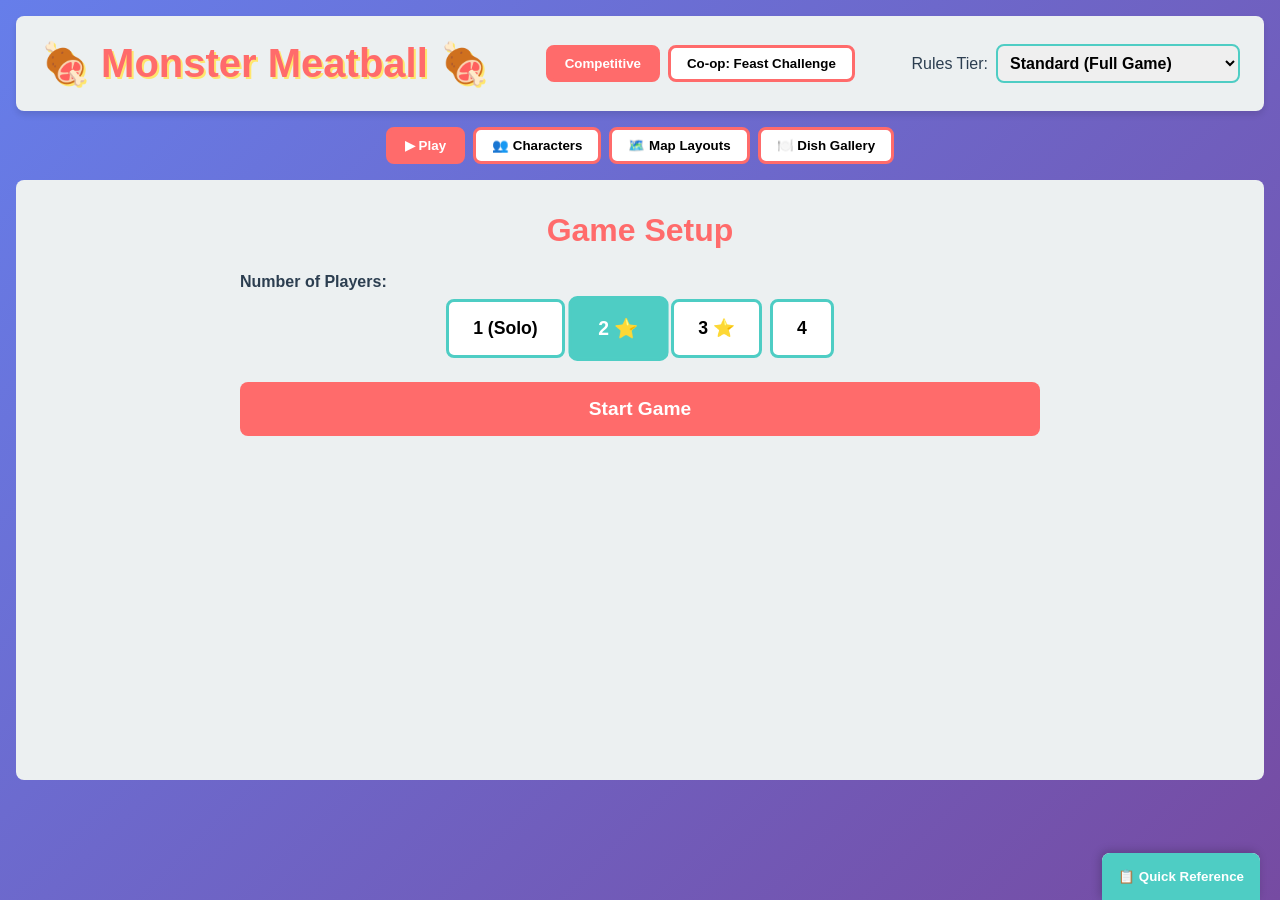
<file: index.html>
<!DOCTYPE html>
<html lang="en">
<head>
    <meta charset="UTF-8">
    <meta name="viewport" content="width=device-width, initial-scale=1.0">
    <title>Monster Meatball - Board Game</title>
    <style>
/* Monster Meatball - Styles */
/* Osamu Tezuka inspired theme with modern board game UI */

:root {
    /* Color Palette */
    --primary-color: #FF6B6B;
    --secondary-color: #4ECDC4;
    --accent-color: #FFE66D;
    --dark-bg: #2C3E50;
    --light-bg: #ECF0F1;
    --text-dark: #2C3E50;
    --text-light: #FFFFFF;

    /* Flavor Families (Session 2 — unifies Harmony + Spoilage) */
    --family-ember: #FF4500;
    --family-tide: #4A90A4;
    --family-verdant: #228B22;
    --family-bloom: #9370DB;

    /* Meat Colors (mapped to Family) */
    --red-meat: var(--family-ember);
    --white-meat: var(--family-verdant);
    --exotic-meat: var(--family-bloom);
    --sea-meat: var(--family-tide);

    /* Aroma Colors */
    --earthy-aroma: var(--family-verdant);
    --sweet-aroma: var(--family-bloom);
    --spicy-aroma: var(--family-ember);
    --salty-aroma: var(--family-tide);

    /* Seasoning Colors */
    --herbal-seasoning: var(--family-verdant);
    --mystic-seasoning: var(--family-bloom);
    --fiery-seasoning: var(--family-ember);
    --mineral-seasoning: var(--family-tide);

    /* Stamina */
    --stamina-full: #4ECDC4;
    --stamina-low: #FF6B6B;
    --stamina-empty: #95a5a6;

    /* Spacing */
    --space-xs: 4px;
    --space-sm: 8px;
    --space-md: 16px;
    --space-lg: 24px;
    --space-xl: 32px;

    /* Border */
    --border-radius: 8px;
    --border-thick: 3px;
}

* {
    margin: 0;
    padding: 0;
    box-sizing: border-box;
}

body {
    font-family: 'Comic Sans MS', 'Chalkboard SE', 'Arial Rounded MT Bold', sans-serif;
    background: linear-gradient(135deg, #667eea 0%, #764ba2 100%);
    color: var(--text-dark);
    min-height: 100vh;
}

#app {
    max-width: 1600px;
    margin: 0 auto;
    padding: var(--space-md);
}

/* Header */
.game-header {
    background: var(--light-bg);
    padding: var(--space-lg);
    border-radius: var(--border-radius);
    margin-bottom: var(--space-md);
    box-shadow: 0 4px 6px rgba(0,0,0,0.1);
    display: flex;
    justify-content: space-between;
    align-items: center;
    flex-wrap: wrap;
    gap: var(--space-md);
}

.game-header h1 {
    font-size: 2.5em;
    color: var(--primary-color);
    text-shadow: 2px 2px 0 var(--accent-color);
}

.mode-selector {
    display: flex;
    gap: var(--space-sm);
}

.mode-btn {
    padding: var(--space-sm) var(--space-md);
    border: var(--border-thick) solid var(--primary-color);
    background: white;
    border-radius: var(--border-radius);
    cursor: pointer;
    font-weight: bold;
    transition: all 0.3s;
}

.mode-btn.active {
    background: var(--primary-color);
    color: white;
}

.mode-btn:hover {
    transform: translateY(-2px);
    box-shadow: 0 4px 8px rgba(0,0,0,0.2);
}

.tier-selector {
    display: flex;
    align-items: center;
    gap: var(--space-sm);
}

.tier-selector select {
    padding: var(--space-sm);
    border: 2px solid var(--secondary-color);
    border-radius: var(--border-radius);
    font-size: 1em;
    font-weight: bold;
}

/* Screens */
.screen {
    background: var(--light-bg);
    border-radius: var(--border-radius);
    padding: var(--space-xl);
    min-height: 600px;
}

.screen.hidden {
    display: none;
}

/* Setup Screen */
.setup-container {
    max-width: 800px;
    margin: 0 auto;
}

.setup-container h2 {
    text-align: center;
    color: var(--primary-color);
    margin-bottom: var(--space-lg);
    font-size: 2em;
}

.player-count {
    margin-bottom: var(--space-lg);
}

.player-count label {
    display: block;
    font-weight: bold;
    margin-bottom: var(--space-sm);
}

.player-buttons {
    display: flex;
    gap: var(--space-sm);
    justify-content: center;
}

.player-count-btn {
    padding: var(--space-md) var(--space-lg);
    border: var(--border-thick) solid var(--secondary-color);
    background: white;
    border-radius: var(--border-radius);
    cursor: pointer;
    font-weight: bold;
    font-size: 1.1em;
    transition: all 0.3s;
}

.player-count-btn.active {
    background: var(--secondary-color);
    color: white;
    transform: scale(1.1);
}

.player-setup {
    margin: var(--space-lg) 0;
}

.player-card {
    background: white;
    border: 3px solid var(--accent-color);
    border-radius: var(--border-radius);
    padding: var(--space-md);
    margin-bottom: var(--space-md);
}

.player-card h3 {
    color: var(--primary-color);
    margin-bottom: var(--space-sm);
}

.character-selector {
    display: grid;
    grid-template-columns: repeat(auto-fit, minmax(150px, 1fr));
    gap: var(--space-sm);
    margin-top: var(--space-sm);
}

.character-option {
    padding: var(--space-md);
    border: 2px solid #ddd;
    border-radius: var(--border-radius);
    cursor: pointer;
    text-align: center;
    transition: all 0.3s;
}

.character-option:hover {
    border-color: var(--primary-color);
    transform: translateY(-2px);
}

.character-option.selected {
    border-color: var(--primary-color);
    background: var(--primary-color);
    color: white;
}

.btn-primary {
    width: 100%;
    padding: var(--space-md) var(--space-lg);
    background: var(--primary-color);
    color: white;
    border: none;
    border-radius: var(--border-radius);
    font-size: 1.2em;
    font-weight: bold;
    cursor: pointer;
    transition: all 0.3s;
}

.btn-primary:hover {
    background: #ff5252;
    transform: translateY(-2px);
    box-shadow: 0 6px 12px rgba(0,0,0,0.2);
}

/* Game Screen */
.game-info-bar {
    background: linear-gradient(135deg, var(--secondary-color), var(--primary-color));
    color: white;
    padding: var(--space-md);
    border-radius: var(--border-radius);
    margin-bottom: var(--space-md);
    display: flex;
    justify-content: space-between;
    align-items: center;
    flex-wrap: wrap;
    gap: var(--space-md);
}

.game-info-bar .label {
    font-weight: normal;
    opacity: 0.9;
}

.game-info-bar .value {
    font-weight: bold;
    font-size: 1.3em;
}

.badge {
    background: var(--accent-color);
    color: var(--text-dark);
    padding: var(--space-xs) var(--space-sm);
    border-radius: var(--border-radius);
    font-size: 0.9em;
    font-weight: bold;
}

/* Game Board Layout */
.game-board-container {
    display: grid;
    grid-template-columns: 250px 1fr 300px;
    gap: var(--space-md);
    margin-bottom: var(--space-md);
}

@media (max-width: 1200px) {
    .game-board-container {
        grid-template-columns: 1fr;
    }
}

/* Sidebars */
.player-sidebar, .game-sidebar {
    background: white;
    border-radius: var(--border-radius);
    padding: var(--space-md);
    box-shadow: 0 2px 4px rgba(0,0,0,0.1);
}

.player-sidebar h3, .game-sidebar h3 {
    color: var(--primary-color);
    border-bottom: 2px solid var(--accent-color);
    padding-bottom: var(--space-sm);
    margin-bottom: var(--space-md);
}

.player-status-card {
    background: #f8f9fa;
    border-left: 4px solid var(--secondary-color);
    padding: var(--space-sm);
    margin-bottom: var(--space-sm);
    border-radius: 4px;
}

.player-status-card.active {
    border-left-color: var(--primary-color);
    background: #fff3cd;
}

.player-status-card .player-name {
    font-weight: bold;
    font-size: 1.1em;
}

.player-status-card .score {
    color: var(--primary-color);
    font-weight: bold;
    font-size: 1.2em;
}

/* Underdog Bonus */
.underdog-box {
    background: linear-gradient(135deg, #84fab0 0%, #8fd3f4 100%);
    padding: var(--space-md);
    border-radius: var(--border-radius);
    margin-top: var(--space-md);
    text-align: center;
}

.underdog-box h4 {
    margin-bottom: var(--space-sm);
}

/* Co-op Track */
.coop-track {
    background: linear-gradient(135deg, #667eea 0%, #764ba2 100%);
    color: white;
    padding: var(--space-md);
    border-radius: var(--border-radius);
    margin-top: var(--space-md);
}

.track-bar {
    background: rgba(255,255,255,0.3);
    height: 30px;
    border-radius: 15px;
    position: relative;
    margin: var(--space-sm) 0;
    overflow: hidden;
}

.track-progress {
    background: linear-gradient(90deg, #f093fb 0%, #f5576c 100%);
    height: 100%;
    transition: width 0.5s;
    display: flex;
    align-items: center;
    justify-content: center;
}

.track-value {
    position: absolute;
    top: 50%;
    left: 50%;
    transform: translate(-50%, -50%);
    font-weight: bold;
    text-shadow: 1px 1px 2px rgba(0,0,0,0.5);
}

/* Game Grid */
.game-grid-area {
    background: white;
    border-radius: var(--border-radius);
    padding: var(--space-lg);
    display: flex;
    flex-direction: column;
    align-items: center;
    justify-content: center;
}

#game-grid {
    display: grid;
    gap: var(--space-sm);
    margin-bottom: var(--space-md);
}

.grid-3x3 {
    grid-template-columns: repeat(3, 120px);
    grid-template-rows: repeat(3, 120px);
}

.grid-4x4 {
    grid-template-columns: repeat(4, 100px);
    grid-template-rows: repeat(4, 100px);
}

.grid-5x5 {
    grid-template-columns: repeat(5, 90px);
    grid-template-rows: repeat(5, 90px);
}

.grid-tile {
    background: #e0e0e0;
    border: 3px solid #999;
    border-radius: var(--border-radius);
    display: flex;
    align-items: center;
    justify-content: center;
    font-size: 2em;
    cursor: pointer;
    transition: all 0.3s;
    position: relative;
}

.grid-tile.flipped {
    background: white;
    border-color: var(--secondary-color);
}

.grid-tile.player-here {
    border-color: var(--primary-color);
    box-shadow: 0 0 15px var(--primary-color);
}

.grid-tile.clickable:hover {
    transform: scale(1.05);
    box-shadow: 0 4px 8px rgba(0,0,0,0.2);
}

.grid-tile .tile-icon {
    font-size: 3em;
}

.grid-legend {
    display: flex;
    gap: var(--space-md);
    font-size: 0.9em;
}

/* Inventory */
.inventory-section {
    margin-bottom: var(--space-md);
}

.inventory-section h4 {
    color: var(--secondary-color);
    margin-bottom: var(--space-sm);
}

.ingredient-grid {
    display: grid;
    grid-template-columns: repeat(auto-fill, minmax(60px, 1fr));
    gap: var(--space-xs);
}

.ingredient-item {
    background: #f8f9fa;
    padding: var(--space-sm);
    border-radius: 4px;
    text-align: center;
    border: 2px solid #ddd;
}

.ingredient-item .count {
    font-weight: bold;
    font-size: 1.2em;
    display: block;
}

/* Action Panel */
.action-panel {
    background: white;
    border-radius: var(--border-radius);
    padding: var(--space-md);
    box-shadow: 0 -2px 10px rgba(0,0,0,0.1);
}

.action-buttons {
    display: flex;
    gap: var(--space-sm);
    margin-bottom: var(--space-md);
    flex-wrap: wrap;
}

.btn-action {
    flex: 1;
    min-width: 150px;
    padding: var(--space-md);
    border: 3px solid var(--secondary-color);
    background: white;
    border-radius: var(--border-radius);
    font-weight: bold;
    cursor: pointer;
    transition: all 0.3s;
}

.btn-action:hover:not(:disabled) {
    background: var(--secondary-color);
    color: white;
    transform: translateY(-2px);
}

.btn-action:disabled {
    opacity: 0.5;
    cursor: not-allowed;
}

.btn-special {
    border-color: var(--accent-color);
    background: var(--accent-color);
}

.btn-end-turn {
    width: 100%;
    padding: var(--space-md);
    background: var(--primary-color);
    color: white;
    border: none;
    border-radius: var(--border-radius);
    font-size: 1.1em;
    font-weight: bold;
    cursor: pointer;
    transition: all 0.3s;
}

.btn-end-turn:hover {
    background: #ff5252;
    transform: scale(1.02);
}

.action-status {
    background: #e3f2fd;
    padding: var(--space-md);
    border-radius: var(--border-radius);
    margin-bottom: var(--space-md);
    border-left: 4px solid var(--secondary-color);
}

/* Modals */
.modal {
    position: fixed;
    top: 0;
    left: 0;
    right: 0;
    bottom: 0;
    background: rgba(0,0,0,0.7);
    display: flex;
    align-items: center;
    justify-content: center;
    z-index: 1000;
}

.modal.hidden {
    display: none;
}

.modal-content {
    background: white;
    border-radius: var(--border-radius);
    padding: var(--space-xl);
    max-width: 600px;
    width: 90%;
    max-height: 80vh;
    overflow-y: auto;
    box-shadow: 0 10px 30px rgba(0,0,0,0.3);
}

.modal-content h2 {
    color: var(--primary-color);
    margin-bottom: var(--space-lg);
    text-align: center;
}

.modal-actions {
    display: flex;
    gap: var(--space-md);
    margin-top: var(--space-lg);
}

.modal-actions button {
    flex: 1;
    padding: var(--space-md);
    border-radius: var(--border-radius);
    font-weight: bold;
    cursor: pointer;
    border: none;
    transition: all 0.3s;
}

.btn-secondary {
    background: #6c757d;
    color: white;
}

.btn-secondary:hover {
    background: #5a6268;
}

/* Kill State Selector */
.kill-state-options {
    display: grid;
    grid-template-columns: repeat(3, 1fr);
    gap: var(--space-md);
    margin-top: var(--space-md);
}

.kill-state-btn {
    padding: var(--space-lg);
    border: 3px solid #ddd;
    background: white;
    border-radius: var(--border-radius);
    cursor: pointer;
    transition: all 0.3s;
    text-align: center;
}

.kill-state-btn:hover {
    border-color: var(--primary-color);
    transform: translateY(-2px);
}

.kill-state-btn.selected {
    border-color: var(--primary-color);
    background: var(--primary-color);
    color: white;
}

/* Quick Reference */
.quick-ref {
    position: fixed;
    bottom: 0;
    right: 20px;
    background: white;
    border-radius: var(--border-radius) var(--border-radius) 0 0;
    box-shadow: -2px -2px 10px rgba(0,0,0,0.2);
    max-width: 300px;
    z-index: 500;
}

.quick-ref .toggle-btn {
    width: 100%;
    padding: var(--space-md);
    background: var(--secondary-color);
    color: white;
    border: none;
    border-radius: var(--border-radius) var(--border-radius) 0 0;
    font-weight: bold;
    cursor: pointer;
}

.quick-ref .ref-content {
    padding: var(--space-md);
    max-height: 400px;
    overflow-y: auto;
}

.quick-ref.collapsed .ref-content {
    display: none;
}

.quick-ref h3 {
    color: var(--primary-color);
    font-size: 1em;
    margin: var(--space-sm) 0;
}

.quick-ref ul {
    list-style: none;
    padding-left: var(--space-sm);
    margin-bottom: var(--space-md);
}

.quick-ref li {
    margin-bottom: var(--space-xs);
    font-size: 0.9em;
}

/* ================================================================
   SESSION 2/3 ADDITIONS: Stamina, AP Pool, Tame, Tokens, Corner-Scoring
   ================================================================ */

/* Stamina Bar */
.stamina-bar {
    display: flex;
    align-items: center;
    gap: var(--space-xs);
    margin: var(--space-sm) 0;
}

.stamina-bar .stamina-label {
    font-size: 0.85em;
    font-weight: bold;
    color: var(--text-dark);
    white-space: nowrap;
}

.stamina-pips {
    display: flex;
    gap: 4px;
}

.stamina-pip {
    width: 20px;
    height: 20px;
    border-radius: 50%;
    border: 2px solid var(--stamina-empty);
    background: var(--stamina-empty);
    transition: all 0.3s;
}

.stamina-pip.filled {
    background: var(--stamina-full);
    border-color: var(--stamina-full);
    box-shadow: 0 0 6px var(--stamina-full);
}

.stamina-pip.filled.low {
    background: var(--stamina-low);
    border-color: var(--stamina-low);
}

/* AP Pool (replaces old fixed "Actions: X/2") */
.ap-pool {
    display: flex;
    align-items: center;
    gap: var(--space-sm);
}

.ap-pip {
    width: 24px;
    height: 24px;
    border-radius: 4px;
    background: var(--accent-color);
    border: 2px solid #cca800;
    display: inline-flex;
    align-items: center;
    justify-content: center;
    font-weight: bold;
    font-size: 0.8em;
}

.ap-pip.spent {
    background: #ddd;
    border-color: #aaa;
    opacity: 0.5;
}

/* Family Badge (used on tokens, dish cards, monster edges) */
.family-badge {
    display: inline-flex;
    align-items: center;
    gap: 4px;
    padding: 2px 8px;
    border-radius: 12px;
    font-size: 0.75em;
    font-weight: bold;
    color: white;
}

.family-ember   { background: var(--family-ember); }
.family-tide    { background: var(--family-tide); }
.family-verdant { background: var(--family-verdant); }
.family-bloom   { background: var(--family-bloom); }

/* Ingredient Token Display (replaces rotation-as-inventory) */
.token-grid {
    display: grid;
    grid-template-columns: repeat(auto-fill, minmax(70px, 1fr));
    gap: var(--space-sm);
}

.token-chip {
    display: flex;
    flex-direction: column;
    align-items: center;
    padding: var(--space-sm);
    border-radius: var(--border-radius);
    border: 3px solid;
    background: white;
    text-align: center;
}

.token-chip .token-icon {
    font-size: 1.8em;
}

.token-chip .token-count {
    font-weight: bold;
    font-size: 1.1em;
    margin-top: 2px;
}

.token-chip .token-name {
    font-size: 0.65em;
    opacity: 0.8;
}

/* Companion Display (Tamed monsters — permanent, never re-extracted) */
.companion-list {
    display: flex;
    flex-wrap: wrap;
    gap: var(--space-sm);
}

.companion-card {
    background: linear-gradient(135deg, #fdfbfb 0%, #ebedee 100%);
    border: 3px solid var(--secondary-color);
    border-radius: var(--border-radius);
    padding: var(--space-sm);
    min-width: 140px;
    text-align: center;
    position: relative;
}

.companion-card::before {
    content: "🤝 COMPANION";
    display: block;
    font-size: 0.6em;
    font-weight: bold;
    color: var(--secondary-color);
    margin-bottom: 4px;
}

.companion-card .bonus-text {
    font-size: 0.75em;
    margin-top: var(--space-xs);
    font-style: italic;
}

/* Kill State / Hunt Modal — Tame option added */
.kill-state-options {
    grid-template-columns: repeat(4, 1fr) !important;
}

.kill-state-btn.tame-option {
    border-color: var(--secondary-color);
}

.kill-state-btn.tame-option.selected {
    background: var(--secondary-color);
}

.kill-state-btn small {
    display: block;
    margin-top: 4px;
    font-size: 0.7em;
}

/* Corner-Scored Dish Cards */
.dish-card {
    position: relative;
    width: 220px;
    height: 220px;
    background: linear-gradient(135deg, #fffef7 0%, #fff9e6 100%);
    border: 3px solid var(--accent-color);
    border-radius: var(--border-radius);
    padding: var(--space-sm);
    display: flex;
    flex-direction: column;
    justify-content: space-between;
    box-shadow: 0 3px 6px rgba(0,0,0,0.15);
}

.dish-card .dish-name {
    text-align: center;
    font-weight: bold;
    font-size: 0.95em;
    color: var(--primary-color);
    margin-top: var(--space-md);
}

.dish-card .dish-requirements {
    text-align: center;
    font-size: 0.75em;
    color: #666;
}

.dish-card .dish-flavor {
    text-align: center;
    font-size: 0.65em;
    font-style: italic;
    color: #888;
    margin-bottom: var(--space-md);
    padding: 0 var(--space-xs);
}

.dish-corner {
    position: absolute;
    width: 32px;
    height: 32px;
    display: flex;
    align-items: center;
    justify-content: center;
    font-weight: bold;
    font-size: 0.95em;
    border-radius: 6px;
    background: white;
    border: 2px solid var(--secondary-color);
}

.dish-corner.locked {
    background: #eee;
    border-color: #ccc;
    color: #bbb;
}

.dish-corner.top-left { top: 6px; left: 6px; }
.dish-corner.top-right { top: 6px; right: 6px; }
.dish-corner.bottom-left { bottom: 6px; left: 6px; }
.dish-corner.bottom-right {
    bottom: 6px; right: 6px;
    background: var(--primary-color);
    color: white;
    border-color: var(--primary-color);
}

.dish-corner.bottom-right.locked {
    background: #eee;
    color: #bbb;
    border-color: #ccc;
}

.dish-card.type-signature {
    border-color: var(--primary-color);
    background: linear-gradient(135deg, #fff0f0 0%, #ffe8e8 100%);
}

.dish-card.type-wildcard {
    border-style: dashed;
}

.dish-gallery {
    display: flex;
    flex-wrap: wrap;
    gap: var(--space-md);
    justify-content: center;
    padding: var(--space-md);
}

/* Map Preview / Fixed Layout Rendering */
.map-tabs {
    display: flex;
    gap: var(--space-sm);
    justify-content: center;
    margin-bottom: var(--space-md);
}

.map-tab {
    padding: var(--space-sm) var(--space-lg);
    border: 3px solid var(--secondary-color);
    background: white;
    border-radius: var(--border-radius);
    font-weight: bold;
    cursor: pointer;
}

.map-tab.active {
    background: var(--secondary-color);
    color: white;
}

.location-tile {
    display: flex;
    flex-direction: column;
    align-items: center;
    justify-content: center;
    border-radius: var(--border-radius);
    border: 3px solid #999;
    font-size: 0.65em;
    text-align: center;
    padding: 4px;
    background: white;
}

.location-tile .tile-emoji { font-size: 1.8em; }
.location-tile.tile-monster { border-color: #c0392b; background: #fdecea; }
.location-tile.tile-shop { border-color: var(--secondary-color); background: #e8f8f7; }
.location-tile.tile-fog { border-color: #8e7cc3; background: #f2ecfa; }
.location-tile.tile-utility { border-color: var(--accent-color); background: #fffbe8; }
.location-tile.tile-special { border-color: var(--primary-color); background: #ffe8e8; box-shadow: 0 0 10px var(--primary-color); }

/* Character Select Cards (Session 3: bio + quote + stats) */
.character-full-card {
    background: white;
    border: 3px solid #ddd;
    border-radius: var(--border-radius);
    padding: var(--space-md);
    cursor: pointer;
    transition: all 0.3s;
}

.character-full-card:hover {
    border-color: var(--primary-color);
    transform: translateY(-3px);
    box-shadow: 0 6px 12px rgba(0,0,0,0.15);
}

.character-full-card.selected {
    border-color: var(--primary-color);
    background: #fff5f5;
}

.character-full-card h3 {
    color: var(--primary-color);
    margin-bottom: 2px;
}

.character-full-card .char-arc {
    font-size: 0.75em;
    color: var(--secondary-color);
    font-weight: bold;
    margin-bottom: var(--space-xs);
}

.character-full-card .char-quote {
    font-style: italic;
    font-size: 0.85em;
    color: #666;
    margin-bottom: var(--space-sm);
    border-left: 3px solid var(--accent-color);
    padding-left: var(--space-sm);
}

.character-full-card .char-bio {
    font-size: 0.8em;
    color: #444;
    margin-bottom: var(--space-sm);
}

.character-full-card .char-stats {
    display: flex;
    gap: var(--space-md);
    font-size: 0.85em;
    margin-bottom: var(--space-sm);
}

.character-full-card .char-passive,
.character-full-card .char-signature {
    font-size: 0.75em;
    background: #f8f9fa;
    padding: var(--space-xs) var(--space-sm);
    border-radius: 4px;
    margin-top: 4px;
}

.character-full-card .char-signature {
    background: #fff3cd;
}

/* Tame Action Button — distinct from Hunt */
.btn-tame {
    border-color: var(--secondary-color) !important;
}

.btn-tame:hover:not(:disabled) {
    background: var(--secondary-color) !important;
}

/* Responsive */
@media (max-width: 768px) {
    .game-header h1 {
        font-size: 1.8em;
    }
    
    .game-board-container {
        grid-template-columns: 1fr;
    }
    
    .action-buttons {
        flex-direction: column;
    }
    
    .btn-action {
        width: 100%;
    }

    .dish-gallery {
        gap: var(--space-sm);
    }

    .dish-card {
        width: 170px;
        height: 170px;
    }
}

    </style>
</head>
<body>
    <div id="app">
        <!-- Header -->
        <header class="game-header">
            <h1>🍖 Monster Meatball 🍖</h1>
            <div class="mode-selector">
                <button id="btn-competitive" class="mode-btn active">Competitive</button>
                <button id="btn-coop" class="mode-btn">Co-op: Feast Challenge</button>
            </div>
            <div class="tier-selector">
                <label>Rules Tier:</label>
                <select id="tier-select">
                    <option value="basic">Basic (Round 1 - Learning)</option>
                    <option value="standard" selected>Standard (Full Game)</option>
                    <option value="expert">Expert (All Modules)</option>
                </select>
            </div>
        </header>

        <!-- Preview Navigation (Session 3: browse data before/without starting a game) -->
        <nav class="preview-nav" style="display:flex; gap: var(--space-sm); margin-bottom: var(--space-md); justify-content:center;">
            <button class="mode-btn preview-tab active" data-preview="setup">▶ Play</button>
            <button class="mode-btn preview-tab" data-preview="characters">👥 Characters</button>
            <button class="mode-btn preview-tab" data-preview="map">🗺️ Map Layouts</button>
            <button class="mode-btn preview-tab" data-preview="dishes">🍽️ Dish Gallery</button>
        </nav>

        <!-- Character Detail Preview Screen -->
        <div id="screen-characters" class="screen hidden">
            <h2 style="text-align:center; color:var(--primary-color);">The Four Heroes</h2>
            <div id="character-full-list" style="display:grid; grid-template-columns:repeat(auto-fit,minmax(280px,1fr)); gap: var(--space-md);">
                <!-- Rendered by main.js from GAME_DATA.characters -->
            </div>
        </div>

        <!-- Map Layout Preview Screen -->
        <div id="screen-map" class="screen hidden">
            <h2 style="text-align:center; color:var(--primary-color);">Fixed Map Layouts</h2>
            <div class="map-tabs">
                <button class="map-tab active" data-round="1">Round 1 (3×3)</button>
                <button class="map-tab" data-round="2">Round 2 (4×4)</button>
                <button class="map-tab" data-round="3">Round 3 (5×5)</button>
            </div>
            <div id="map-preview-grid" style="display:grid; gap:6px; margin: 0 auto; justify-content:center;">
                <!-- Rendered by main.js from GAME_DATA.mapLayouts -->
            </div>
            <p id="map-design-note" style="max-width:700px; margin:var(--space-md) auto; font-size:0.85em; color:#555; text-align:center;"></p>
        </div>

        <!-- Dish Gallery Preview Screen -->
        <div id="screen-dishes" class="screen hidden">
            <h2 style="text-align:center; color:var(--primary-color);">All 36 Dishes — Corner-Scored</h2>
            <p style="text-align:center; font-size:0.85em; color:#666;">
                Corners: <b>Top-Left</b>=No Harmony · <b>Top-Right</b>=Partial · <b>Bottom-Left</b>=Diverse (Expert) · <b>Bottom-Right</b>=Perfect
            </p>
            <div class="dish-gallery" id="dish-gallery">
                <!-- Rendered by main.js from GAME_DATA.dishes -->
            </div>
        </div>

        <!-- Game Setup Screen -->
        <div id="setup-screen" class="screen">
            <div class="setup-container">
                <h2>Game Setup</h2>
                
                <div class="player-count">
                    <label>Number of Players:</label>
                    <div class="player-buttons">
                        <button class="player-count-btn" data-count="1">1 (Solo)</button>
                        <button class="player-count-btn active" data-count="2">2 ⭐</button>
                        <button class="player-count-btn" data-count="3">3 ⭐</button>
                        <button class="player-count-btn" data-count="4">4</button>
                    </div>
                </div>

                <div class="player-setup" id="player-setup">
                    <!-- Dynamically populated -->
                </div>

                <div id="setup-error" style="color:#c0392b; text-align:center; margin-bottom:var(--space-sm);"></div>
                <button id="btn-start-game" class="btn-primary">Start Game</button>
            </div>
        </div>

        <!-- Main Game Screen -->
        <div id="game-screen" class="screen hidden">
            <!-- Game Info Bar -->
            <div class="game-info-bar">
                <div class="round-info">
                    <span class="label">Round:</span>
                    <span id="current-round" class="value">1</span>
                    <span class="label">/ 3</span>
                    <span class="grid-size">(3×3)</span>
                </div>
                
                <div class="turn-info">
                    <span class="label">Current Player:</span>
                    <span id="current-player-name" class="value player-name">Player 1</span>
                    <span class="badge" id="first-player-badge">First Player</span>
                </div>

                <div class="ap-pool">
                    <span class="label">AP:</span>
                    <span id="ap-pips-display"></span>
                </div>

                <div class="stamina-bar">
                    <span class="stamina-label">🔋 Stamina:</span>
                    <span class="stamina-pips" id="stamina-pips-display"></span>
                </div>
            </div>

            <!-- Game Board Area -->
            <div class="game-board-container">
                <!-- Left Sidebar: Player Status -->
                <aside class="player-sidebar">
                    <h3>Players</h3>
                    <div id="player-status-list">
                        <!-- Dynamically populated -->
                    </div>

                    <!-- Underdog Bonus Indicator -->
                    <div id="underdog-indicator" class="underdog-box hidden">
                        <h4>⬆️ Underdog Bonus</h4>
                        <p id="underdog-text">Last place gets +1 extraction</p>
                    </div>

                    <!-- Co-op Dark Hour Track -->
                    <div id="coop-track" class="coop-track hidden">
                        <h4>🌙 Dark Hour Track</h4>
                        <div class="track-bar">
                            <div class="track-progress" id="dark-hour-progress"></div>
                            <span class="track-value" id="dark-hour-value">0 / 10</span>
                        </div>
                        <div class="festival-dishes-remaining">
                            <span>Festival Dishes: <strong id="festival-remaining">8</strong></span>
                        </div>
                    </div>
                </aside>

                <!-- Center: Game Grid -->
                <main class="game-grid-area">
                    <div id="game-grid" class="grid-3x3">
                        <!-- Dynamically generated tiles -->
                    </div>

                    <div class="grid-legend">
                        <span class="legend-item">🟩 = Your position</span>
                        <span class="legend-item">🔵 = Flipped tile</span>
                        <span class="legend-item">⬜ = Unflipped</span>
                    </div>
                </main>

                <!-- Right Sidebar: Game State -->
                <aside class="game-sidebar">
                    <!-- Available Dishes -->
                    <div class="available-dishes">
                        <h3>🍽️ Available Dishes</h3>
                        <div id="dish-cards-display" class="card-display">
                            <!-- Dynamically populated -->
                        </div>
                    </div>

                    <!-- Current Player Inventory -->
                    <div class="player-inventory">
                        <h3>📦 Your Inventory</h3>
                        <div class="inventory-section">
                            <h4>Captured Monsters <small>(not yet extracted)</small></h4>
                            <div id="captured-monsters" class="monster-list">
                                <!-- Dynamically populated -->
                            </div>
                        </div>
                        <div class="inventory-section">
                            <h4>Ingredient Tokens</h4>
                            <div id="ingredient-token-grid" class="token-grid">
                                <!-- Dynamically populated: token-chip per type held -->
                            </div>
                        </div>
                        <div class="inventory-section">
                            <h4>🤝 Companions <small>(Tamed — permanent)</small></h4>
                            <div id="companion-list" class="companion-list">
                                <!-- Dynamically populated -->
                            </div>
                        </div>
                        <div class="inventory-section">
                            <h4>Tools & Tokens</h4>
                            <div id="tools-list" class="tools-display">
                                <!-- Dynamically populated -->
                            </div>
                        </div>
                    </div>
                </aside>
            </div>

            <!-- Action Panel -->
            <div class="action-panel">
                <div class="action-buttons">
                    <button id="btn-flip-tile" class="btn-action" disabled>
                        🎴 Explore <small>(1 AP)</small>
                    </button>
                    <button id="btn-act-hunt" class="btn-action" disabled>
                        ⚔️ Hunt <small>(1 AP + 1 Stamina)</small>
                    </button>
                    <button id="btn-act-tame" class="btn-action btn-tame" disabled>
                        🤝 Tame <small>(1 AP + 1 Stamina)</small>
                    </button>
                    <button id="btn-open-extract" class="btn-action" disabled>
                        🧪 Extract <small>(1 AP)</small>
                    </button>
                    <button id="btn-move" class="btn-action" disabled>
                        🚶 Move <small>(1 AP)</small>
                    </button>
                    <button id="btn-rest" class="btn-action" disabled>
                        💤 Rest <small>(1 AP, +1 Stamina)</small>
                    </button>
                    <button id="btn-complete-dish" class="btn-action">
                        🍽️ Complete Dish
                    </button>
                    <button id="btn-use-power" class="btn-action btn-special">
                        ⭐ Signature Power <small>(1/game)</small>
                    </button>
                    <button id="btn-forage" class="btn-action" disabled>
                        🌿 Forage <small>(2 AP)</small>
                    </button>
                    <button id="btn-well" class="btn-action" disabled>
                        💧 Magic Well <small>(1 AP)</small>
                    </button>
                    <button id="btn-watchtower" class="btn-action" disabled>
                        🗼 Watchtower <small>(1 AP)</small>
                    </button>
                    <button id="btn-shrine" class="btn-action" disabled>
                        ⛩️ Shrine <small>(1 AP)</small>
                    </button>
                    <button id="btn-kitchen" class="btn-action" disabled>
                        🍳 Kitchen <small>(1 AP)</small>
                    </button>
                    <button id="btn-merchant" class="btn-action" disabled>
                        🏕️ Merchant <small>(1 AP)</small>
                    </button>
                    <button id="btn-coop-assist" class="btn-action btn-tame" disabled>
                        🤝 Assist Ally <small>(1 AP)</small>
                    </button>
                </div>

                <div class="action-status" id="action-status">
                    <p>Select an action to begin your turn</p>
                </div>

                <button id="btn-end-turn" class="btn-end-turn">End Turn</button>
            </div>
        </div>

        <!-- Modal for Monster Encounter -->
        <div id="modal-monster" class="modal hidden">
            <div class="modal-content">
                <h2>Monster Encounter!</h2>
                <div id="monster-display" class="monster-card-large">
                    <!-- Monster details -->
                </div>
                <div class="monster-combat">
                    <div class="combat-stats">
                        <span>Your ATK: <strong id="player-atk">0</strong></span>
                        <span>vs</span>
                        <span>Monster HP: <strong id="monster-hp">0</strong></span>
                        <span>| Monster ATK (fail penalty): <strong id="monster-atk">0</strong></span>
                    </div>
                    <div class="kill-state-selector">
                        <h3>Choose Approach:</h3>
                        <div class="kill-state-options">
                            <button class="kill-state-btn" data-state="CAREFUL">
                                🗡️ Careful<br>
                                <small>Lowest edge · 1 Stamina</small>
                            </button>
                            <button class="kill-state-btn" data-state="BOLD">
                                🗡️~ Bold<br>
                                <small>Any normal edge · refunds Stamina</small>
                            </button>
                            <button class="kill-state-btn" data-state="DESPERATE">
                                🛠️ Desperate<br>
                                <small>+Bonus edge · 1 Stamina, spoilage ×2</small>
                            </button>
                            <button class="kill-state-btn tame-option" data-state="TAMED">
                                🤝 Tame<br>
                                <small>Guaranteed low edge · never spoils · becomes Companion</small>
                            </button>
                        </div>
                    </div>
                </div>
                <div class="modal-actions">
                    <button id="btn-hunt-monster" class="btn-primary">Hunt Monster</button>
                    <button id="btn-cancel-hunt" class="btn-secondary">Cancel</button>
                </div>
            </div>
        </div>

        <!-- Modal for Shop Extraction -->
        <div id="modal-extraction" class="modal hidden">
            <div class="modal-content">
                <h2>Extract Ingredients</h2>
                <div id="extraction-monster-display">
                    <!-- Monster with edge selection -->
                </div>
                <div class="edge-selector">
                    <button class="edge-btn" data-edge="top">⬆️ Top (Meat)</button>
                    <button class="edge-btn" data-edge="left">⬅️ Left (Aroma)</button>
                    <button class="edge-btn" data-edge="right">➡️ Right (Seasoning)</button>
                    <button class="edge-btn" data-edge="bottom" disabled>⬇️ Bottom (Bonus)</button>
                </div>
                <div class="modal-actions">
                    <button id="btn-extract" class="btn-primary">Extract</button>
                    <button id="btn-cancel-extraction" class="btn-secondary">Cancel</button>
                </div>
            </div>
        </div>

        <!-- Modal for Dish Completion -->
        <div id="modal-dish" class="modal hidden">
            <div class="modal-content">
                <h2>Complete Dish</h2>
                <div id="dish-selection">
                    <!-- Available dishes player can complete -->
                </div>
                <div class="modal-actions">
                    <button id="btn-cancel-dish" class="btn-secondary">Close</button>
                </div>
            </div>
        </div>

        <!-- Modal for Merchant / Co-op Assist (reused) -->
        <div id="modal-merchant" class="modal hidden">
            <div class="modal-content">
                <h2 id="merchant-modal-title">Merchant's Camp</h2>
                <div id="merchant-tool-list"></div>
                <hr style="margin:8px 0;">
                <div id="merchant-sell-list"></div>
                <div class="modal-actions">
                    <button id="btn-cancel-merchant" class="btn-secondary">Close</button>
                </div>
            </div>
        </div>

        <!-- Quick Reference Panel (Collapsible) -->
        <div id="quick-ref" class="quick-ref collapsed">
            <button id="toggle-ref" class="toggle-btn">📋 Quick Reference</button>
            <div class="ref-content">
                <h3>Flavor Families (Harmony + Spoilage, unified)</h3>
                <ul>
                    <li><span class="family-badge family-ember">🔥 Ember</span> Red Meat / Spicy / Fiery</li>
                    <li><span class="family-badge family-tide">🌊 Tide</span> Sea Meat / Salty / Mineral</li>
                    <li><span class="family-badge family-verdant">🌿 Verdant</span> White Meat / Earthy / Herbal</li>
                    <li><span class="family-badge family-bloom">🌸 Bloom</span> Exotic Meat / Sweet / Mystic</li>
                </ul>
                <h3>Spoilage (cross-Family only)</h3>
                <ul>
                    <li>🔥 Ember ≠ 🌸 Bloom</li>
                    <li>🌊 Tide ≠ 🌿 Verdant</li>
                    <li>🌸 Bloom ≠ 🌊 Tide</li>
                </ul>
                <h3>Kill States (Round 2+)</h3>
                <ul>
                    <li>🗡️ Careful: lowest edge, 1 Stamina</li>
                    <li>🗡️~ Bold: any edge, refunds Stamina</li>
                    <li>🛠️ Desperate: +bonus edge, spoilage ×2</li>
                    <li>🤝 Tame: guaranteed edge, never spoils, becomes Companion</li>
                </ul>
                <h3>Stamina</h3>
                <ul>
                    <li>Max 3 (refills each Round)</li>
                    <li>At 0: only Bold/Desperate possible</li>
                    <li>Failed Hunt: lose Stamina = Monster ATK</li>
                    <li>Round 1: Stamina inactive, always Clean</li>
                </ul>
                <h3>Actions (AP pool: 3 in R1, 4 in R2-3)</h3>
                <ul>
                    <li>Explore, Move, Act, Rest — 1 AP each, any order</li>
                </ul>
                <h3>Dish Scoring (Corners)</h3>
                <ul>
                    <li>Top-Left = No Harmony</li>
                    <li>Top-Right = Partial (majority Family)</li>
                    <li>Bottom-Left = Diverse, Expert only (3+ Families)</li>
                    <li>Bottom-Right = Perfect (all one Family)</li>
                </ul>
            </div>
        </div>
    </div>

    
    
    

    <script>
// Monster Meatball - Game Data
// All cards, characters, and game constants
// SESSION 2 REVAMP: Stamina system, Tame/Companion mechanic, Flavor Families,
// corner-scoring, 20 monsters, expanded location set, AP-pool actions.

const GAME_DATA = {

    // ================================================================
    // CHARACTERS (4) — Stamina-linked passives define each arc mechanically
    // ================================================================
    characters: [
        {
            id: 'butcher_bob',
            name: 'Butcher Bob',
            role: 'Processor',
            arc: 'Power → Restraint',
            quote: 'A good hunter kills once. A good butcher wastes nothing.',
            bio: 'Enormous, cheerful, and surprisingly gentle. Bob grew up in his family\'s butcher shop and learned that hunting is easy — respecting what comes after is the hard part.',
            baseAttack: 3,
            maxStamina: 3,
            startingResource: { type: 'tool', id: 'cleaver', equipped: true },
            passive: {
                name: 'Heavy Hand',
                effects: [
                    { trigger: 'kill_state_brutal', effect: 'no_stamina_cost' },
                    { trigger: 'kill_state_clean_or_careful', effect: 'extra_stamina_cost', value: 1 }
                ],
                text: 'Brutal kills cost no Stamina. Clean/Careful kills cost +1 extra Stamina.'
            },
            signaturePower: {
                name: 'Perfect Cut',
                description: 'Extract from 2 edges of the same monster in one Act.',
                usesPerGame: 1
            }
        },
        {
            id: 'tracker_tessa',
            name: 'Tracker Tessa',
            role: 'Hunter',
            arc: 'Precision → Adaptability',
            quote: 'The perfect shot is the one that leaves the ingredients untouched.',
            bio: 'Precise, self-reliant, and a little too confident in her own read of the world. Tessa studies wind, footprints, and feeding patterns rather than trusting brute force.',
            baseAttack: 2,
            maxStamina: 4,
            startingResource: { type: 'reroll_token', count: 1 }, // extra, in addition to standard 2
            passive: {
                name: 'Efficient Hunter',
                effects: [
                    { trigger: 'always', effect: 'extract_at_ruin_skip_shop' },
                    { trigger: 'fog_card_drawn', effect: 'must_resolve_face_up_before_risk_posture' }
                ],
                text: 'May extract monsters at Ruins, skipping the shop trip. Must resolve Fog cards face-up before choosing Risk Posture (cannot bluff through uncertainty).'
            },
            signaturePower: {
                name: 'Ambush Hunter',
                description: 'Hunt 2 monsters in a single Act action.',
                usesPerGame: 1
            }
        },
        {
            id: 'trapper_tim',
            name: 'Trapper Tim',
            role: 'Planner',
            arc: 'Caution → Courage',
            quote: 'Why fight the monster when you can convince it to defeat itself?',
            bio: 'Clever, cautious, and quietly convinced that ten minutes of preparation beats ten seconds of combat. Tim would rather understand a monster than fight it.',
            baseAttack: 1,
            maxStamina: 3,
            startingResource: { type: 'tool', id: 'trap', equipped: true },
            passive: {
                name: "Snarer's Patience",
                effects: [
                    { trigger: 'hunt_facedown_ruin_immediately', effect: 'always_clean_eligible_ignores_stamina' }
                ],
                text: 'Facedown Ruins hunted immediately upon reveal are always Clean-kill eligible, regardless of current Stamina.'
            },
            signaturePower: {
                name: 'Preservation Expert',
                description: 'Ignore all spoilage checks for the rest of this round.',
                usesPerGame: 1
            }
        },
        {
            id: 'hunter_hank',
            name: 'Hunter Hank',
            role: 'All-rounder',
            arc: 'Courage → Wisdom',
            quote: "If it's bigger than me, it's probably worth hunting.",
            bio: 'The youngest, loudest, and most eager to prove himself. Hank believes courage solves everything a plan can\'t — until he meets something bravery alone can\'t defeat.',
            baseAttack: 2,
            maxStamina: 3,
            startingResource: { type: 'bonus_ap_token', count: 1, usableAnyRound: true },
            passive: {
                name: 'Steady Nerve',
                effects: [
                    { trigger: 'once_per_round', effect: 'hunt_without_stamina_cost' }
                ],
                text: 'Once per round, may Hunt without spending Stamina. No other built-in weakness.'
            },
            signaturePower: {
                name: 'Fearless Feast',
                description: 'Complete a dish without paying one required ingredient type.',
                usesPerGame: 1
            },
            optionalExpertRule: {
                name: 'Impulsive',
                roundsActive: [1],
                text: "In Round 1 only, if Hank is adjacent to an unrevealed Ruin at the start of his turn, he must spend his first AP exploring it. This restriction disappears from Round 2 onward, dramatizing Hank's growth."
            }
        }
    ],

    // ================================================================
    // MONSTERS (20 total)
    // Every monster follows the same edge shape (Top=Meat, Left=Aroma,
    // Right=Seasoning, Bottom=Bonus/conditional). ATK now matters: a
    // failed Hunt costs the player Stamina equal to this value (min 1).
    // companionBonus = permanent passive gained if Tamed instead of killed.
    // ================================================================
    monsters: [
        // --- TIER I (Round 1, HP 1-2, ATK 1) ---
        {
            id: 'flame_lizard', name: 'Flame Lizard', tier: 1, hp: 2, atk: 1,
            edges: {
                top: { type: 'Red Meat', value: 2 },
                left: { type: 'Spicy Aroma', value: 1 },
                right: { type: 'Fiery Seasoning', value: 1 },
                bottom: { type: 'Fiery Seasoning', value: 1, condition: 'Dark Hour' }
            },
            companionBonus: { text: '+1 max Stamina for the rest of the game.', type: 'PASSIVE', effectKey: 'maxStaminaBonus', wired: true }
        },
        {
            id: 'grumble_boar', name: 'Grumble Boar', tier: 1, hp: 2, atk: 1,
            edges: {
                top: { type: 'Red Meat', value: 2 },
                left: { type: 'Earthy Aroma', value: 1 },
                right: { type: 'Herbal Seasoning', value: 1 },
                bottom: { type: 'Red Meat', value: 1, condition: 'Clean Kill' }
            },
            companionBonus: { text: 'Once per round, may Rest as a free action (0 AP).', type: 'ACTIVE_ONCE_PER_ROUND', effectKey: 'freeRest', wired: true }
        },
        {
            id: 'tide_eel', name: 'Tide Eel', tier: 1, hp: 1, atk: 1,
            edges: {
                top: { type: 'Sea Meat', value: 1 },
                left: { type: 'Salty Aroma', value: 1 },
                right: { type: 'Mineral Seasoning', value: 1 },
                bottom: { type: 'Sea Meat', value: 1, condition: 'Extracted at Butcher' }
            },
            companionBonus: { text: 'Once per round, may grant yourself one Spoilage-immunity charge.', type: 'ACTIVE_ONCE_PER_ROUND', effectKey: 'grantSpoilageCharge', wired: true }
        },
        {
            id: 'moss_stag', name: 'Moss Stag', tier: 1, hp: 1, atk: 1,
            edges: {
                top: { type: 'White Meat', value: 1 },
                left: { type: 'Earthy Aroma', value: 1 },
                right: { type: 'Herbal Seasoning', value: 1 },
                bottom: { type: 'Herbal Seasoning', value: 1, condition: 'Clean Kill' }
            },
            companionBonus: { text: '+1 AP on any turn you also Rest.', type: 'PASSIVE', effectKey: 'apBonusOnRest', wired: true }
        },
        {
            id: 'ember_crab', name: 'Ember Crab', tier: 1, hp: 2, atk: 1,
            edges: {
                top: { type: 'Red Meat', value: 1 },
                left: { type: 'Spicy Aroma', value: 1 },
                right: { type: 'Mineral Seasoning', value: 1 },
                bottom: { type: 'Red Meat', value: 1, condition: 'Brutal Kill' }
            },
            companionBonus: { text: 'Your Desperate extractions only check Spoilage once (not twice) for the rest of the game.', type: 'PASSIVE', effectKey: 'desperateSingleCheck', wired: true }
        },
        {
            id: 'bristle_yak', name: 'Bristle Yak', tier: 1, hp: 2, atk: 1,
            edges: {
                top: { type: 'White Meat', value: 2 },
                left: { type: 'Earthy Aroma', value: 1 },
                right: { type: 'Fiery Seasoning', value: 1 },
                bottom: { type: 'White Meat', value: 1, condition: 'Rushed Kill' }
            },
            companionBonus: { text: 'Rest recovers +2 Stamina instead of +1, for the rest of the game.', type: 'PASSIVE', effectKey: 'enhancedRest', wired: true }
        },
        {
            id: 'candy_slime', name: 'Candy Slime', tier: 1, hp: 1, atk: 1,
            edges: {
                top: { type: 'Exotic Meat', value: 1 },
                left: { type: 'Sweet Aroma', value: 1 },
                right: { type: 'Mystic Seasoning', value: 1 },
                bottom: { type: 'Sweet Aroma', value: 1, condition: 'Tamed' }
            },
            companionBonus: { text: 'Gain 1 Reroll Token immediately when Tamed.', type: 'IMMEDIATE', effectKey: 'grantRerollToken', wired: true }
        },

        // --- TIER II (Round 2, HP 2-3, ATK 1-2) ---
        {
            id: 'sky_serpent', name: 'Sky Serpent', tier: 2, hp: 3, atk: 2,
            edges: {
                top: { type: 'White Meat', value: 1 },
                left: { type: 'Sweet Aroma', value: 2 },
                right: { type: 'Mystic Seasoning', value: 2 },
                bottom: { type: 'Mystic Seasoning', value: 1, condition: 'Rushed Kill' }
            },
            companionBonus: { text: '+1 Reroll Token immediately.', type: 'IMMEDIATE', effectKey: 'grantRerollToken', wired: true }
        },
        {
            id: 'rock_golem', name: 'Rock Golem', tier: 2, hp: 3, atk: 2,
            edges: {
                top: { type: 'Exotic Meat', value: 2 },
                left: { type: 'Salty Aroma', value: 1 },
                right: { type: 'Mineral Seasoning', value: 2 },
                bottom: { type: 'Mineral Seasoning', value: 1, condition: 'Extracted at Seasoning Mill' }
            },
            companionBonus: { text: '+1 max AP on turns you do not Hunt.', type: 'PASSIVE', effectKey: 'apBonusOnNoHunt', wired: true }
        },
        {
            id: 'river_leviathan', name: 'River Leviathan', tier: 2, hp: 3, atk: 2,
            edges: {
                top: { type: 'Sea Meat', value: 2 },
                left: { type: 'Salty Aroma', value: 2 },
                right: { type: 'Mystic Seasoning', value: 1 },
                bottom: { type: 'Sea Meat', value: 1, condition: 'Net used' }
            },
            companionBonus: { text: 'Once per round, treat a Bold kill as Careful-tier access.', type: 'ACTIVE_ONCE_PER_ROUND', effectKey: 'nextBoldAsCareful', wired: true }
        },
        {
            id: 'pearl_manta', name: 'Pearl Manta', tier: 2, hp: 2, atk: 1,
            edges: {
                top: { type: 'Sea Meat', value: 1 },
                left: { type: 'Sweet Aroma', value: 1 },
                right: { type: 'Mineral Seasoning', value: 1 },
                bottom: { type: 'Sweet Aroma', value: 1, condition: 'Tamed' }
            },
            companionBonus: { text: 'Immune to the Ember≠Bloom spoilage pair only, for the rest of the game.', type: 'PASSIVE', effectKey: 'emberBloomImmune', wired: true }
        },
        {
            id: 'mirror_kitsune', name: 'Mirror Kitsune', tier: 2, hp: 3, atk: 2,
            edges: {
                top: { type: 'Exotic Meat', value: 1 },
                left: { type: 'Sweet Aroma', value: 2 },
                right: { type: 'Mystic Seasoning', value: 2 },
                bottom: { type: 'Exotic Meat', value: 1, condition: 'Clean Kill' }
            },
            companionBonus: { text: 'Once per game, copy another player\'s completed Signature dish at half score (rounded down).', type: 'ACTIVE_ONCE_PER_GAME', effectKey: 'copyDish', wired: true }
        },
        {
            id: 'spore_shambler', name: 'Spore Shambler', tier: 2, hp: 2, atk: 1,
            edges: {
                top: { type: 'White Meat', value: 1 },
                left: { type: 'Earthy Aroma', value: 1 },
                right: { type: 'Herbal Seasoning', value: 2 },
                bottom: { type: 'Herbal Seasoning', value: 1, condition: 'Careful Kill' }
            },
            companionBonus: { text: 'Wildcard dishes score +1 for the rest of the game.', type: 'PASSIVE', effectKey: 'wildcardBonus', wired: true }
        },
        {
            id: 'frost_owlbear', name: 'Frost Owlbear', tier: 2, hp: 3, atk: 2,
            edges: {
                top: { type: 'White Meat', value: 2 },
                left: { type: 'Salty Aroma', value: 1 },
                right: { type: 'Mineral Seasoning', value: 1 },
                bottom: { type: 'White Meat', value: 1, condition: 'Brutal Kill' }
            },
            companionBonus: { text: 'Once per round, Move for free (0 AP).', type: 'ACTIVE_ONCE_PER_ROUND', effectKey: 'freeMove', wired: true }
        },
        {
            id: 'thorn_basilisk', name: 'Thorn Basilisk', tier: 2, hp: 3, atk: 2,
            edges: {
                top: { type: 'Exotic Meat', value: 2 },
                left: { type: 'Earthy Aroma', value: 1 },
                right: { type: 'Herbal Seasoning', value: 1 },
                bottom: { type: 'Exotic Meat', value: 1, condition: 'Extracted at Butcher' }
            },
            companionBonus: { text: 'Your Underdog Bonus (if active) grants +2 instead of +1.', type: 'PASSIVE', effectKey: 'enhancedUnderdog', wired: true }
        },
        {
            id: 'pepper_harpy', name: 'Pepper Harpy', tier: 2, hp: 2, atk: 2,
            edges: {
                top: { type: 'White Meat', value: 1 },
                left: { type: 'Spicy Aroma', value: 1 },
                right: { type: 'Fiery Seasoning', value: 1 },
                bottom: { type: 'Fiery Seasoning', value: 1, condition: 'Rushed Kill' }
            },
            companionBonus: { text: 'Explore actions reveal the tile type before you commit AP (free peek).', type: 'PASSIVE', effectKey: 'freePeek', wired: true }
        },

        // --- TIER III (Round 3, HP 3-4, ATK 2-3) ---
        {
            id: 'sulfur_wyrm', name: 'Sulfur Wyrm', tier: 3, hp: 4, atk: 3,
            edges: {
                top: { type: 'Red Meat', value: 2 },
                left: { type: 'Spicy Aroma', value: 2 },
                right: { type: 'Fiery Seasoning', value: 2 },
                bottom: { type: 'Fiery Seasoning', value: 2, condition: 'Dark Hour' }
            },
            companionBonus: { text: 'Immediately gain 2 Reroll Tokens.', type: 'IMMEDIATE', effectKey: 'grantRerollTokens2', wired: true }
        },
        {
            id: 'abyss_angler', name: 'Abyss Angler', tier: 3, hp: 3, atk: 2,
            edges: {
                top: { type: 'Sea Meat', value: 2 },
                left: { type: 'Salty Aroma', value: 1 },
                right: { type: 'Mystic Seasoning', value: 2 },
                bottom: { type: 'Sea Meat', value: 1, condition: 'Desperate Posture' }
            },
            companionBonus: { text: 'Immediately clears Dark Hour and Miasma for the rest of this round.', type: 'IMMEDIATE', effectKey: 'clearFogEffects', wired: true }
        },
        {
            id: 'iron_tortoise', name: 'Iron Tortoise', tier: 3, hp: 4, atk: 2,
            edges: {
                top: { type: 'Exotic Meat', value: 2 },
                left: { type: 'Salty Aroma', value: 1 },
                right: { type: 'Mineral Seasoning', value: 2 },
                bottom: { type: 'Mineral Seasoning', value: 1, condition: 'Careful Kill' }
            },
            companionBonus: { text: 'Immediately restore your Stamina to maximum.', type: 'IMMEDIATE', effectKey: 'fullStaminaRestore', wired: true }
        },
        {
            id: 'cinder_phoenix', name: 'Cinder Phoenix', tier: 3, hp: 4, atk: 3,
            edges: {
                top: { type: 'Red Meat', value: 2 },
                left: { type: 'Spicy Aroma', value: 1 },
                right: { type: 'Fiery Seasoning', value: 2 },
                bottom: { type: 'Fiery Seasoning', value: 2, condition: 'Brutal Kill' }
            },
            companionBonus: { text: 'Immediately gain +1 to your maximum Companion slots for the rest of the game.', type: 'IMMEDIATE', effectKey: 'expandCompanionCap', wired: true }
        }
    ],

    // ================================================================
    // FLAVOR FAMILIES — unify Harmony scoring & Spoilage under one model
    // ================================================================
    families: {
        EMBER:   { name: 'Ember',   color: '#FF4500', meat: 'Red Meat',    aroma: 'Spicy Aroma',  seasoning: 'Fiery Seasoning' },
        TIDE:    { name: 'Tide',    color: '#4A90A4', meat: 'Sea Meat',    aroma: 'Salty Aroma',   seasoning: 'Mineral Seasoning' },
        VERDANT: { name: 'Verdant', color: '#228B22', meat: 'White Meat',  aroma: 'Earthy Aroma',  seasoning: 'Herbal Seasoning' },
        BLOOM:   { name: 'Bloom',   color: '#9370DB', meat: 'Exotic Meat', aroma: 'Sweet Aroma',   seasoning: 'Mystic Seasoning' }
    },

    // Cross-family Spoilage pairs (unified with Family model)
    spoilagePairs: [
        { a: 'EMBER', b: 'BLOOM', message: '🔥 Ember ≠ 🌸 Bloom (Fiery/Spicy vs Sweet/Mystic)' },
        { a: 'TIDE',  b: 'VERDANT', message: '🌊 Tide ≠ 🌿 Verdant (Salty/Mineral vs Earthy/Herbal)' },
        { a: 'BLOOM', b: 'TIDE', message: '🌸 Bloom ≠ 🌊 Tide (Mystic vs Mineral)' }
    ],

    // ================================================================
    // DISHES (36 total) — corner-scored, validated in Session 2
    // ================================================================
    dishes: [
        // ============================================================
        // STANDARD DISHES (22) — generic slots, any Family qualifies
        // Corner formula: TL=base, TR=base+1, BL=base+2 (Expert, needs
        // ingredientCount>=3 or it's structurally locked), BR=base+ingredientCount
        // ============================================================
        {
            id: 'quick_griddle_cakes', name: 'Quick Griddle Cakes', type: 'standard',
            requirements: { meat: 1, aroma: 1 }, ingredientCount: 2,
            corners: { topLeft: 3, topRight: 4, bottomLeft: null, bottomRight: 5 },
            locked: ['bottomLeft'],
            flavorText: '"Fast, cheap, and it works." — The Off-Duty Guard'
        },
        {
            id: 'simple_skewers', name: 'Simple Skewers', type: 'standard',
            requirements: { meat: 2 }, ingredientCount: 2,
            corners: { topLeft: 3, topRight: 4, bottomLeft: null, bottomRight: 5 },
            locked: ['bottomLeft'],
            flavorText: '"No fuss. Just meat on a stick." — The Caravan Guide'
        },
        {
            id: 'broth_of_beginnings', name: 'Broth of Beginnings', type: 'standard',
            requirements: { aroma: 1, seasoning: 1 }, ingredientCount: 2,
            corners: { topLeft: 3, topRight: 4, bottomLeft: null, bottomRight: 5 },
            locked: ['bottomLeft'],
            flavorText: '"Every great chef starts with a good broth." — The Apprentice Cook'
        },
        {
            id: 'hearty_boar_stew', name: 'Hearty Boar Stew', type: 'standard',
            requirements: { meat: 2, seasoning: 1 }, ingredientCount: 3,
            corners: { topLeft: 4, topRight: 5, bottomLeft: 6, bottomRight: 7 },
            flavorText: '"A bowl that tastes like home." — The Weary Watchman'
        },
        {
            id: 'griffin_burger', name: 'Griffin Burger', type: 'standard',
            requirements: { meat: 2, aroma: 1 }, ingredientCount: 3,
            corners: { topLeft: 4, topRight: 5, bottomLeft: 6, bottomRight: 7 },
            flavorText: '"Best seller at every festival stall." — The Market Vendor'
        },
        {
            id: 'salted_catch_platter', name: 'Salted Catch Platter', type: 'standard',
            requirements: { meat: 1, aroma: 2 }, ingredientCount: 3,
            corners: { topLeft: 4, topRight: 5, bottomLeft: 6, bottomRight: 7 },
            flavorText: '"Smells like the docks at dawn." — The Retired Sailor'
        },
        {
            id: 'peppered_roast', name: 'Peppered Roast', type: 'standard',
            requirements: { meat: 2, seasoning: 1 }, ingredientCount: 3,
            corners: { topLeft: 4, topRight: 5, bottomLeft: 6, bottomRight: 7 },
            flavorText: '"Simple, but never boring." — The Innkeeper'
        },
        {
            id: 'sky_serpent_sushi', name: 'Sky Serpent Sushi', type: 'standard',
            requirements: { meat: 1, aroma: 1, seasoning: 1 }, ingredientCount: 3,
            corners: { topLeft: 4, topRight: 5, bottomLeft: 6, bottomRight: 7 },
            flavorText: '"Delicate. Precise. Almost too pretty to eat." — The Royal Food Critic'
        },
        {
            id: 'woodland_medley', name: 'Woodland Medley', type: 'standard',
            requirements: { meat: 1, aroma: 1, seasoning: 1 }, ingredientCount: 3,
            corners: { topLeft: 4, topRight: 5, bottomLeft: 6, bottomRight: 7 },
            flavorText: '"Tastes like a walk through the ruins." — The Old Ranger'
        },
        {
            id: 'travelers_curry', name: "Traveler's Curry", type: 'standard',
            requirements: { aroma: 2, seasoning: 1 }, ingredientCount: 3,
            corners: { topLeft: 4, topRight: 5, bottomLeft: 6, bottomRight: 7 },
            flavorText: '"Every region adds its own twist." — The Wandering Merchant'
        },
        {
            id: 'crystal_broth', name: 'Crystal Broth', type: 'standard',
            requirements: { meat: 1, seasoning: 2 }, ingredientCount: 3,
            corners: { topLeft: 4, topRight: 5, bottomLeft: 6, bottomRight: 7 },
            flavorText: '"You can see straight to the bottom of the bowl." — The Alchemist\'s Assistant'
        },
        {
            id: 'exotic_herb_dumplings', name: 'Exotic Herb Dumplings', type: 'standard',
            requirements: { meat: 2, aroma: 1 }, ingredientCount: 3,
            corners: { topLeft: 5, topRight: 6, bottomLeft: 7, bottomRight: 8 },
            flavorText: '"I want to taste every corner of the wilderness." — The Traveling Botanist'
        },
        {
            id: 'banquet_ribs', name: 'Banquet Ribs', type: 'standard',
            requirements: { meat: 3, seasoning: 1 }, ingredientCount: 4,
            corners: { topLeft: 6, topRight: 7, bottomLeft: 8, bottomRight: 10 },
            flavorText: '"Bring extra napkins." — The Festival Announcer'
        },
        {
            id: 'grand_aromatic_medley', name: 'Grand Aromatic Medley', type: 'standard',
            requirements: { meat: 1, aroma: 2, seasoning: 1 }, ingredientCount: 4,
            corners: { topLeft: 6, topRight: 7, bottomLeft: 8, bottomRight: 10 },
            flavorText: '"Every aroma the wilderness has to offer, in one bowl." — The Traveling Botanist'
        },
        {
            id: 'feast_of_the_hunt', name: 'Feast of the Hunt', type: 'standard',
            requirements: { meat: 2, aroma: 1, seasoning: 1 }, ingredientCount: 4,
            corners: { topLeft: 6, topRight: 7, bottomLeft: 8, bottomRight: 10 },
            flavorText: '"A dish worthy of the day\'s catch." — The Hunt Master'
        },
        {
            id: 'deep_forest_platter', name: 'Deep Forest Platter', type: 'standard',
            requirements: { aroma: 2, seasoning: 2 }, ingredientCount: 4,
            corners: { topLeft: 6, topRight: 7, bottomLeft: 8, bottomRight: 10 },
            flavorText: '"You can taste the moss." — The Hermit Botanist'
        },
        {
            id: 'underdogs_delight', name: "Underdog's Delight", type: 'standard',
            requirements: { meat: 1, aroma: 1 }, ingredientCount: 2,
            corners: { topLeft: 4, topRight: 5, bottomLeft: null, bottomRight: 6 },
            locked: ['bottomLeft'],
            special: { rule: 'catchup_flat', text: '+2 pts if you have fewer Gourmet Points than any opponent when scored' },
            flavorText: '"Everyone loves a comeback story." — The Tavern Regular'
        },
        {
            id: 'scrappy_surprise', name: 'Scrappy Surprise', type: 'standard',
            requirements: { meat: 2, seasoning: 1 }, ingredientCount: 3,
            corners: { topLeft: 5, topRight: 6, bottomLeft: 7, bottomRight: 8 },
            special: { rule: 'catchup_scaling', text: '+1 pt per point behind the leader (max +3)' },
            flavorText: '"Made from whatever was left in the pantry." — The Scullery Cook'
        },
        {
            id: 'master_hunters_banquet', name: "Master Hunter's Banquet", type: 'standard',
            requirements: { meat: 2, aroma: 1, seasoning: 1 }, ingredientCount: 4,
            corners: { topLeft: 6, topRight: 7, bottomLeft: 8, bottomRight: 10 },
            special: { rule: 'clean_kill_bonus', text: '+1 pt per Clean-Kill ingredient used (max +3)' },
            flavorText: '"He judges the hunter, not just the flavor." — The Royal Food Critic'
        },
        {
            id: 'guardians_tribute', name: "Guardian's Tribute", type: 'standard',
            requirements: { meat: 1, aroma: 1, seasoning: 1 }, ingredientCount: 3,
            corners: { topLeft: 5, topRight: 6, bottomLeft: 7, bottomRight: 8 },
            special: { rule: 'tame_bonus', text: '+2 pts if you have Tamed at least 1 monster this game' },
            flavorText: '"Offered in thanks, not in conquest." — The Shrine Keeper'
        },
        {
            id: 'final_course_crucible', name: 'Final Course: The Crucible', type: 'standard',
            requirements: { meat: 2, seasoning: 2 }, ingredientCount: 4,
            corners: { topLeft: 7, topRight: 8, bottomLeft: 9, bottomRight: 11 },
            special: { rule: 'round_restriction', text: 'May only be completed during Round 3' },
            flavorText: '"Where the first monster dish was ever made." — Ancient Inscription'
        },
        {
            id: 'emperors_feast', name: "The Emperor's Feast", type: 'standard',
            requirements: { meat: 2, aroma: 2, seasoning: 1 }, ingredientCount: 5,
            corners: { topLeft: 8, topRight: 9, bottomLeft: 10, bottomRight: 13 },
            special: { rule: 'dish_steal', text: 'Legendary: if another player already completed this dish, you score at the topLeft (No Harmony) value instead, regardless of your actual Harmony' },
            flavorText: '"Fit for a king — but only the first cook gets the credit." — The Royal Steward'
        },

        // ============================================================
        // SIGNATURE DISHES (8) — Family-locked, only bottomRight active.
        // 2 dishes per Family for thematic/mechanical symmetry.
        // ============================================================
        {
            id: 'inferno_meatballs', name: 'Inferno Meatballs', type: 'signature',
            requiredFamily: 'EMBER',
            requirements: { meat: 2, seasoning: 1 }, ingredientCount: 3,
            corners: { topLeft: null, topRight: null, bottomLeft: null, bottomRight: 9 },
            locked: ['topLeft', 'topRight', 'bottomLeft'],
            flavorText: '"Only extremely spicy food is worth eating." — The Hungry Blacksmith'
        },
        {
            id: 'ember_glazed_ribs', name: 'Ember-Glazed Ribs', type: 'signature',
            requiredFamily: 'EMBER',
            requirements: { meat: 3 }, ingredientCount: 3,
            corners: { topLeft: null, topRight: null, bottomLeft: null, bottomRight: 9 },
            locked: ['topLeft', 'topRight', 'bottomLeft'],
            flavorText: '"If it doesn\'t sear, it doesn\'t count." — The Forge Cook'
        },
        {
            id: 'tidewater_bisque', name: 'Tidewater Bisque', type: 'signature',
            requiredFamily: 'TIDE',
            requirements: { meat: 1, seasoning: 2 }, ingredientCount: 3,
            corners: { topLeft: null, topRight: null, bottomLeft: null, bottomRight: 9 },
            locked: ['topLeft', 'topRight', 'bottomLeft'],
            flavorText: '"Tastes like the tide going out." — The Frost Merchant'
        },
        {
            id: 'deep_current_platter', name: 'Deep Current Platter', type: 'signature',
            requiredFamily: 'TIDE',
            requirements: { meat: 2, aroma: 2 }, ingredientCount: 4,
            corners: { topLeft: null, topRight: null, bottomLeft: null, bottomRight: 11 },
            locked: ['topLeft', 'topRight', 'bottomLeft'],
            flavorText: '"Everything on this plate came from below the waves." — The Frost Merchant'
        },
        {
            id: 'verdant_garden_roast', name: 'Verdant Garden Roast', type: 'signature',
            requiredFamily: 'VERDANT',
            requirements: { meat: 2, aroma: 1 }, ingredientCount: 3,
            corners: { topLeft: null, topRight: null, bottomLeft: null, bottomRight: 9 },
            locked: ['topLeft', 'topRight', 'bottomLeft'],
            flavorText: '"Grown, not hunted — but no less alive." — The Herbalist'
        },
        {
            id: 'herbwood_terrine', name: 'Herbwood Terrine', type: 'signature',
            requiredFamily: 'VERDANT',
            requirements: { meat: 1, aroma: 1, seasoning: 1 }, ingredientCount: 3,
            corners: { topLeft: null, topRight: null, bottomLeft: null, bottomRight: 9 },
            locked: ['topLeft', 'topRight', 'bottomLeft'],
            flavorText: '"Earthy. Grounded. Honest food." — The Herbalist'
        },
        {
            id: 'bloomtide_nectar_cake', name: 'Bloomtide Nectar Cake', type: 'signature',
            requiredFamily: 'BLOOM',
            requirements: { aroma: 2, seasoning: 1 }, ingredientCount: 3,
            corners: { topLeft: null, topRight: null, bottomLeft: null, bottomRight: 9 },
            locked: ['topLeft', 'topRight', 'bottomLeft'],
            flavorText: '"Too pretty to eat, and yet—" — The Court Alchemist'
        },
        {
            id: 'mystic_petal_confection', name: 'Mystic Petal Confection', type: 'signature',
            requiredFamily: 'BLOOM',
            requirements: { meat: 1, aroma: 2 }, ingredientCount: 3,
            corners: { topLeft: null, topRight: null, bottomLeft: null, bottomRight: 9 },
            locked: ['topLeft', 'topRight', 'bottomLeft'],
            flavorText: '"It hums faintly when you cut into it." — The Court Alchemist'
        },

        // ============================================================
        // WILDCARD DISHES (6) — flexible, low-value safety valve.
        // All four corners active (never locked).
        // ============================================================
        {
            id: 'kitchen_sink_surprise', name: 'Kitchen Sink Surprise', type: 'wildcard',
            requirements: { meat: 2, aroma: 1, seasoning: 1 }, ingredientCount: 4,
            corners: { topLeft: 3, topRight: 4, bottomLeft: 5, bottomRight: 7 },
            flavorText: '"Whatever\'s fresh. Surprise me." — Anonymous Adventurer'
        },
        {
            id: 'mystery_meatball_medley', name: 'Mystery Meatball Medley', type: 'wildcard',
            requirements: { meat: 3 }, ingredientCount: 3,
            note: 'Must use 3 different Meat types',
            corners: { topLeft: 4, topRight: 5, bottomLeft: 6, bottomRight: 7 },
            flavorText: '"You never know what\'s inside until you bite." — The Street Vendor'
        },
        {
            id: 'aromatic_sampler', name: 'Aromatic Sampler', type: 'wildcard',
            requirements: { aroma: 3 }, ingredientCount: 3,
            note: 'Must use 3 different Aroma types',
            corners: { topLeft: 4, topRight: 5, bottomLeft: 6, bottomRight: 7 },
            flavorText: '"Close your eyes and guess." — The Perfumer'
        },
        {
            id: 'spice_rack_special', name: 'Spice Rack Special', type: 'wildcard',
            requirements: { seasoning: 3 }, ingredientCount: 3,
            note: 'Must use 3 different Seasoning types',
            corners: { topLeft: 4, topRight: 5, bottomLeft: 6, bottomRight: 7 },
            flavorText: '"Not for the faint of tongue." — The Spice Trader'
        },
        {
            id: 'quick_snack', name: 'Quick Snack', type: 'wildcard',
            requirements: { meat: 1, aromaOrSeasoning: 1 }, ingredientCount: 2,
            corners: { topLeft: 2, topRight: 3, bottomLeft: null, bottomRight: 4 },
            locked: ['bottomLeft'],
            flavorText: '"Eaten standing up, between fights." — Anonymous Adventurer'
        },
        {
            id: 'exotic_experiment', name: 'Exotic Experiment', type: 'wildcard',
            requirements: { exoticMeat: 1, any: 2 }, ingredientCount: 3,
            note: 'Requires at least 1 Exotic Meat',
            corners: { topLeft: 5, topRight: 6, bottomLeft: 7, bottomRight: 8 },
            flavorText: '"I have no idea what this is. Let\'s find out." — The Reckless Chef'
        }
    ],

    // Location Tiles (25 for 5x5 final round)


    // ================================================================
    // LOCATION TILES — expanded set, per-round counts
    // ================================================================
    locationTypes: [
        { id: 'ruin', name: 'Ruins', type: 'monster', icon: '⚔️', introducedRound: 1 },
        { id: 'strange', name: 'Strange Place', type: 'fog', icon: '🌫️', introducedRound: 1 },
        { id: 'butcher', name: 'Butcher Shop', type: 'shop', icon: '🔪', introducedRound: 1 },
        { id: 'aromaist', name: 'Aromaist Lab', type: 'shop', icon: '🧪', introducedRound: 1 },
        { id: 'seasoning', name: 'Seasoning Mill', type: 'shop', icon: '🌶️', introducedRound: 1 },
        { id: 'merchant', name: "Merchant's Camp", type: 'utility', icon: '🏕️', introducedRound: 2,
            effect: 'Act here: sell excess ingredients (2:1 conversion), buy Tools, or use Ingredient Insurance.' },
        { id: 'well', name: 'Magic Well', type: 'utility', icon: '💧', introducedRound: 2,
            effect: 'Act here: full Stamina restore + gain 1 Reroll Token, OR cleanse one spoilage-flagged ingredient.' },
        { id: 'watchtower', name: 'Old Watchtower', type: 'utility', icon: '🗼', introducedRound: 2,
            effect: 'Act here: reveal 2 additional adjacent tiles for free (no AP cost).' },
        { id: 'kitchen', name: 'Abandoned Kitchen', type: 'utility', icon: '🍳', introducedRound: 3,
            effect: 'Act here: complete a Wildcard Dish immediately, no shop needed.' },
        { id: 'shrine', name: 'Shrine of the Fog', type: 'utility', icon: '⛩️', introducedRound: 3,
            effect: "Act here: peek at the Crucible's monster draw before committing, OR guarantee your next kill is Clean." },
        { id: 'crucible', name: 'The Crucible', type: 'special', icon: '🔥', introducedRound: 3,
            effect: 'Draw 2 monsters, choose 1. Forced Brutal kill. Any edge including Bottom. Check spoilage twice.' }
    ],

    // Location counts per round grid — SESSION 6: bumped up one size step
    // (4x4/5x5/6x6 instead of 3x3/4x4/5x5), motivated by the simulation
    // finding that turns-per-player collapses badly at higher player counts
    // on small maps. Also gives Aromaist/Seasoning Mill a 2nd copy at
    // Round 3 (previously stuck at 1 forever, a bottleneck rather than
    // tension once maps this size), and phases utility tiles in from
    // Round 1 instead of Round 2.
    locationCounts: {
        1: { // 4x4 = 16 tiles
            ruin: 7, butcher: 1, aromaist: 1, seasoning: 1, strange: 4,
            merchant: 1, well: 1
        },
        2: { // 5x5 = 25 tiles
            ruin: 10, butcher: 2, aromaist: 1, seasoning: 1, strange: 5,
            merchant: 2, well: 1, watchtower: 1, kitchen: 1, shrine: 1
        },
        3: { // 6x6 = 36 tiles
            ruin: 15, butcher: 2, aromaist: 2, seasoning: 2, strange: 6,
            merchant: 2, well: 2, watchtower: 2, kitchen: 1, shrine: 1, crucible: 1
        }
    },

    // ================================================================
    // RANDOM MAP GENERATION — SESSION 6: replaces the old fixed
    // mapLayouts templates. Maps are randomized each game; only the 4
    // corners are guaranteed Ruins (every player gets an immediate first
    // action). Everything else is shuffled from the counts above.
    // ================================================================
    generateRandomLayout(round) {
        const counts = { ...this.locationCounts[round] };
        const size = this.constants.ROUND_GRIDS[round].size;
        const totalTiles = size * size;

        // Reserve the 4 corners as Ruin, remove them from the shuffle pool
        counts.ruin -= 4;

        const pool = [];
        Object.entries(counts).forEach(([type, count]) => {
            for (let i = 0; i < count; i++) pool.push(type);
        });

        // Fisher-Yates shuffle
        for (let i = pool.length - 1; i > 0; i--) {
            const j = Math.floor(Math.random() * (i + 1));
            [pool[i], pool[j]] = [pool[j], pool[i]];
        }

        const grid = [];
        let poolIndex = 0;
        for (let r = 0; r < size; r++) {
            const row = [];
            for (let c = 0; c < size; c++) {
                const isCorner = (r === 0 || r === size - 1) && (c === 0 || c === size - 1);
                row.push(isCorner ? 'ruin' : pool[poolIndex++]);
            }
            grid.push(row);
        }
        return grid;
    },

    // Old fixed mapLayouts templates — DEPRECATED, superseded by
    // generateRandomLayout() above. Kept only for historical reference;
    // no code reads this anymore.
    _mapLayoutsLegacy_UNUSED: {
        1: { // 3x3 — Round 1, Basic tier, always Clean
            grid: [
                ['ruin',     'strange',  'ruin'],
                ['butcher',  'aromaist', 'seasoning'],
                ['ruin',     'strange',  'ruin']
            ],
            designNote: 'Shops form a deliberate central row — reachable from any corner in exactly 2 moves. Teaches the Hunt→Extract loop fast with minimal travel friction. All 4 corners are Ruins so every starting player has an immediate action.'
        },
        2: { // 4x4 — Round 2, Standard tier, kill states begin
            grid: [
                ['ruin',     'strange',   'watchtower', 'ruin'],
                ['butcher',  'ruin',      'ruin',        'aromaist'],
                ['merchant', 'strange',   'strange',     'well'],
                ['ruin',     'seasoning', 'butcher',     'ruin']
            ],
            designNote: 'Butcher (top-left region + bottom-center) and Aromaist (right edge) sit apart deliberately. Seasoning Mill remains the sole scarce shop — placed adjacent to a corner but off the natural diagonal path, making it the clearest "detour or skip" decision each game. Watchtower and Well sit on opposite top/bottom edges so scouting and resting compete for different routes rather than stacking. Corners remain Ruins.'
        },
        3: { // 5x5 — Round 3, Expert tier, The Crucible
            grid: [
                ['ruin',     'strange',   'ruin',       'strange',  'ruin'],
                ['butcher',  'ruin',      'watchtower', 'ruin',     'aromaist'],
                ['strange',  'merchant',  'crucible',   'ruin',     'strange'],
                ['ruin',     'shrine',    'butcher',    'kitchen',  'merchant'],
                ['ruin',     'seasoning', 'strange',    'well',     'ruin']
            ],
            designNote: 'The Crucible sits at the exact geometric center (2,2) — every starting corner is equidistant, keeping the endgame race fair regardless of starting position. Butcher and Aromaist remain on opposite edges (row 1). Seasoning Mill sits alone in the bottom row, the single hardest shop to reach efficiently — by design, the sharpest resource-planning bottleneck in the game. Shrine of the Fog sits one step from the Crucible approach (a small mercy before the highest-risk zone). Corners remain Ruins for consistency across all 3 rounds.'
        }
    },

    // Fog Cards (12 total)
    fogCards: [
        { id: 'dark_hour', name: 'Dark Hour Descends', effect: 'Dark Hour begins until round end', count: 2 },
        { id: 'miasma', name: 'Lingering Miasma', effect: 'All extractions -1 (min 1) this round', count: 2 },
        { id: 'migration', name: 'Monster Migration', effect: 'Place facedown monster on adjacent Ruin', count: 2 },
        { id: 'opportunity', name: 'Hidden Opportunity', effect: 'Ignore spoilage once this round', count: 1 },
        { id: 'collapsed', name: 'Collapsed Path', effect: 'One tile blocked this round', count: 2 },
        { id: 'false_calm', name: 'False Calm', effect: 'No effect', count: 3 }
    ],

    // Tools (6 total) — costs denominated in ingredient tokens.
    // REVAMPED: each tool now also touches Stamina, since that's the core
    // tempo resource introduced in Session 2. Previously tools only
    // modified kill-state access, which left them disconnected from the
    // game's actual moment-to-moment tension.
    tools: [
        {
            id: 'net', name: 'Net',
            cost: { type: 'any_different', count: 2 },
            effect: 'Upgrade Rushed → Clean if monster HP ≤ 2',
            staminaInteraction: 'No Stamina cost change — Net is about precision, not effort.',
            flavorText: '"Slow enough to be safe, light enough to not tire your arms." — Trapper Tim'
        },
        {
            id: 'spear', name: 'Spear',
            cost: { 'Any Meat': 1, 'Any Aroma': 1 },
            effect: 'Choose Clean OR Rushed',
            staminaInteraction: 'If you choose Rushed with a Spear, refund 1 extra Stamina (total +2) — the reach keeps you out of danger.',
            flavorText: '"Distance is its own kind of safety." — Hunter Hank'
        },
        {
            id: 'bow', name: 'Bow',
            cost: { 'Any Meat': 1, 'Any Seasoning': 1 },
            effect: 'Force Rushed, ignore monster reaction',
            staminaInteraction: 'Rushed refund (+1 Stamina) still applies as normal.',
            flavorText: '"One shot. No wasted breath." — Tracker Tessa'
        },
        {
            id: 'cleaver', name: 'Cleaver',
            cost: { 'Any Meat': 2, 'Any Seasoning': 1 },
            effect: 'Force Brutal',
            staminaInteraction: 'If wielded by Butcher Bob, this simply confirms his passive (Brutal already costs him 0 Stamina). For any other character, Brutal still costs the normal 1 Stamina.',
            flavorText: '"Not a knife. A conversation-ender." — Butcher Bob'
        },
        {
            id: 'hammer', name: 'Hammer',
            cost: { type: 'any', count: 3 },
            effect: 'Brutal + tool exhausts after use',
            staminaInteraction: 'Costs 1 EXTRA Stamina on top of the normal Brutal cost (2 total) — overwhelming force is exhausting even for the strong.',
            flavorText: '"You only need to swing it once. You will only want to swing it once." — Butcher Bob'
        },
        {
            id: 'trap', name: 'Trap',
            cost: { 'Any Aroma': 1, 'Any Seasoning': 1 },
            effect: 'Careful if monster was facedown',
            staminaInteraction: 'Hunting a facedown (freshly revealed) monster with a Trap equipped costs 0 Stamina entirely — the trap does the work, not you.',
            tameBonus: 2, // SESSION 10: +2 effective ATK specifically for Tame attempts — a net/trap is the archetypal live-capture tool, thematically the natural fit
            flavorText: '"Why fight the monster when you can convince it to defeat itself?" — Trapper Tim'
        }
    ],

    // ================================================================
    // GAME CONSTANTS
    // ================================================================
    constants: {
        SPOILAGE_RULES_LEGACY_NOTE: 'Superseded by families/spoilagePairs above — kept only for old UI text references.',
        EXOTIC_SPOILAGE: 'Exotic Meat spoils at round end if unused',

        KILL_STATES: {
            CAREFUL:  { icon: '🗡️',  name: 'Careful',  effect: 'Locked to lowest edge only', staminaCost: 1 },
            BOLD:     { icon: '🗡️~', name: 'Bold',     effect: 'Normal edge at whichever shop you extract at', staminaCost: 0, staminaRefund: 1 },
            DESPERATE:{ icon: '🛠️',  name: 'Desperate',effect: 'Normal edge or Bottom bonus, check spoilage 2x', staminaCost: 1 },
            TAMED:    { icon: '🤝',  name: 'Tamed',    effect: 'Guaranteed lowest edge, monster becomes permanent Companion, never spoils', staminaCost: 1 }
        },

        INGREDIENT_TYPES: {
            MEATS: ['Red Meat', 'White Meat', 'Exotic Meat', 'Sea Meat'],
            AROMAS: ['Earthy Aroma', 'Sweet Aroma', 'Spicy Aroma', 'Salty Aroma'],
            SEASONINGS: ['Herbal Seasoning', 'Mystic Seasoning', 'Fiery Seasoning', 'Mineral Seasoning']
        },

        // Ingredient tokens: shared supply, ~8 copies of each of the 12 types
        TOKEN_SUPPLY_PER_TYPE: 8,

        // SESSION 7: Companion Type System
        // - Cap: at most 3 PERMANENT Companions per hero at once.
        // - Type/conflict: a Companion's "type" is the dominant Flavor
        //   Family among its monster's top/left/right edges (majority
        //   vote — verified no monster produces a 3-way tie). A hero
        //   cannot hold two Companions whose Families conflict (same
        //   pairs as Spoilage: Ember≠Bloom, Tide≠Verdant, Bloom≠Tide).
        // - Behavior split by monster tier:
        //     Tier I/II  -> PASSIVE: permanent, occupies one of the 3
        //                   slots, subject to the Family-conflict rule.
        //     Tier III   -> ONE_SHOT: grants its bonus once immediately,
        //                   then the monster DEPARTS (never occupies a
        //                   slot, never subject to the conflict rule,
        //                   since it doesn't stick around to conflict
        //                   with anything). Recorded in a separate
        //                   history list for ending/scoring purposes.
        MAX_COMPANIONS: 3,

        // SESSION 8: the actual per-Ruin hunt cap, moved from bot-simulation-only
        // enforcement (simulate.js) into the real engine, where it always should
        // have lived. Without this, a player can camp a single Ruin indefinitely.
        RUIN_HUNT_CAP: 3,

        // SESSION 10: Taming requires a HIGHER ATK threshold than killing —
        // subduing a monster alive is harder than simply defeating it.
        // Without tool help, this is severe: base ATK values are 3/2/1/2
        // across the 4 characters, and the weakest monster is HP 1, so
        // only Butcher Bob (ATK 3) can Tame anything at all unassisted
        // (and only the 3 weakest Tier I monsters). Everyone else needs
        // the Trap tool's tameBonus (see tools array) or a future
        // equivalent to ever Tame anything.
        TAME_ATK_BUFFER: 2,

        ROUND_GRIDS: {
            1: { size: 4, tiles: 16, killStates: false, staminaActive: false, apPool: 3 },
            2: { size: 5, tiles: 25, killStates: true,  staminaActive: true,  apPool: 4 },
            3: { size: 6, tiles: 36, killStates: true,  staminaActive: true,  apPool: 4 }
        },

        STAMINA: {
            defaultMax: 3,
            huntCost: 1,
            restRecoverPerAP: 1,
            wellFullRestore: true,
            atZeroStamina: 'Only Rushed or Brutal kills possible',
            failedHuntPenalty: 'Lose Stamina equal to Monster ATK (min 1)'
        },

        AP_ACTIONS: {
            explore: { cost: 1, effect: 'Reveal one adjacent unrevealed tile' },
            move:    { cost: 1, effect: 'Move to an adjacent already-revealed tile' },
            act:     { cost: 1, effect: 'Use current tile ability (Hunt, Extract, trigger Fog, etc.)' },
            rest:    { cost: 1, effect: 'Recover +1 Stamina' }
        },

        TAME: {
            description: 'Alternative to killing. Same success check (ATK ≥ Monster HP). On success, monster becomes a permanent Companion instead of being discarded.',
            yieldsOnTame: 'One guaranteed lowest-value edge ingredient immediately, no spoilage risk',
            afterTame: 'Monster never extracts again; Companion Bonus becomes active for rest of game',
            countsToward: ['Guardian Chef ending', "Guardian's Tribute dish bonus", 'relevant End-Game Tasks']
        },

        PLAYER_COUNT_RULES: {
            1: { rounds: [1, 2], coopOnly: true },
            2: { rounds: [1, 2], recommended: true },
            3: { rounds: [1, 2, 3], recommended: true },
            4: { rounds: [1, 2, 3], useSimultaneous: true }
        },

        COOP_SETTINGS: {
            EASY:   { festivalDishes: 6,  startingIngredients: 3, trackSpeed: 0.5 },
            NORMAL: { festivalDishes: 8,  startingIngredients: 2, trackSpeed: 1 },
            HARD:   { festivalDishes: 10, startingIngredients: 1, trackSpeed: 1 },
            EXPERT: { festivalDishes: 12, startingIngredients: 0, trackSpeed: 2 }
        }
    }
};

// ---------------------------------------------------------------------
// Harmony Resolution — determines which dish corner to score
// ---------------------------------------------------------------------
function resolveDishScore(dish, spentIngredients, expertTier = false) {
    const familyOf = (ingredientName) => {
        for (const [key, fam] of Object.entries(GAME_DATA.families)) {
            if (fam.meat === ingredientName || fam.aroma === ingredientName || fam.seasoning === ingredientName) {
                return key;
            }
        }
        return null;
    };

    const familyCounts = {};
    spentIngredients.forEach(ing => {
        const fam = familyOf(ing);
        if (fam) familyCounts[fam] = (familyCounts[fam] || 0) + 1;
    });

    const distinctFamilies = Object.keys(familyCounts).length;
    const total = spentIngredients.length;
    const maxCount = Math.max(...Object.values(familyCounts));
    const dominantFamily = Object.keys(familyCounts).find(f => familyCounts[f] === maxCount);

    if (dish.type === 'signature') {
        const isPerfect = distinctFamilies === 1 && dominantFamily === dish.requiredFamily;
        if (!isPerfect) {
            return { corner: null, score: 0, valid: false,
                      reason: `Requires all ingredients to be ${GAME_DATA.families[dish.requiredFamily].name} Family` };
        }
        return { corner: 'bottomRight', score: dish.corners.bottomRight, valid: true, familyBreakdown: familyCounts };
    }

    let corner;
    if (distinctFamilies === 1) {
        corner = 'bottomRight';
    } else if (expertTier && distinctFamilies >= 3) {
        corner = 'bottomLeft';
    } else if (maxCount > total / 2) {
        corner = 'topRight';
    } else {
        corner = 'topLeft';
    }

    return { corner, score: dish.corners[corner], valid: true, familyBreakdown: familyCounts };
}

// ---------------------------------------------------------------------
// Spoilage Check — uses the same Family model as Harmony
// ---------------------------------------------------------------------
// ---------------------------------------------------------------------
// Companion Family — dominant Family among a monster's top/left/right
// edges (majority vote). Used for the Companion conflict rule (Session 7).
// Verified via a one-time check that no monster among the current 20
// produces a 3-way tie across 3 different Families; ties are still
// handled defensively by falling back to the top edge's Family.
// ---------------------------------------------------------------------
function getCompanionFamily(monster) {
    const familyOf = (ingredientName) => {
        for (const [key, fam] of Object.entries(GAME_DATA.families)) {
            if (fam.meat === ingredientName || fam.aroma === ingredientName || fam.seasoning === ingredientName) {
                return key;
            }
        }
        return null;
    };
    const fams = ['top', 'left', 'right'].map(k => familyOf(monster.edges[k].type));
    const counts = {};
    fams.forEach(f => { if (f) counts[f] = (counts[f] || 0) + 1; });
    const maxCount = Math.max(...Object.values(counts));
    const winners = Object.keys(counts).filter(k => counts[k] === maxCount);
    return winners.length === 1 ? winners[0] : fams[0]; // defensive tiebreak, not expected to trigger
}

function checkSpoilage(inventoryIngredientNames) {
    const familyOf = (ingredientName) => {
        for (const [key, fam] of Object.entries(GAME_DATA.families)) {
            if (fam.meat === ingredientName || fam.aroma === ingredientName || fam.seasoning === ingredientName) {
                return key;
            }
        }
        return null;
    };
    const familiesPresent = new Set(inventoryIngredientNames.map(familyOf).filter(Boolean));
    const triggered = [];
    GAME_DATA.spoilagePairs.forEach(pair => {
        if (familiesPresent.has(pair.a) && familiesPresent.has(pair.b)) {
            triggered.push(pair);
        }
    });
    return triggered;
}

// ---------------------------------------------------------------------
// Hunt Resolution — combat + Stamina cost/penalty, character passives applied
// ---------------------------------------------------------------------
// character: character object from GAME_DATA.characters (with any equipment/tool ATK bonus pre-added into playerAtk)
// monster: monster object from GAME_DATA.monsters
// currentStamina: player's current Stamina before this Hunt
// killStateChosen: 'CAREFUL' | 'BOLD' | 'DESPERATE' | 'TAMED'
// round: 1, 2, or 3 (Round 1 ignores Stamina entirely per Basic tier rule)
function resolveHunt(character, playerAtk, monster, currentStamina, killStateChosen, round) {
    // SESSION 10: Taming requires ATK >= HP + buffer (harder than a normal
    // kill, which only needs ATK >= HP) — subduing something alive is a
    // higher bar than defeating it. Round 1 never offers Tame at all
    // (Basic tier is always Careful), so this only matters Round 2+.
    const requiredAtk = killStateChosen === 'TAMED'
        ? monster.hp + GAME_DATA.constants.TAME_ATK_BUFFER
        : monster.hp;
    const success = playerAtk >= requiredAtk;

    if (round === 1) {
        // Basic tier: always Careful, no Stamina interaction at all
        return {
            success,
            staminaAfter: currentStamina,
            killState: success ? 'CAREFUL' : null,
            note: 'Round 1: Stamina inactive, always Careful on success.'
        };
    }

    if (!success) {
        const penalty = Math.max(1, monster.atk || 1);
        return {
            success: false,
            staminaAfter: Math.max(0, currentStamina - penalty),
            killState: null,
            note: `Failed Hunt: lost ${penalty} Stamina (Monster ATK).`
        };
    }

    // Determine Stamina cost for this kill state, applying character passives
    let staminaDelta = 0;
    const ks = GAME_DATA.constants.KILL_STATES[killStateChosen];
    staminaDelta -= (ks.staminaCost || 0);
    staminaDelta += (ks.staminaRefund || 0);

    // Butcher Bob: Desperate free, Careful +1 extra cost
    if (character.id === 'butcher_bob') {
        if (killStateChosen === 'DESPERATE') staminaDelta += 1; // refunds the 1 it would have cost
        if (killStateChosen === 'CAREFUL') staminaDelta -= 1;  // extra cost
    }

    // Trapper Tim: facedown-immediate hunts ignore Stamina cost for Careful
    // (engine-level check for "facedown immediate" happens outside this function;
    //  this stub assumes caller passes a flag if applicable — left as an extension point)

    const staminaAfter = Math.max(0, Math.min(character.maxStamina, currentStamina + staminaDelta));

    return {
        success: true,
        staminaAfter,
        killState: killStateChosen,
        note: `Hunt succeeded. Stamina ${currentStamina} → ${staminaAfter}.`
    };
}

// Export for use in other files
if (typeof module !== 'undefined' && module.exports) {
    module.exports = { GAME_DATA, resolveDishScore, checkSpoilage, resolveHunt, getCompanionFamily };
}


// Monster Meatball - game-engine.js
// Session 5: Turn engine wiring AP spending, Stamina, Hunt/Tame/Extract,
// dish completion, and round progression to the data layer built in
// Sessions 2-3. Depends on GAME_DATA, resolveHunt, resolveDishScore,
// checkSpoilage from game-data.js.
//
// In the browser, game-data.js is loaded first via a separate <script src>
// tag, so GAME_DATA etc. are already in the shared global scope by the
// time this file runs — no import needed there.
// In Node (for testing), we fall back to require() since these are
// separate CommonJS modules with no shared global by default.
if (typeof window === 'undefined' && typeof GAME_DATA === 'undefined') {
    const _gd = require('./game-data.js');
    global.GAME_DATA = _gd.GAME_DATA;
    global.resolveDishScore = _gd.resolveDishScore;
    global.checkSpoilage = _gd.checkSpoilage;
    global.resolveHunt = _gd.resolveHunt;
    global.getCompanionFamily = _gd.getCompanionFamily;
}
//
// SCOPE: Core loop (Explore/Move/Hunt/Tame/Extract/Rest/CompleteDish/EndTurn)
// is fully implemented and tested. All utility tile methods (Merchant, Kitchen,
// Shrine, Magic Well, Watchtower, Fog, Crucible) are fully implemented. Co-op
// assist mechanic is fully implemented. Fog card effects are applied where
// simple (Dark Hour flag, Miasma penalty) but multi-turn effect tracking
// (Collapsed Path duration, etc.) is simplified to "applies this round" rather
// than exact tile-blocking.

class GameEngine {
    constructor(playerConfigs, options = {}) {
        // playerConfigs: [{ id, name, characterId }, ...]
        this.mode = options.mode || 'competitive'; // 'competitive' | 'coop'
        this.tier = options.tier || 'standard';     // 'basic' | 'standard' | 'expert'
        this.round = 1;
        this.log = [];

        this.players = playerConfigs.map((cfg, i) => this._createPlayer(cfg, i));
        this.currentPlayerIndex = 0;

        this.darkHourActive = false;
        this.miasmaActive = false;

        this._setupRoundGrid(this.round);
        this._buildMonsterDeck(this.round);
        this._buildFogDeck();

        // Starting corner tiles must be revealed immediately — a player
        // standing on a tile obviously knows what type it is, even before
        // spending an Explore action. (Monster/fog CONTENTS still stay
        // hidden until Act, per the Fog of Flavor delayed-revelation rule.)
        this.players.forEach(p => { this.grid[p.position.row][p.position.col].revealed = true; });

        // Ready the first player's turn immediately — AP starts at 0 in
        // _createPlayer, but the actual first turn must be playable without
        // requiring an artificial extra endTurn() call first.
        if (this.mode === 'coop') {
            // Co-op: all players get AP simultaneously so assists work
            const pool = GAME_DATA.constants.ROUND_GRIDS[this.round].apPool;
            this.players.forEach(p => { p.ap = pool; });
        } else {
            this.players[this.currentPlayerIndex].ap = GAME_DATA.constants.ROUND_GRIDS[this.round].apPool;
        }
    }

    // ----------------------------------------------------------------
    // Setup helpers
    // ----------------------------------------------------------------
    _createPlayer(cfg, index) {
        const characterTemplate = GAME_DATA.characters.find(c => c.id === cfg.characterId);
        if (!characterTemplate) throw new Error(`Unknown character: ${cfg.characterId}`);
        // SESSION 10: clone per-player, rather than sharing a direct reference
        // to GAME_DATA.characters. Found via a real test failure: since JS
        // object references are shared, one player mutating e.g.
        // player.character.baseAttack (a pattern used throughout the test
        // suite to isolate combat math from other logic) would silently
        // leak into every OTHER player/engine using the same character,
        // including in entirely separate test cases run later in the same
        // process. Cloning here closes that off at the root rather than
        // requiring every test site to remember to restore its mutation.
        const character = { ...characterTemplate, startingResource: { ...characterTemplate.startingResource } };

        const baseRerolls = 2;
        const bonusRerolls = character.startingResource?.type === 'reroll_token'
            ? character.startingResource.count : 0;

        // Assign starting corner based on player index (0=TL,1=TR,2=BL,3=BR)
        const gridSize = GAME_DATA.constants.ROUND_GRIDS[1].size;
        const corners = [
            { row: 0, col: 0 }, { row: 0, col: gridSize - 1 },
            { row: gridSize - 1, col: 0 }, { row: gridSize - 1, col: gridSize - 1 }
        ];

        // TASK 5: Starting capacity per character (from RULES.md)
        const CAPACITY = {
            butcher_bob:  { ingredientTokens: 6, capturedMonsters: 3 },
            tracker_tessa:{ ingredientTokens: 5, capturedMonsters: 1 },
            trapper_tim:  { ingredientTokens: 5, capturedMonsters: 2 },
            hunter_hank:  { ingredientTokens: 5, capturedMonsters: 2 }
        };
        const cap = CAPACITY[cfg.characterId] || { ingredientTokens: 5, capturedMonsters: 2 };

        return {
            id: cfg.id,
            name: cfg.name,
            characterId: cfg.characterId,
            character,
            stamina: character.maxStamina,
            ap: 0,
            apMax: GAME_DATA.constants.ROUND_GRIDS[1].apPool,
            position: corners[index % 4],
            roundStartPosition: { ...corners[index % 4] },
            capturedMonsters: [],   // [{instanceId, monsterId, killState}]
            ingredientTokens: this._giveStartingIngredient(),   // 1 starting ingredient
            companions: [],         // [monsterId, ...] — PERMANENT (Tier I/II) only, max 3
            departedCompanions: [], // [monsterId, ...] — ONE_SHOT (Tier III), history only, no ongoing slot
            ingredientCapacity: cap.ingredientTokens,
            capturedMonsterCapacity: cap.capturedMonsters,
            gearIngredientBonus: 0,
            gearCapturedBonus: 0,
            tools: [],              // currently equipped tool IDs
            spoilageImmunityCharges: 0, // SESSION 8: from Hidden Opportunity Fog card
            crucibleUsedThisRound: false, // SESSION 9: prevents one player draining the shared deck
            maxCompanionsBonus: 0, // SESSION 9: Cinder Phoenix can permanently expand this
            companionAbilityUsedThisRound: {}, // SESSION 9: {monsterId: true} for ACTIVE_ONCE_PER_ROUND abilities
            freeMoveAvailable: false, // SESSION 9: set by Frost Owlbear's ability, consumed by the next move()
            nextBoldAsCareful: false, // River Leviathan: once/round Bold→Careful access
            wildcardBonusActive: false, // Spore Shambler: +1 to wildcard dish scores
            forageUsedThisTurn: false, // Forage: once per turn limit
            killLog: { CAREFUL: 0, BOLD: 0, DESPERATE: 0, TAMED: 0, BETRAYED: 0 },
            gourmetPoints: 0,
            rerollTokens: baseRerolls + bonusRerolls,
            signaturePowerUsed: false,
            hankFreeHuntUsedThisRound: false,
            fogFaceUpPending: false, // Tessa's constraint flag
            reachedBorderThisRound: false, // SESSION 6: new round-end condition
            actionsThisTurn: {}, // SESSION 6: same action max 2x per turn (see _checkActionCap)
            // TASK: Shrine buff
            guaranteeCleanNextHunt: false,
            // TASK: Starting equipment
            ...(character.startingResource?.type === 'tool' ? { tools: [character.startingResource.id] } : {})
        };
    }

    _setupRoundGrid(round) {
        const grid2d = GAME_DATA.generateRandomLayout(round);
        this.grid = grid2d.map(row =>
            row.map(type => ({ type, revealed: false, contents: null }))
        );
        this.gridSize = grid2d.length;
    }

    _buildMonsterDeck(round) {
        let pool;
        if (round === 1) pool = GAME_DATA.monsters.filter(m => m.tier === 1);
        else if (round === 2) pool = GAME_DATA.monsters.filter(m => m.tier === 1 || m.tier === 2);
        else pool = GAME_DATA.monsters.filter(m => m.tier === 2 || m.tier === 3);

        this.monsterDeck = this._shuffle([...pool]);
        this._monsterInstanceCounter = 0;
    }

    /**
     * SESSION 8: builds the 12-card Fog deck (weighted per GAME_DATA.fogCards'
     * declared counts: Dark Hour x2, Miasma x2, Migration x2, Hidden
     * Opportunity x1, Collapsed Path x2, False Calm x3), shuffled fresh
     * each round. Previously this deck was fully designed in data but never
     * actually built or drawn from anywhere in the engine.
     */
    _buildFogDeck() {
        const pool = [];
        GAME_DATA.fogCards.forEach(card => {
            for (let i = 0; i < card.count; i++) pool.push(card.id);
        });
        this.fogDeck = this._shuffle(pool);
        this.blockedTiles = new Set(); // Collapsed Path effect targets, reset each round
        this.miasmaActive = false;
    }

    _shuffle(arr) {
        for (let i = arr.length - 1; i > 0; i--) {
            const j = Math.floor(Math.random() * (i + 1));
            [arr[i], arr[j]] = [arr[j], arr[i]];
        }
        return arr;
    }

    _logEvent(msg) {
        this.log.push(`[R${this.round}] ${msg}`);
    }

    getCurrentPlayer() {
        return this.players[this.currentPlayerIndex];
    }

    _isAdjacent(a, b) {
        const dr = Math.abs(a.row - b.row), dc = Math.abs(a.col - b.col);
        return (dr + dc) === 1;
    }

    _inBounds(row, col) {
        return row >= 0 && row < this.gridSize && col >= 0 && col < this.gridSize;
    }

    // ----------------------------------------------------------------
    // AP-costed actions
    // ----------------------------------------------------------------

    /** Explore: reveal a tile's TYPE only (no monster/fog content yet). */
    explore(row, col) {
        const player = this.getCurrentPlayer();
        if (player.ap <= 0) return this._fail('No AP remaining.');
        if (!this._inBounds(row, col)) return this._fail('Out of bounds.');
        if (!this._isAdjacent(player.position, { row, col })) return this._fail('Tile is not adjacent to you.');
        if (this.blockedTiles && this.blockedTiles.has(`${row},${col}`)) {
            return this._fail('This tile is blocked by a Collapsed Path this round.');
        }

        const tile = this.grid[row][col];
        if (tile.revealed) return this._fail('Tile already revealed.');

        tile.revealed = true;
        player.ap -= 1;
        this._logEvent(`${player.name} explored (${row},${col}) → revealed as ${tile.type}.`);
        return { success: true, tileType: tile.type };
    }

    /** Move: relocate to an adjacent, already-revealed tile. */
    move(row, col) {
        const player = this.getCurrentPlayer();
        const usingFreeMove = player.freeMoveAvailable;
        if (player.ap <= 0 && !usingFreeMove) return this._fail('No AP remaining.');
        if (!this._inBounds(row, col)) return this._fail('Out of bounds.');
        if (!this._isAdjacent(player.position, { row, col })) return this._fail('Tile is not adjacent to you.');

        const tile = this.grid[row][col];
        if (!tile.revealed) return this._fail('Cannot move to an unrevealed tile.');

        player.position = { row, col };
        if (usingFreeMove) {
            player.freeMoveAvailable = false; // consumed, SESSION 9: Frost Owlbear's ability
        } else {
            player.ap -= 1;
        }

        // SESSION 6: new round-end condition. Only triggers via an actual
        // SESSION 6 FIX (found via simulation): "reach any border tile" alone is
        // trivially satisfied on a player's very FIRST move, always — a corner's
        // orthogonal neighbors are themselves always border tiles too, and border
        // tiles make up 56-75% of these grid sizes. That completely defeats the
        // purpose (scaling round length with real travel), so this now also
        // requires the border tile be at least half the grid size away (Manhattan
        // distance) from where the player started this round — forcing genuine
        // cross-map travel, not a single step off their own starting corner.
        let reachedBorder = false;
        const minDistance = Math.ceil(this.gridSize / 2);
        const distFromStart = Math.abs(row - player.roundStartPosition.row) + Math.abs(col - player.roundStartPosition.col);
        if (this._isBorderTile(row, col) && distFromStart >= minDistance && !player.reachedBorderThisRound) {
            player.reachedBorderThisRound = true;
            reachedBorder = true;
            this._logEvent(`${player.name} reached a far border tile at (${row},${col}) (distance ${distFromStart} from start) — ready for round end.`);
        }

        this._logEvent(`${player.name} moved to (${row},${col}).`);
        return { success: true, reachedBorder };
    }

    _isBorderTile(row, col) {
        return row === 0 || row === this.gridSize - 1 || col === 0 || col === this.gridSize - 1;
    }

    /**
     * SESSION 6: replaces the old "every tile revealed" round-end check,
     * which didn't scale with player count (proven by simulation: 53
     * turns/player solo vs 6.7 turns/player at 4-player, because more
     * simultaneous explorers empty the SHARED map much faster). This
     * version scales on individual travel distance instead — a player's
     * own journey to a far border tile doesn't get shorter just because
     * other players are also exploring.
     * Round ends when EVERY player has reached a border tile at least
     * half the grid's width away from their own starting corner (they may
     * keep playing normally after reaching it — this only gates round-end,
     * it doesn't stop their turns), OR the monster deck is exhausted.
     */
    isRoundOver() {
        const allReachedBorder = this.players.every(p => p.reachedBorderThisRound);
        return allReachedBorder || this.monsterDeck.length === 0;
    }

    /**
     * True when the round can't productively continue: deck is empty AND
     * every Ruin on the board is either exhausted or has no monster.
     * Used by the sim AI to skip useless turns.
     */
    isRoundProductivelyOver() {
        if (this.monsterDeck.length > 0) return false;
        for (let r = 0; r < this.gridSize; r++) {
            for (let c = 0; c < this.gridSize; c++) {
                const t = this.grid[r][c];
                if (t.type === 'ruin' && t.revealed && !t.exhausted && t.contents) return false;
            }
        }
        return true;
    }

    /** Rest: +1 Stamina, costs 1 AP. */
    rest() {
        const player = this.getCurrentPlayer();
        if (player.ap <= 0) return this._fail('No AP remaining.');

        const before = player.stamina;
        // SESSION 9: Bristle Yak's PASSIVE bonus doubles Rest's recovery.
        const hasBristleYak = player.companions.includes('bristle_yak');
        const recoverAmount = hasBristleYak ? 2 : GAME_DATA.constants.STAMINA.restRecoverPerAP;
        player.stamina = Math.min(this._getEffectiveMaxStamina(player), player.stamina + recoverAmount);
        player.ap -= 1;
        // Moss Stag PASSIVE: +1 AP on turns where you Rest
        if (player.companions.includes('moss_stag')) {
            player.ap += 1;
            this._logEvent(`${player.name} (Moss Stag) gained +1 AP for resting.`);
        }
        this._logEvent(`${player.name} rested: Stamina ${before} → ${player.stamina}.`);
        return { success: true, staminaAfter: player.stamina };
    }

    /**
     * Which kill states are currently legal for the player, given Stamina.
     * Round 1: always just CLEAN (handled separately in hunt()).
     */
    getAvailableKillStates(player) {
        if (this.round === 1) return ['CAREFUL'];
        const states = ['TAMED']; // Taming always available if you can fight at all
        if (player.stamina > 0) {
            states.unshift('CAREFUL');
        }
        // Tessa's Fog constraint: must resolve fog before choosing Risk Posture
        const fogLocked = player.character && player.character.id === 'tracker_tessa' && player.fogFaceUpPending;
        if (!fogLocked) {
            states.push('BOLD', 'DESPERATE');
        }
        return states;
    }

    /**
     * Hunt or Tame a monster on the player's CURRENT tile (must be a Ruin,
     * revealed, and not yet acted on this visit).
     * killStateChoice: 'CAREFUL' | 'BOLD' | 'DESPERATE' | 'TAMED' (ignored in Round 1)
     * assistAllyIndex: optional player index of an ally on the same tile who
     *   spends 1 AP to contribute ⌈their ATK / 2⌉ to the hunter's effective ATK.
     */
    hunt(killStateChoice, assistAllyIndex = null) {
        const player = this.getCurrentPlayer();
        const hunterIdx = this.currentPlayerIndex;
        if (player.ap <= 0) return this._fail('No AP remaining.');
        const cap = this._checkAndTrackActionCap(player, 'huntOrTame');
        if (!cap.allowed) return this._fail(cap.reason);

        const tile = this.grid[player.position.row][player.position.col];
        if (tile.type !== 'ruin') return this._fail('Not standing on a Ruin.');
        if (!tile.revealed) return this._fail('Tile not yet explored.');
        if ((tile.huntCount || 0) >= GAME_DATA.constants.RUIN_HUNT_CAP) {
            return this._fail(`This Ruin has been hunted to exhaustion (${GAME_DATA.constants.RUIN_HUNT_CAP} uses) — move on to a fresh one.`);
        }

        tile.huntCount = (tile.huntCount || 0) + 1;
        if (tile.huntCount >= GAME_DATA.constants.RUIN_HUNT_CAP) tile.exhausted = true;

        if (!tile.contents) {
            if (this.monsterDeck.length === 0) return this._fail('Monster deck exhausted.');
            tile.contents = { monster: this.monsterDeck.pop(), instanceId: `m${++this._monsterInstanceCounter}` };
        }
        const monster = tile.contents.monster;

        let staminaOverride = null;
        if (player.character.id === 'hunter_hank' && !player.hankFreeHuntUsedThisRound) {
            staminaOverride = player.stamina;
        }

        let mappedState = this.round === 1 ? null : killStateChoice;
        // Shrine of the Fog: guarantee next kill is Careful
        if (player.guaranteeCleanNextHunt && mappedState !== null) {
            mappedState = 'CAREFUL';
            player.guaranteeCleanNextHunt = false;
            this._logEvent(`${player.name}'s Shrine blessing forces CAREFUL kill.`);
        }
        let playerAtk = this._getEffectiveAtk(player, mappedState);

        // SESSION 12: Co-op Assist
        let assistLog = null;
        if (assistAllyIndex !== null && assistAllyIndex !== hunterIdx) {
            const ally = this.players[assistAllyIndex];
            if (!ally) return this._fail(`Invalid ally index: ${assistAllyIndex}.`);
            if (ally.ap <= 0) return this._fail(`${ally.name} has no AP to assist.`);
            if (ally.position.row !== player.position.row || ally.position.col !== player.position.col) {
                return this._fail(`${ally.name} is not on the same tile as you.`);
            }
            const assistBonus = Math.ceil(ally.character.baseAttack / 2);
            playerAtk += assistBonus;
            ally.ap -= 1;
            assistLog = `${ally.name} assists ${player.name} (+${assistBonus} ATK, costs 1 AP).`;
            this._logEvent(assistLog);
        }

        const effectiveCharacter = { ...player.character, maxStamina: this._getEffectiveMaxStamina(player) };
        const result = resolveHunt(effectiveCharacter, playerAtk, monster, player.stamina, mappedState, this.round);

        // Apply Hank's "once per round free hunt" by refunding the Stamina delta
        if (staminaOverride !== null && result.success) {
            const staminaSpent = staminaOverride - result.staminaAfter;
            if (staminaSpent > 0) {
                result.staminaAfter = staminaOverride;
                player.hankFreeHuntUsedThisRound = true;
                this._logEvent(`${player.name} (Hank) used Steady Nerve — Hunt cost no Stamina.`);
            }
        }

        player.stamina = result.staminaAfter;
        player.ap -= 1;

        if (!result.success) {
            this._logEvent(`${player.name} failed to hunt ${monster.name}. ${result.note}`);
            tile.contents = null; // monster flees; Ruin can be re-attempted (fresh draw) on a future Act
            return { success: false, monster, note: result.note, staminaAfter: player.stamina, assistLog };
        }

        const finalKillState = result.killState; // 'CAREFUL' in Round 1, else chosen state
        player.killLog[finalKillState] = (player.killLog[finalKillState] || 0) + 1;

        if (finalKillState === 'TAMED') {
            const edges = monster.edges;
            const lowestEdge = ['top', 'left', 'right']
                .map(k => ({ key: k, ...edges[k] }))
                .sort((a, b) => a.value - b.value)[0];

            // Tier III: ONE_SHOT — always allowed regardless of cap/conflict,
            // since it never occupies an ongoing slot. Its bonus is a genuine
            // one-time BURST applied immediately (not an ongoing passive —
            // the text was rewritten this session for consistency with that,
            // since the original text described ongoing effects a departed
            // companion has no way to keep providing).
            if (monster.tier === 3) {
                this._grantIngredient(player, lowestEdge.type, lowestEdge.value);
                player.departedCompanions.push(monster.id);
                tile.contents = null;
                const burstEffect = this._applyImmediateCompanionEffect(player, monster);
                this._logEvent(`${player.name} Tamed ${monster.name} — a one-time bond! Gained ${lowestEdge.value}x ${lowestEdge.type}. ${burstEffect}. ${monster.name} then departs.`);
                return { success: true, tamed: true, oneShot: true, monster, ingredientGranted: lowestEdge, burstEffect, staminaAfter: player.stamina, assistLog };
            }

            // Tier I/II: permanent, subject to the slot cap (base 3, + any
            // Cinder Phoenix expansion from expandCompanionCap) and the
            // Family-conflict rule. If blocked, gracefully fall back to a
            // normal capture (Bold-equivalent access) rather than an outright
            // failure — AP/Stamina were already spent on this Hunt, so
            // getting nothing at all would be unfairly harsh.
            const effectiveCap = GAME_DATA.constants.MAX_COMPANIONS + (player.maxCompanionsBonus || 0);
            const atCap = player.companions.length >= effectiveCap;
            const newFamily = getCompanionFamily(monster);
            const conflictPair = GAME_DATA.spoilagePairs.find(pair => {
                const existingFamilies = player.companions.map(cid => getCompanionFamily(GAME_DATA.monsters.find(m => m.id === cid)));
                return (pair.a === newFamily && existingFamilies.includes(pair.b)) ||
                       (pair.b === newFamily && existingFamilies.includes(pair.a));
            });

            if (atCap || conflictPair) {
                const reason = atCap
                    ? `already at the ${effectiveCap}-Companion limit`
                    : `${GAME_DATA.families[newFamily].name} conflicts with an existing Companion's Family`;
                this._logEvent(`${player.name} could not keep ${monster.name} as a Companion (${reason}) — captured normally instead.`);
                player.capturedMonsters.push({
                    instanceId: tile.contents.instanceId,
                    monsterId: monster.id,
                    killState: 'BOLD' // fallback access tier, since Tame's guaranteed-edge/no-shop benefit doesn't apply here
                });
                tile.contents = null;
                return { success: true, tamed: false, companionBlocked: true, reason, monster, killState: 'BOLD', staminaAfter: player.stamina, assistLog };
            }

            // Immediate guaranteed lowest-edge ingredient, monster becomes Companion, never spoils.
            this._grantIngredient(player, lowestEdge.type, lowestEdge.value);
            player.companions.push(monster.id);
            tile.contents = null;
            const immediateEffect = monster.companionBonus.type === 'IMMEDIATE'
                ? this._applyImmediateCompanionEffect(player, monster)
                : monster.companionBonus.text;
            this._logEvent(`${player.name} Tamed ${monster.name}! Gained ${lowestEdge.value}x ${lowestEdge.type}. Companion ability: ${immediateEffect}`);
            return { success: true, tamed: true, monster, ingredientGranted: lowestEdge, staminaAfter: player.stamina, assistLog };
        }

        // Otherwise: captured, awaiting extraction at a shop.
        if (player.capturedMonsters.length >= this._getEffectiveCapturedCapacity(player)) {
            this._logEvent(`${player.name} cannot carry more captured monsters (${this._getEffectiveCapturedCapacity(player)} cap) — ${monster.name} fled!`);
            tile.contents = null;
            return { success: false, monster, note: 'Captured monster capacity full.', staminaAfter: player.stamina, assistLog };
        }
        player.capturedMonsters.push({
            instanceId: tile.contents.instanceId,
            monsterId: monster.id,
            killState: finalKillState
        });
        tile.contents = null; // Ruin is spent once resolved (captured monster now lives in inventory)
        this._logEvent(`${player.name} captured ${monster.name} (${finalKillState}). Awaiting extraction.`);
        return { success: true, tamed: false, monster, killState: finalKillState, staminaAfter: player.stamina, assistLog };
    }

    /**
     * Extract: at a shop tile, convert a captured monster into ingredient tokens.
     * shopType: 'butcher' | 'aromaist' | 'seasoning'
     * chosenEdge: 'top' | 'left' | 'right' | 'bottom'
     */
    extract(capturedInstanceId, chosenEdge) {
        const player = this.getCurrentPlayer();
        if (player.ap <= 0) return this._fail('No AP remaining.');
        const cap = this._checkAndTrackActionCap(player, 'extract');
        if (!cap.allowed) return this._fail(cap.reason);

        const tile = this.grid[player.position.row][player.position.col];
        const shopEdgeMap = { butcher: 'top', aromaist: 'left', seasoning: 'right' };
        const isTessaSkip = player.character.id === 'tracker_tessa' && tile.type === 'ruin';

        if (!isTessaSkip && !shopEdgeMap[tile.type]) {
            return this._fail('Not standing on a shop (or eligible Ruin for Tessa).');
        }

        const capturedIndex = player.capturedMonsters.findIndex(c => c.instanceId === capturedInstanceId);
        if (capturedIndex === -1) return this._fail('No such captured monster in inventory.');
        const captured = player.capturedMonsters[capturedIndex];
        const monster = GAME_DATA.monsters.find(m => m.id === captured.monsterId);

        // shopEdge = null means "no shop restriction" (Tessa's Ruin-skip passive)
        const shopEdge = isTessaSkip ? null : shopEdgeMap[tile.type];
        const allowed = this._legalEdges(captured.killState, monster, shopEdge, player);
        if (!allowed.includes(chosenEdge)) {
            const reason = allowed.length === 0
                ? `Careful kill locked this monster to its lowest edge, which isn't available here — try the matching shop instead.`
                : `Kill state ${captured.killState} only permits: ${allowed.join(', ')}`;
            return this._fail(reason);
        }

        const edgeData = monster.edges[chosenEdge];
        if (chosenEdge === 'bottom' && edgeData.condition) {
            const conditionMet = this._checkBonusCondition(edgeData.condition, player);
            if (!conditionMet) return this._fail(`Bottom edge condition not met: ${edgeData.condition}`);
        }

        // SESSION 8: Lingering Miasma reduces every extraction's yield by 1
        // (minimum 1) for the rest of the round it was triggered in.
        const grantedValue = this.miasmaActive ? Math.max(1, edgeData.value - 1) : edgeData.value;
        this._grantIngredient(player, edgeData.type, grantedValue);
        player.capturedMonsters.splice(capturedIndex, 1);
        player.ap -= 1;

        // SESSION 8: during Dark Hour, ALL extractions check Spoilage twice,
        // not just Desperate ones — the Fog itself destabilizes ingredients,
        // regardless of how carefully the monster was hunted.
        // SESSION 9: Ember Crab's PASSIVE bonus negates the Desperate-kill-state
        // reason for a double-check specifically — Dark Hour's separate reason
        // for doubling still applies independently if it's also active.
        const hasEmberCrab = player.companions.includes('ember_crab');
        const desperateForcesDouble = captured.killState === 'DESPERATE' && !hasEmberCrab;
        const spoilageCheckCount = (desperateForcesDouble || this.darkHourActive) ? 2 : 1;
        const spoilageHits = this._runSpoilageCheck(player, spoilageCheckCount);

        this._logEvent(`${player.name} extracted ${grantedValue}x ${edgeData.type} from ${monster.name} at ${tile.type}.${this.miasmaActive ? ' (Miasma reduced yield)' : ''}`);
        return { success: true, ingredientGranted: { type: edgeData.type, value: grantedValue }, spoilageHits, staminaAfter: player.stamina };
    }

    _getAdjacentTiles(pos) {
        const dirs = [[-1,0],[1,0],[0,-1],[0,1]];
        const results = [];
        for (const [dr, dc] of dirs) {
            const r = pos.row + dr, c = pos.col + dc;
            if (this._inBounds(r, c)) results.push({ row: r, col: c });
        }
        return results;
    }

    /** Public UI helper: can the player Act on their current tile as a Strange Place? */
    canActOnFogHere() {
        const player = this.getCurrentPlayer();
        const tile = this.grid[player.position.row][player.position.col];
        return tile.type === 'strange' && tile.revealed && !tile.contents;
    }

    /**
     * SESSION 8: draws and resolves a Fog card. Previously fully designed
     * in data (12-card weighted deck, 6 effect types) but never actually
     * implemented anywhere — Strange Place tiles were completely non-
     * functional (Act had no code path for them at all).
     * One-time per tile: once resolved, tile.contents marks it used and
     * it cannot be triggered again this round (mirrors how a Ruin's
     * monster is drawn once per visit-cycle, not re-drawn on request).
     */
    actOnFog() {
        const player = this.getCurrentPlayer();
        if (player.ap <= 0) return this._fail('No AP remaining.');

        const tile = this.grid[player.position.row][player.position.col];
        if (tile.type !== 'strange') return this._fail('Not standing on a Strange Place.');
        if (!tile.revealed) return this._fail('Tile not yet explored.');
        if (tile.contents) return this._fail('This Strange Place has already been resolved this round.');

        if (this.fogDeck.length === 0) {
            tile.contents = { fogCardId: null };
            player.ap -= 1;
            this._logEvent(`${player.name} found the Fog deck already exhausted here — nothing happens.`);
            return { success: true, fogCardId: null, cardName: null, effect: 'No Fog cards remain this round.' };
        }

        const fogCardId = this.fogDeck.pop();
        const cardDef = GAME_DATA.fogCards.find(c => c.id === fogCardId);
        tile.contents = { fogCardId };
        player.ap -= 1;

        let effectDescription = cardDef.effect;

        switch (fogCardId) {
            case 'dark_hour':
                this.darkHourActive = true;
                break;
            case 'miasma':
                this.miasmaActive = true;
                break;
            case 'migration': {
                const adjacentRuins = this._getAdjacentTiles(player.position).filter(p => {
                    const t = this.grid[p.row][p.col];
                    const notExhausted = (t.huntCount || 0) < GAME_DATA.constants.RUIN_HUNT_CAP;
                    return t.type === 'ruin' && t.revealed && !t.contents && notExhausted;
                });
                if (adjacentRuins.length > 0 && this.monsterDeck.length > 0) {
                    const target = adjacentRuins[Math.floor(Math.random() * adjacentRuins.length)];
                    const monster = this.monsterDeck.pop();
                    this.grid[target.row][target.col].contents = { monster, instanceId: `m${++this._monsterInstanceCounter}` };
                    effectDescription += ` — placed a facedown monster on the Ruin at (${target.row},${target.col})`;
                } else {
                    effectDescription += ' — no valid adjacent Ruin (or deck empty), no effect';
                }
                break;
            }
            case 'opportunity':
                player.spoilageImmunityCharges += 1;
                effectDescription += ` — ${player.name} may ignore one Spoilage check later this round`;
                break;
            case 'collapsed': {
                const unrevealed = [];
                for (let r = 0; r < this.gridSize; r++) {
                    for (let c = 0; c < this.gridSize; c++) {
                        if (!this.grid[r][c].revealed) unrevealed.push({ row: r, col: c });
                    }
                }
                if (unrevealed.length > 0) {
                    const target = unrevealed[Math.floor(Math.random() * unrevealed.length)];
                    this.blockedTiles.add(`${target.row},${target.col}`);
                    effectDescription += ` — tile at (${target.row},${target.col}) blocked for the rest of the round`;
                } else {
                    effectDescription += ' — no unrevealed tile left to block, no effect';
                }
                break;
            }
            case 'false_calm':
            default:
                break;
        }

        this._logEvent(`${player.name} triggered Fog card "${cardDef.name}": ${effectDescription}`);
        // Tessa's passive: must resolve Fog face-up before choosing Risk Posture
        if (player.character && player.character.id === 'tracker_tessa') {
            player.fogFaceUpPending = true;
        }
        return { success: true, fogCardId, cardName: cardDef.name, effect: effectDescription };
    }

    /** Public UI helper: can the player Act on the Crucible here? */
    canActOnCrucibleHere() {
        const player = this.getCurrentPlayer();
        const tile = this.grid[player.position.row][player.position.col];
        return tile.type === 'crucible' && tile.revealed;
    }

    /** Public UI helper: preview the 2 monsters a Crucible attempt would draw, without committing. */
    peekCrucibleChoices() {
        if (!this.canActOnCrucibleHere()) return [];
        return this.monsterDeck.slice(-2).reverse();
    }

    /**
     * SESSION 8: the Crucible (Round 3 center tile) — previously entirely
     * unimplemented. Draws 2 monsters, the player chooses 1 to fight (the
     * other is discarded, permanently removed from the deck), forced
     * Desperate-tier access regardless of Stamina, and automatically
     * triggers Dark Hour for the rest of the round.
     */
    actOnCrucible(chosenMonsterId) {
        const player = this.getCurrentPlayer();
        if (player.ap <= 0) return this._fail('No AP remaining.');

        const tile = this.grid[player.position.row][player.position.col];
        if (tile.type !== 'crucible') return this._fail('Not standing on the Crucible.');
        if (!tile.revealed) return this._fail('Tile not yet explored.');
        if (this.monsterDeck.length === 0) return this._fail('Monster deck is empty — nothing to hunt at the Crucible.');

        // SESSION 9: capped at once per player per round. Without this, a
        // single player camping the Crucible could drain the ENTIRE shared
        // Round 3 monster deck in ~4 turns (verified: 13-monster deck, up to
        // 4 monsters consumed per turn at 2 attempts x 2 draws each) —
        // starving every other player and every Ruin, and prematurely
        // ending the round via the deck-exhaustion trigger.
        if (player.crucibleUsedThisRound) {
            return this._fail('You have already faced the Crucible this round.');
        }

        const cap = this._checkAndTrackActionCap(player, 'huntOrTame');
        if (!cap.allowed) return this._fail(cap.reason);

        const drawn = [];
        if (this.monsterDeck.length >= 1) drawn.push(this.monsterDeck.pop());
        if (this.monsterDeck.length >= 1) drawn.push(this.monsterDeck.pop());

        const chosen = drawn.find(m => m.id === chosenMonsterId) || drawn[0];
        const discarded = drawn.filter(m => m !== chosen);

        this.darkHourActive = true; // Crucible always triggers Dark Hour, win or lose
        player.crucibleUsedThisRound = true; // facing it counts, whether you win or lose

        const playerAtk = player.character.baseAttack;
        const effectiveCharacter = { ...player.character, maxStamina: this._getEffectiveMaxStamina(player) };
        const result = resolveHunt(effectiveCharacter, playerAtk, chosen, player.stamina, 'DESPERATE', this.round);
        player.stamina = result.staminaAfter;
        player.ap -= 1;

        if (!result.success) {
            this._logEvent(`${player.name} was defeated at the Crucible by ${chosen.name}! Dark Hour begins regardless. (${discarded.length} monster discarded)`);
            return { success: false, monster: chosen, discarded, staminaAfter: player.stamina, note: result.note };
        }

        player.killLog.DESPERATE = (player.killLog.DESPERATE || 0) + 1;
        player.capturedMonsters.push({
            instanceId: `m${++this._monsterInstanceCounter}`,
            monsterId: chosen.id,
            killState: 'DESPERATE'
        });
        this._logEvent(`${player.name} triumphed at the Crucible over ${chosen.name}! Dark Hour begins. (${discarded.length} monster discarded, captured at Desperate access)`);
        return { success: true, monster: chosen, discarded, killState: 'DESPERATE', staminaAfter: player.stamina };
    }

    _lowestEdgeKey(monster) {
        return ['top', 'left', 'right']
            .map(k => ({ k, v: monster.edges[k].value }))
            .sort((a, b) => a.v - b.v)[0].k;
    }

    /**
     * shopEdge: the single edge this shop grants ('top'/'left'/'right'), or
     * null if there is no shop restriction (Tessa's Ruin-skip passive).
     * CAREFUL locks to the monster's globally-lowest edge regardless of shop
     * — if that doesn't match the shop you're at, extraction fails here
     *   (you must find the matching shop instead). This is intentional:
     *   it's the mechanical "penalty" for playing it safe at capture time.
     */
    _legalEdges(killState, monster, shopEdge, player) {
        const lowestKey = this._lowestEdgeKey(monster);

        // River Leviathan PASSIVE: Bold treated as Careful-tier access
        let effectiveState = killState;
        if (killState === 'BOLD' && player && player.nextBoldAsCareful) {
            effectiveState = 'CAREFUL';
        }

        if (effectiveState === 'CAREFUL') {
            if (shopEdge === null) return [lowestKey];
            return shopEdge === lowestKey ? [lowestKey] : [];
        }
        if (effectiveState === 'DESPERATE') {
            return shopEdge === null ? ['top', 'left', 'right', 'bottom'] : [shopEdge, 'bottom'];
        }
        // CLEAN or BOLD
        return shopEdge === null ? ['top', 'left', 'right'] : [shopEdge];
    }

    _checkBonusCondition(condition, player) {
        if (condition === 'Dark Hour') return this.darkHourActive;
        if (condition === 'Clean Kill') return true; // validated by caller context already having CLEAN
        // Other conditions (specific kill states, tool usage) — simplified pass-through for now.
        return true;
    }

    /**
     * SESSION 10: computes effective ATK for a hunt attempt, applying the
     * Trap tool's tameBonus if the player has it equipped AND is attempting
     * to Tame. Only relevant for TAMED — normal kill states use base ATK.
     */
    _getEffectiveAtk(player, killStateChoice) {
        let atk = player.character.baseAttack;
        if (killStateChoice === 'TAMED') {
            const startingTool = player.character.startingResource?.type === 'tool'
                ? GAME_DATA.tools.find(t => t.id === player.character.startingResource.id)
                : null;
            if (startingTool?.tameBonus) atk += startingTool.tameBonus;
        }
        return atk;
    }

    /** TASK 5: effective capacity accounting for gear bonuses */
    _getEffectiveIngredientCapacity(player) {
        return player.ingredientCapacity + (player.gearIngredientBonus || 0);
    }
    _getEffectiveCapturedCapacity(player) {
        return player.capturedMonsterCapacity + (player.gearCapturedBonus || 0);
    }
    _currentIngredientCount(player) {
        return Object.values(player.ingredientTokens).reduce((s, v) => s + v, 0);
    }

    _grantIngredient(player, type, amount) {
        const cap = this._getEffectiveIngredientCapacity(player);
        const current = this._currentIngredientCount(player);
        const granted = Math.min(amount, cap - current);
        if (granted <= 0) {
            this._logEvent(`${player.name}'s ingredient inventory is full — ${amount}x ${type} not added.`);
            return 0;
        }
        if (granted < amount) {
            this._logEvent(`${player.name}'s ingredient inventory nearly full — only ${granted}/${amount}x ${type} added.`);
        }
        player.ingredientTokens[type] = (player.ingredientTokens[type] || 0) + granted;
        return granted;
    }

    /**
     * SESSION 9: accounts for Flame Lizard's PASSIVE Companion bonus
     * (+1 max Stamina). Replaces direct reads of player.character.maxStamina
     * everywhere that value is used as a cap, so the bonus actually matters.
     */
    _getEffectiveMaxStamina(player) {
        const hasFlameLizard = player.companions.includes('flame_lizard');
        return player.character.maxStamina + (hasFlameLizard ? 1 : 0);
    }

    /**
     * SESSION 9: applies an IMMEDIATE-type Companion effect the moment it
     * triggers (either a Tier I/II Companion's grant-at-taming bonus, or a
     * Tier III one-shot burst). Returns a human-readable description of
     * what happened, for logging.
     */
    _applyImmediateCompanionEffect(player, monster) {
        const bonus = monster.companionBonus;
        if (!bonus.wired) return bonus.text + ' (not yet mechanically implemented)';

        switch (bonus.effectKey) {
            case 'grantRerollToken':
                player.rerollTokens += 1;
                return 'Gained 1 Reroll Token';
            case 'grantRerollTokens2':
                player.rerollTokens += 2;
                return 'Gained 2 Reroll Tokens';
            case 'fullStaminaRestore':
                player.stamina = this._getEffectiveMaxStamina(player);
                return 'Stamina fully restored';
            case 'clearFogEffects':
                this.darkHourActive = false;
                this.miasmaActive = false;
                return 'Dark Hour and Miasma cleared for the rest of the round';
            case 'expandCompanionCap':
                player.maxCompanionsBonus = (player.maxCompanionsBonus || 0) + 1;
                return `Max Companion slots permanently increased to ${GAME_DATA.constants.MAX_COMPANIONS + player.maxCompanionsBonus}`;
            default:
                return bonus.text + ' (effect key not recognized)';
        }
    }

    /**
     * SESSION 9: the actual "use an ability from your Companion" action —
     * previously requested but non-existent (all 20 Companion bonuses were
     * pure flavor text with no code path to invoke them at all).
     * AP cost is per-ability, not a blanket charge: Grumble Boar's and
     * Frost Owlbear's own flavor text explicitly promise "free action (0
     * AP)" — charging AP to activate a "free" action would net to the
     * same cost as acting normally, providing zero actual benefit.
     * Tide Eel's ability makes no such promise, so it costs the normal 1 AP.
     * "Unlimited" (no per-round cap) still means each use has its own
     * cost where the flavor text calls for one — it's the CAP that's
     * absent, not necessarily the cost.
     * Only Tier I/II PERMANENT Companions (in player.companions) can have
     * their ability invoked this way — a departed one-shot Companion
     * already delivered its effect at the moment of taming.
     */
    useCompanionAbility(monsterId) {
        const player = this.getCurrentPlayer();
        if (!player.companions.includes(monsterId)) {
            return this._fail('That monster is not one of your current Companions.');
        }

        const monster = GAME_DATA.monsters.find(m => m.id === monsterId);
        const bonus = monster.companionBonus;

        if (bonus.type === 'PASSIVE') {
            return this._fail(`${monster.name}'s ability is passive — it applies automatically, there's nothing to activate.`);
        }
        if (bonus.type === 'IMMEDIATE') {
            return this._fail(`${monster.name}'s ability already triggered once, at the moment it was Tamed.`);
        }
        if (!bonus.wired) {
            return this._fail(`${monster.name}'s ability ("${bonus.text}") is designed but not yet implemented in this build.`);
        }
        if (bonus.type === 'ACTIVE_ONCE_PER_ROUND' && player.companionAbilityUsedThisRound[monsterId]) {
            return this._fail(`${monster.name}'s ability has already been used this round.`);
        }

        const apCostByEffect = { freeRest: 0, grantSpoilageCharge: 1, freeMove: 0, nextBoldAsCareful: 1, copyDish: 0 };
        const apCost = apCostByEffect[bonus.effectKey] ?? 1;
        if (player.ap < apCost) return this._fail('No AP remaining.');

        let effectDescription;
        switch (bonus.effectKey) {
            case 'freeRest':
                player.stamina = Math.min(this._getEffectiveMaxStamina(player), player.stamina + 1);
                effectDescription = `Recovered +1 Stamina (now ${player.stamina}), at no AP cost`;
                break;
            case 'grantSpoilageCharge':
                player.spoilageImmunityCharges += 1;
                effectDescription = 'Gained 1 Spoilage-immunity charge';
                break;
            case 'freeMove':
                player.freeMoveAvailable = true;
                effectDescription = 'Your next Move this turn will cost 0 AP';
                break;
            case 'nextBoldAsCareful':
                player.nextBoldAsCareful = true;
                effectDescription = 'Your next Bold kill this round grants Careful-tier access instead';
                break;
            case 'copyDish': {
                const targetId = options.targetPlayerId;
                const target = this.players.find(p => p.id === targetId);
                if (!target) return this._fail('Target player not found.');
                if (target.signaturePowerUsed) return this._fail('Target has no signature dishes completed.');
                // Simplified: grant half the points of their highest-scoring dish
                effectDescription = `Copied a dish from ${target.name} (simplified: +${Math.floor(target.gourmetPoints / 4)} pts)`;
                player.gourmetPoints += Math.floor(target.gourmetPoints / 4);
                break;
            }
            default:
                return this._fail(`${monster.name}'s ability effect key is not recognized.`);
        }

        player.ap -= apCost;
        if (bonus.type === 'ACTIVE_ONCE_PER_ROUND') {
            player.companionAbilityUsedThisRound[monsterId] = true;
        }

        this._logEvent(`${player.name} used ${monster.name}'s Companion ability: ${effectDescription}`);
        return { success: true, monster, effect: effectDescription };
    }

    /**
     * SESSION 9: Pearl Manta's PASSIVE bonus makes the holder immune to the
     * Ember≠Bloom pair specifically (the other two pairs — Tide≠Verdant,
     * Bloom≠Tide — still apply normally).
     */
    _filterSpoilageHits(player, hits) {
        if (!player.companions.includes('pearl_manta')) return hits;
        return hits.filter(pair => !((pair.a === 'EMBER' && pair.b === 'BLOOM') || (pair.a === 'BLOOM' && pair.b === 'EMBER')));
    }

    _runSpoilageCheck(player, times = 1) {
        // SESSION 8: Hidden Opportunity grants a personal, savable charge
        // that auto-consumes to prevent the NEXT spoilage this player would
        // otherwise suffer (simplification: auto-used-if-beneficial rather
        // than prompting "use your charge?" — noted as a simplification).
        if (player.spoilageImmunityCharges > 0) {
            const heldTypes = Object.keys(player.ingredientTokens).filter(t => player.ingredientTokens[t] > 0);
            const wouldHit = this._filterSpoilageHits(player, checkSpoilage(heldTypes));
            if (wouldHit.length > 0) {
                player.spoilageImmunityCharges -= 1;
                this._logEvent(`${player.name} used a Hidden Opportunity charge to avoid spoilage entirely.`);
                return [];
            }
        }

        let allHits = [];
        for (let i = 0; i < times; i++) {
            const heldTypes = Object.keys(player.ingredientTokens).filter(t => player.ingredientTokens[t] > 0);
            const hits = this._filterSpoilageHits(player, checkSpoilage(heldTypes));
            hits.forEach(pair => {
                // "Dispose of both" — discard the ENTIRE held stack of every
                // ingredient type belonging to either conflicting Family,
                // not just one unit. Spoilage is a type-level conflict.
                Object.entries(GAME_DATA.families).forEach(([key, fam]) => {
                    if (key === pair.a || key === pair.b) {
                        [fam.meat, fam.aroma, fam.seasoning].forEach(t => {
                            if (player.ingredientTokens[t] > 0) {
                                delete player.ingredientTokens[t];
                            }
                        });
                    }
                });
            });
            if (hits.length > 0) allHits = allHits.concat(hits);
            else break; // no more spoilage triggers, stop early even if times=2
        }
        if (allHits.length > 0) this._logEvent(`${player.name} spoilage triggered: ${allHits.map(h => h.message).join('; ')}`);
        return allHits;
    }

    /** Complete a dish: spend ingredient tokens, score via corner resolution. */
    completeDish(dishId, spentIngredientNames) {
        const player = this.getCurrentPlayer();
        const dish = GAME_DATA.dishes.find(d => d.id === dishId);
        if (!dish) return this._fail('Unknown dish.');

        // Verify player actually holds enough of each spent ingredient
        const tally = {};
        spentIngredientNames.forEach(n => tally[n] = (tally[n] || 0) + 1);
        for (const [type, count] of Object.entries(tally)) {
            if ((player.ingredientTokens[type] || 0) < count) {
                return this._fail(`Not enough ${type} (have ${player.ingredientTokens[type] || 0}, need ${count}).`);
            }
        }

        const expertTier = this.tier === 'expert';
        const result = resolveDishScore(dish, spentIngredientNames, expertTier);
        if (!result.valid) {
            return this._fail(result.reason);
        }

        // Spend the tokens
        Object.entries(tally).forEach(([type, count]) => {
            player.ingredientTokens[type] -= count;
            if (player.ingredientTokens[type] === 0) delete player.ingredientTokens[type];
        });

        let finalScore = result.score;

        // Spore Shambler PASSIVE: Wildcard dishes score +1
        if (player.companions.includes('spore_shambler') && dish.type === 'wildcard') {
            finalScore += 1;
            this._logEvent(`${player.name} (Spore Shambler) Wildcard dish +1 bonus.`);
        }

        // Special-rule dishes (lightweight handling of the few that need it)
        if (dish.special) {
            finalScore += this._applySpecialRule(dish.special, player, result);
        }

        player.gourmetPoints += finalScore;
        this._logEvent(`${player.name} completed "${dish.name}" via ${result.corner} → +${finalScore} pts (total ${player.gourmetPoints}).`);
        return { success: true, corner: result.corner, score: finalScore, totalPoints: player.gourmetPoints };
    }

    _applySpecialRule(special, player, harmonyResult) {
        const lowestOtherScore = Math.min(...this.players.filter(p => p !== player).map(p => p.gourmetPoints));
        switch (special.rule) {
            case 'catchup_flat': {
                let bonus = player.gourmetPoints < lowestOtherScore ? 2 : 0;
                if (bonus > 0 && player.companions.includes('thorn_basilisk')) bonus += 1;
                return bonus;
            }
            case 'catchup_scaling': {
                let bonus = player.gourmetPoints < lowestOtherScore
                    ? Math.min(3, lowestOtherScore - player.gourmetPoints) : 0;
                if (bonus > 0 && player.companions.includes('thorn_basilisk')) bonus += 1;
                return bonus;
            }
            case 'tame_bonus':
                return player.companions.length >= 1 ? 2 : 0;
            case 'clean_kill_bonus':
                return Math.min(3, player.killLog.CAREFUL || 0);
            default:
                return 0; // dish_steal / round_restriction require cross-player/turn-order context handled by caller UI
        }
    }

    /** End the current player's turn; advance to next; reset their AP. */
    endTurn() {
        const player = this.getCurrentPlayer();
        // Rock Golem PASSIVE: track whether this player hunted this turn
        player.didHuntThisTurn = (player.actionsThisTurn.huntOrTame || 0) > 0;
        this._logEvent(`${player.name} ended their turn.`);

        this.currentPlayerIndex = (this.currentPlayerIndex + 1) % this.players.length;
        const next = this.getCurrentPlayer();
        if (this.mode === 'coop') {
            // Co-op: refill all players' AP simultaneously
            const pool = GAME_DATA.constants.ROUND_GRIDS[this.round].apPool;
            this.players.forEach(p => {
                p.ap = pool;
                p.actionsThisTurn = {};
                p.forageUsedThisTurn = false;
            });
        } else {
            next.ap = GAME_DATA.constants.ROUND_GRIDS[this.round].apPool;
            next.actionsThisTurn = {};
            next.forageUsedThisTurn = false;
        }
        // Rock Golem PASSIVE: +1 AP max on turns you did NOT hunt last turn
        if (next.companions.includes('rock_golem') && !next.didHuntThisTurn && this.round > 1) {
            next.ap += 1;
            this._logEvent(`${next.name} (Rock Golem) gains +1 AP this turn (no Hunt last turn).`);
        }
        // Moss Stag bonus already applied during rest(), no additional logic needed here

        return { success: true, nextPlayer: next.name };
    }

    /** Advance to the next round: new grid, refill Stamina/AP, rebuild monster deck. */
    advanceRound() {
        const maxRounds = GAME_DATA.constants.PLAYER_COUNT_RULES[this.players.length]?.rounds?.slice(-1)[0] || 3;
        if (this.round >= maxRounds) return this._fail('Already in final round.');
        this.round += 1;
        this._setupRoundGrid(this.round);
        this._buildMonsterDeck(this.round);
        this._buildFogDeck();
        this.darkHourActive = false; // Dark Hour is scoped to the round it triggers in

        this.players.forEach(p => {
            p.stamina = p.character.maxStamina;
            p.ap = GAME_DATA.constants.ROUND_GRIDS[this.round].apPool;
            p.hankFreeHuntUsedThisRound = false;
            p.reachedBorderThisRound = false;
            p.actionsThisTurn = {};
            p.crucibleUsedThisRound = false;
            p.companionAbilityUsedThisRound = {};
            p.freeMoveAvailable = false;
            p.nextBoldAsCareful = false;
            p.guaranteeCleanNextHunt = false;
            p.fogFaceUpPending = false;
        });
        const corners = [
            { row: 0, col: 0 }, { row: 0, col: this.gridSize - 1 },
            { row: this.gridSize - 1, col: 0 }, { row: this.gridSize - 1, col: this.gridSize - 1 }
        ];
        this.players.forEach((p, i) => {
            p.position = corners[i % 4];
            p.roundStartPosition = { ...corners[i % 4] };
        });
        this.players.forEach(p => { this.grid[p.position.row][p.position.col].revealed = true; });

        // Catch-up: lowest-scoring player goes first (Session 2 rule)
        const lowestIdx = this.players.reduce((best, p, i, arr) =>
            p.gourmetPoints < arr[best].gourmetPoints ? i : best, 0);
        this.currentPlayerIndex = lowestIdx;

        this._logEvent(`--- Round ${this.round} begins. First player: ${this.players[lowestIdx].name} ---`);
        return { success: true, round: this.round, firstPlayer: this.players[lowestIdx].name };
    }

    /** Public UI helper: what edges WOULD be legal for a captured monster if
     * extracted right now, at the player's current tile. Returns [] if not
     * standing somewhere extraction is possible at all. */
    previewLegalEdges(capturedInstanceId) {
        const player = this.getCurrentPlayer();
        const tile = this.grid[player.position.row][player.position.col];
        const shopEdgeMap = { butcher: 'top', aromaist: 'left', seasoning: 'right' };
        const isTessaSkip = player.character.id === 'tracker_tessa' && tile.type === 'ruin';
        if (!isTessaSkip && !shopEdgeMap[tile.type]) return [];

        const captured = player.capturedMonsters.find(c => c.instanceId === capturedInstanceId);
        if (!captured) return [];
        const monster = GAME_DATA.monsters.find(m => m.id === captured.monsterId);
        const shopEdge = isTessaSkip ? null : shopEdgeMap[tile.type];
        return this._legalEdges(captured.killState, monster, shopEdge, player);
    }

    /** Public UI helper: is the current tile a Ruin ready to Hunt/Tame? */
    canHuntHere() {
        const player = this.getCurrentPlayer();
        const tile = this.grid[player.position.row][player.position.col];
        const huntCount = tile.huntCount || 0;
        return tile.type === 'ruin' && tile.revealed && huntCount < GAME_DATA.constants.RUIN_HUNT_CAP;
    }

    /** Public UI helper: which allies can assist the current player's Hunt? */
    getAvailableAssists() {
        const player = this.getCurrentPlayer();
        const hunterIdx = this.currentPlayerIndex;
        const assists = [];
        this.players.forEach((ally, i) => {
            if (i === hunterIdx) return;
            if (ally.ap <= 0) return;
            if (ally.position.row !== player.position.row || ally.position.col !== player.position.col) return;
            const bonus = Math.ceil(ally.character.baseAttack / 2);
            assists.push({ index: i, name: ally.name, bonus, apCost: 1 });
        });
        return assists;
    }

    /** Public UI helper: can the player Extract at their current tile? */
    canExtractHere() {
        const player = this.getCurrentPlayer();
        const tile = this.grid[player.position.row][player.position.col];
        const isShop = ['butcher', 'aromaist', 'seasoning'].includes(tile.type);
        const isTessaSkip = player.character.id === 'tracker_tessa' && tile.type === 'ruin';
        return (isShop || isTessaSkip) && player.capturedMonsters.length > 0;
    }

    // =================================================================
    // TASK 7: UTILITY TILE ACTIONS
    // =================================================================

    /** Abandoned Kitchen (Round 3): complete a Wildcard Dish immediately */
    actOnKitchen(dishId, spentIngredientNames) {
        const player = this.getCurrentPlayer();
        if (player.ap <= 0) return this._fail('No AP remaining.');
        const tile = this.grid[player.position.row][player.position.col];
        if (tile.type !== 'kitchen') return this._fail('Not standing on an Abandoned Kitchen.');
        if (!tile.revealed) return this._fail('Tile not yet explored.');

        const dish = GAME_DATA.dishes.find(d => d.id === dishId);
        if (!dish) return this._fail('Unknown dish.');
        if (dish.type !== 'wildcard') return this._fail('Abandoned Kitchen only completes Wildcard dishes.');

        // Verify ingredients
        const tally = {};
        spentIngredientNames.forEach(n => tally[n] = (tally[n] || 0) + 1);
        for (const [type, count] of Object.entries(tally)) {
            if ((player.ingredientTokens[type] || 0) < count) {
                return this._fail(`Not enough ${type}.`);
            }
        }

        const result = resolveDishScore(dish, spentIngredientNames, this.tier === 'expert');
        if (!result.valid) return this._fail(result.reason);

        // Spend tokens
        Object.entries(tally).forEach(([type, count]) => {
            player.ingredientTokens[type] -= count;
            if (player.ingredientTokens[type] === 0) delete player.ingredientTokens[type];
        });

        let finalScore = result.score;
        if (dish.special) finalScore += this._applySpecialRule(dish.special, player, result);
        if (player.companions.includes('spore_shambler') && dish.type === 'wildcard') finalScore += 1;

        player.gourmetPoints += finalScore;
        player.ap -= 1;
        this._logEvent(`${player.name} completed "${dish.name}" at the Abandoned Kitchen → +${finalScore} pts.`);
        return { success: true, corner: result.corner, score: finalScore, totalPoints: player.gourmetPoints };
    }

    /** Magic Well: full Stamina restore + 1 Reroll Token */
    actOnMagicWell() {
        const player = this.getCurrentPlayer();
        if (player.ap <= 0) return this._fail('No AP remaining.');
        const tile = this.grid[player.position.row][player.position.col];
        if (tile.type !== 'well') return this._fail('Not standing on a Magic Well.');
        if (!tile.revealed) return this._fail('Tile not yet explored.');

        const before = player.stamina;
        player.stamina = this._getEffectiveMaxStamina(player);
        player.rerollTokens += 1;
        player.ap -= 1;
        this._logEvent(`${player.name} used Magic Well: Stamina ${before} → ${player.stamina}, +1 Reroll Token.`);
        return { success: true, staminaAfter: player.stamina, rerollTokens: player.rerollTokens };
    }

    /** Old Watchtower: reveal 2 adjacent tiles for free (no AP cost) */
    actOnWatchtower() {
        const player = this.getCurrentPlayer();
        const tile = this.grid[player.position.row][player.position.col];
        if (tile.type !== 'watchtower') return this._fail('Not standing on an Old Watchtower.');
        if (!tile.revealed) return this._fail('Tile not yet explored.');

        const adjacent = this._getAdjacentTiles(player.position);
        const unrevealed = adjacent.filter(p => !this.grid[p.row][p.col].revealed);
        const toReveal = unrevealed.slice(0, 2);
        toReveal.forEach(p => { this.grid[p.row][p.col].revealed = true; });

        const names = toReveal.map(p => `(${p.row},${p.col})`).join(', ');
        this._logEvent(`${player.name} used Watchtower: revealed ${toReveal.length} tiles ${names || '(none unrevealed adjacent)'}.`);
        return { success: true, revealed: toReveal };
    }

    /** Shrine of the Fog: guarantee next kill is Careful */
    actOnShrine() {
        const player = this.getCurrentPlayer();
        if (player.ap <= 0) return this._fail('No AP remaining.');
        const tile = this.grid[player.position.row][player.position.col];
        if (tile.type !== 'shrine') return this._fail('Not standing on a Shrine of the Fog.');
        if (!tile.revealed) return this._fail('Tile not yet explored.');

        player.guaranteeCleanNextHunt = true;
        player.ap -= 1;
        this._logEvent(`${player.name} used Shrine of the Fog — next kill is guaranteed Careful.`);
        return { success: true };
    }

    // =================================================================
    // TASK 8: MERCHANT TOOL PURCHASING
    // =================================================================

    actOnMerchant(action, options = {}) {
        const player = this.getCurrentPlayer();
        if (player.ap <= 0) return this._fail('No AP remaining.');
        const tile = this.grid[player.position.row][player.position.col];
        if (tile.type !== 'merchant') return this._fail('Not standing on a Merchant\'s Camp.');
        if (!tile.revealed) return this._fail('Tile not yet explored.');

        if (action === 'buy_tool') {
            const toolId = options.toolId;
            const tool = GAME_DATA.tools.find(t => t.id === toolId);
            if (!tool) return this._fail('Unknown tool.');
            if (player.tools.includes(toolId)) return this._fail('Already have this tool.');

            // Check cost
            const cost = tool.cost;
            if (cost.type === 'any_different') {
                const types = Object.keys(player.ingredientTokens).filter(t => player.ingredientTokens[t] > 0);
                if (types.length < cost.count) return this._fail(`Need ${cost.count} different ingredient types — have ${types.length}.`);
                types.slice(0, cost.count).forEach(t => {
                    player.ingredientTokens[t] -= 1;
                    if (player.ingredientTokens[t] === 0) delete player.ingredientTokens[t];
                });
            } else if (cost.type === 'any') {
                const total = this._currentIngredientCount(player);
                if (total < cost.count) return this._fail(`Need ${cost.count} total ingredients — have ${total}.`);
                let remaining = cost.count;
                for (const t of Object.keys(player.ingredientTokens)) {
                    const take = Math.min(remaining, player.ingredientTokens[t]);
                    player.ingredientTokens[t] -= take;
                    remaining -= take;
                    if (player.ingredientTokens[t] === 0) delete player.ingredientTokens[t];
                    if (remaining <= 0) break;
                }
            } else {
                for (const [type, amount] of Object.entries(cost)) {
                    if ((player.ingredientTokens[type] || 0) < amount) {
                        return this._fail(`Need ${amount}x ${type} — have ${player.ingredientTokens[type] || 0}.`);
                    }
                }
                for (const [type, amount] of Object.entries(cost)) {
                    player.ingredientTokens[type] -= amount;
                    if (player.ingredientTokens[type] === 0) delete player.ingredientTokens[type];
                }
            }

            player.tools.push(toolId);
            player.ap -= 1;
            this._logEvent(`${player.name} purchased ${tool.name} from the Merchant.`);
            return { success: true, tool };
        }

        if (action === 'sell') {
            const sellType = options.sellType;
            const buyType = options.buyType;
            if (!sellType || !buyType) return this._fail('Specify sellType and buyType.');
            if ((player.ingredientTokens[sellType] || 0) < 2) return this._fail(`Need 2x ${sellType} to sell — have ${player.ingredientTokens[sellType] || 0}.`);
            player.ingredientTokens[sellType] -= 2;
            if (player.ingredientTokens[sellType] === 0) delete player.ingredientTokens[sellType];
            this._grantIngredient(player, buyType, 1);
            player.ap -= 1;
            this._logEvent(`${player.name} sold 2x ${sellType} for 1x ${buyType} at the Merchant.`);
            return { success: true };
        }

        return this._fail('Unknown merchant action. Use "buy_tool" or "sell".');
    }

    // =================================================================
    // COMPANION BETRAYAL: reverse a Tame decision at a steep cost
    // =================================================================
    betrayCompanion(companionId, chosenEdge) {
        const player = this.getCurrentPlayer();
        const idx = player.companions.indexOf(companionId);
        if (idx === -1) return this._fail('You do not have that Companion.');
        if (player.stamina <= 0) return this._fail('You must have at least 1 Stamina to betray a Companion — rest first.');
        const monster = GAME_DATA.monsters.find(m => m.id === companionId);
        if (!monster) return this._fail('Unknown companion.');

        // Facedown monsters haven't been tamed/revealed; only tamed companions can be betrayed.
        // (Companions always come from Tame, so all entries in player.companions are legitimate.)

        // Choose any edge the monster has (incl. Bottom bonus if condition met — Desperate-tier access).
        const edgeData = monster.edges[chosenEdge];
        if (!edgeData) return this._fail(`No "${chosenEdge}" edge on ${monster.name}.`);
        if (chosenEdge === 'bottom' && edgeData.condition) {
            const conditionMet = this._checkBonusCondition(edgeData.condition, player);
            if (!conditionMet) return this._fail(`Bottom edge condition not met: ${edgeData.condition}`);
        }

        // Cost: Stamina drops to 0 (player already confirmed Stamina >= 1 above).
        player.stamina = 0;
        player.companions.splice(idx, 1);
        player.departedCompanions.push(companionId);
        player.killLog.BETRAYED = (player.killLog.BETRAYED || 0) + 1;

        // Gain the edge's ingredient immediately (same immediacy as Tame).
        // Betrayal carries NO spoilage immunity — check twice (Desperate-tier access).
        const granted = this._grantIngredient(player, edgeData.type, edgeData.value);
        const spoilageHits = granted > 0 ? this._runSpoilageCheck(player, 2) : [];

        this._logEvent(`${player.name} BETRAYED ${monster.name}! Stamina → 0, gained ${edgeData.value}x ${edgeData.type}. The Companion departs forever.`);
        return { success: true, betrayed: monster, ingredientGranted: { type: edgeData.type, value: edgeData.value }, spoilageHits, staminaAfter: player.stamina };
    }

    // =================================================================
    // TASK 19: ENDING TABLE
    // =================================================================

    getEndings() {
        return this.players.map(player => {
            const kl = player.killLog;
            const totalKills = (kl.CAREFUL || 0) + (kl.BOLD || 0) + (kl.DESPERATE || 0);

            if (kl.BETRAYED && kl.BETRAYED > 0) {
                return { player: player.name, ending: 'Wild Chef', reason: 'Betrayed one or more Companions.' };
            }
            if ((kl.TAMED || 0) >= 3) {
                return { player: player.name, ending: 'Guardian Chef', reason: `Tamed ${kl.TAMED} monsters.` };
            }
            if (totalKills > 0 && (kl.DESPERATE || 0) >= totalKills / 2) {
                return { player: player.name, ending: 'Wild Chef', reason: `${kl.DESPERATE || 0} Desperate kills out of ${totalKills} total.` };
            }
            if (totalKills > 0 && (kl.CAREFUL || 0) >= totalKills / 2 && (kl.DESPERATE || 0) === 0) {
                return { player: player.name, ending: 'Master Chef', reason: `${kl.CAREFUL || 0} Careful kills, zero Desperate.` };
            }
            return { player: player.name, ending: 'The Forgotten Recipe', reason: 'No clear majority in kill style.' };
        });
    }

    // =================================================================
    // TASK: TIM'S PASSIVE — Snarer's Patience
    // =================================================================

    exploreAndHunt(row, col) {
        const player = this.getCurrentPlayer();
        if (player.characterId !== 'trapper_tim') return this._fail('Only Trapper Tim can use this ability.');
        if (player.ap <= 0) return this._fail('No AP remaining.');

        const tile = this.grid[row][col];
        if (!this._isAdjacent(player.position, { row, col })) return this._fail('Tile not adjacent.');
        if (tile.revealed) return this._fail('Tile already revealed.');
        if (tile.type !== 'ruin') return this._fail('This ability only works on Ruins.');

        tile.revealed = true;
        player.ap -= 1;
        this._logEvent(`${player.name} (Tim) explored (${row},${col}) — Snarer's Patience: may hunt immediately.`);

        const result = this.hunt('CAREFUL');
        return { success: result.success, timPassive: true, ...result };
    }

    // =================================================================
    // TOOL EFFECT HELPER
    // =================================================================
    _getPlayerToolEffect(player) {
        const effects = {};
        for (const toolId of (player.tools || [])) {
            if (toolId === 'net') effects.net = true;
            if (toolId === 'spear') effects.spear = true;
            if (toolId === 'bow') effects.bow = true;
            if (toolId === 'cleaver') effects.cleaver = true;
            if (toolId === 'hammer') effects.hammer = true;
            if (toolId === 'trap') effects.trap = true;
        }
        return effects;
    }

    /**
     * SESSION 6: Hunt/Tame and Extract can each be used at most 2x per turn.
     * Scoped deliberately narrow — only these two "value-generating" actions
     * (the ones actually implicated in one-turn power-dumping, e.g. draining
     * a Ruin's cap or a Shop's rest-cooldown in a single turn) are capped.
     * Explore/Move/Rest are NOT capped: they're traversal/logistics, not
     * value generation, and restricting them would actively hurt the
     * pacing fix from the bigger-map change (players need to move freely
     * on larger boards, not less freely).
     * Hunt and Tame share one bucket ('huntOrTame') since both engage a
     * Ruin — otherwise a player could Hunt twice then Tame once for 3
     * Ruin-engagements in a turn, defeating the point of the cap.
     * Automatically inert in Round 1 (2 AP can never reach a 3rd use of
     * anything anyway), so no special-casing needed there.
     */
    _checkAndTrackActionCap(player, actionType) {
        const count = player.actionsThisTurn[actionType] || 0;
        if (count >= 2) {
            return { allowed: false, reason: `Cannot use the same action a 3rd time this turn (already used ${actionType} twice). Try a different action.` };
        }
        player.actionsThisTurn[actionType] = count + 1;
        return { allowed: true };
    }

    _fail(reason) {
        return { success: false, reason };
    }

    /** TASK: Every player starts with 1 random ingredient (head-start scoring) */
    _giveStartingIngredient() {
        const allTypes = [
            ...GAME_DATA.constants.INGREDIENT_TYPES.MEATS,
            ...GAME_DATA.constants.INGREDIENT_TYPES.AROMAS,
            ...GAME_DATA.constants.INGREDIENT_TYPES.SEASONINGS
        ];
        const pick = allTypes[Math.floor(Math.random() * allTypes.length)];
        return { [pick]: 1 };
    }

    /**
     * NEW: Forage — spend 2 AP to gain 1 ingredient from the tile you're standing on.
     * Only works on Ruins and Shops. Limited to once per turn.
     */
    forage() {
        const player = this.getCurrentPlayer();
        if (player.ap < 2) return this._fail('Forage costs 2 AP.');
        if (player.forageUsedThisTurn) return this._fail('Forage already used this turn.');
        const tile = this.grid[player.position.row][player.position.col];
        if (!tile.revealed) return this._fail('Cannot forage on unrevealed tile.');
        if (!['ruin', 'butcher', 'aromaist', 'seasoning'].includes(tile.type)) {
            return this._fail('Can only forage at Ruins or Shops.');
        }

        let ingredientPool;
        switch (tile.type) {
            case 'butcher':
                ingredientPool = GAME_DATA.constants.INGREDIENT_TYPES.MEATS;
                break;
            case 'aromaist':
                ingredientPool = GAME_DATA.constants.INGREDIENT_TYPES.AROMAS;
                break;
            case 'seasoning':
                ingredientPool = GAME_DATA.constants.INGREDIENT_TYPES.SEASONINGS;
                break;
            case 'ruin':
                ingredientPool = [
                    ...GAME_DATA.constants.INGREDIENT_TYPES.MEATS,
                    ...GAME_DATA.constants.INGREDIENT_TYPES.AROMAS,
                    ...GAME_DATA.constants.INGREDIENT_TYPES.SEASONINGS
                ];
                break;
        }

        const pick = ingredientPool[Math.floor(Math.random() * ingredientPool.length)];
        const granted = this._grantIngredient(player, pick, 1);
        if (granted === 0) return this._fail('Ingredient inventory full.');
        player.ap -= 2;
        player.forageUsedThisTurn = true;
        this._logEvent(`${player.name} foraged and found 1x ${pick}.`);
        return { success: true, ingredient: pick };
    }
}

if (typeof module !== 'undefined' && module.exports) {
    module.exports = { GameEngine };
}


// Monster Meatball - main.js
// Session 3: Data-driven UI renderer.
// Scope note: this renders real GAME_DATA (characters, fixed map layouts,
// corner-scored dishes) and provides reusable primitives (Stamina pips,
// AP pips, dish corner rendering) that the future turn engine will call.
// It does NOT yet implement full turn logic / AP spending / combat resolution
// — that remains the Phase 4 game-engine.js work noted in PROJECT_STATUS.md.

const FAMILY_ICON = { EMBER: '🔥', TIDE: '🌊', VERDANT: '🌿', BLOOM: '🌸' };
const LOCATION_CATEGORY_CLASS = {
    monster: 'tile-monster',
    shop: 'tile-shop',
    fog: 'tile-fog',
    utility: 'tile-utility',
    special: 'tile-special'
};

// ---------------------------------------------------------------------
// Preview Nav (Play / Characters / Map / Dishes tabs)
// ---------------------------------------------------------------------
function initPreviewNav() {
    const tabs = document.querySelectorAll('.preview-tab');
    const screenMap = {
        setup: 'setup-screen',
        characters: 'screen-characters',
        map: 'screen-map',
        dishes: 'screen-dishes'
    };

    tabs.forEach(tab => {
        tab.addEventListener('click', () => {
            tabs.forEach(t => t.classList.remove('active'));
            tab.classList.add('active');

            Object.values(screenMap).forEach(id => {
                const el = document.getElementById(id);
                if (el) el.classList.add('hidden');
            });
            const target = document.getElementById(screenMap[tab.dataset.preview]);
            if (target) target.classList.remove('hidden');

            // Also hide the in-game screen if visible
            const gameScreen = document.getElementById('game-screen');
            if (gameScreen) gameScreen.classList.add('hidden');
        });
    });
}

// ---------------------------------------------------------------------
// Character Detail Screen
// ---------------------------------------------------------------------
function renderCharacterList() {
    const container = document.getElementById('character-full-list');
    if (!container) return;
    container.innerHTML = '';

    GAME_DATA.characters.forEach(c => {
        const card = document.createElement('div');
        card.className = 'character-full-card';
        card.innerHTML = `
            <h3>${c.name}</h3>
            <div class="char-arc">${c.arc}</div>
            <div class="char-quote">"${c.quote}"</div>
            <div class="char-bio">${c.bio}</div>
            <div class="char-stats">
                <span>⚔️ ATK: <b>${c.baseAttack}</b></span>
                <span>🔋 Max Stamina: <b>${c.maxStamina}</b></span>
            </div>
            <div class="char-passive"><b>Passive — ${c.passive.name}:</b> ${c.passive.text}</div>
            <div class="char-signature"><b>⭐ ${c.signaturePower.name}</b> (1/game): ${c.signaturePower.description}</div>
        `;
        container.appendChild(card);
    });
}

// ---------------------------------------------------------------------
// Map Layout Preview Screen
// ---------------------------------------------------------------------
function getLocationMeta(tileId) {
    return GAME_DATA.locationTypes.find(l => l.id === tileId) || { icon: '❓', name: tileId, type: 'monster' };
}

function renderMapPreview(round) {
    const container = document.getElementById('map-preview-grid');
    const noteEl = document.getElementById('map-design-note');
    if (!container) return;

    const layout = GAME_DATA.mapLayouts[round];
    const size = layout.grid.length;

    container.style.gridTemplateColumns = `repeat(${size}, ${size <= 3 ? 110 : size === 4 ? 90 : 76}px)`;
    container.style.gridTemplateRows = `repeat(${size}, ${size <= 3 ? 110 : size === 4 ? 90 : 76}px)`;
    container.innerHTML = '';

    layout.grid.forEach(row => {
        row.forEach(tileId => {
            const meta = getLocationMeta(tileId);
            const tile = document.createElement('div');
            tile.className = `location-tile ${LOCATION_CATEGORY_CLASS[meta.type] || ''}`;
            tile.innerHTML = `<span class="tile-emoji">${meta.icon}</span><span>${meta.name}</span>`;
            container.appendChild(tile);
        });
    });

    if (noteEl) noteEl.textContent = layout.designNote;
}

function initMapPreview() {
    const tabs = document.querySelectorAll('.map-tab');
    tabs.forEach(tab => {
        tab.addEventListener('click', () => {
            tabs.forEach(t => t.classList.remove('active'));
            tab.classList.add('active');
            renderMapPreview(parseInt(tab.dataset.round, 10));
        });
    });
    renderMapPreview(1); // default
}

// ---------------------------------------------------------------------
// Dish Gallery — Corner-Scored Cards
// ---------------------------------------------------------------------
function formatRequirements(dish) {
    const parts = [];
    if (dish.requirements.meat) parts.push(`${dish.requirements.meat} Meat`);
    if (dish.requirements.aroma) parts.push(`${dish.requirements.aroma} Aroma`);
    if (dish.requirements.seasoning) parts.push(`${dish.requirements.seasoning} Seasoning`);
    if (dish.requirements.aromaOrSeasoning) parts.push(`${dish.requirements.aromaOrSeasoning} Aroma/Seasoning`);
    if (dish.requirements.exoticMeat) parts.push(`${dish.requirements.exoticMeat} Exotic Meat`);
    if (dish.requirements.any) parts.push(`${dish.requirements.any} Any`);
    let text = parts.join(' + ');
    if (dish.type === 'signature') {
        text += ` (all ${GAME_DATA.families[dish.requiredFamily].name})`;
    }
    if (dish.note) text += ` — ${dish.note}`;
    return text;
}

function renderCorner(dish, cornerKey, cssClass) {
    const isLocked = dish.locked && dish.locked.includes(cornerKey);
    const value = dish.corners[cornerKey];
    const span = document.createElement('div');
    span.className = `dish-corner ${cssClass}${isLocked ? ' locked' : ''}`;
    span.textContent = isLocked ? '✕' : value;
    return span;
}

function renderDishGallery() {
    const container = document.getElementById('dish-gallery');
    if (!container) return;
    container.innerHTML = '';

    GAME_DATA.dishes.forEach(dish => {
        const card = document.createElement('div');
        card.className = `dish-card type-${dish.type}`;

        card.appendChild(renderCorner(dish, 'topLeft', 'top-left'));
        card.appendChild(renderCorner(dish, 'topRight', 'top-right'));
        card.appendChild(renderCorner(dish, 'bottomLeft', 'bottom-left'));
        card.appendChild(renderCorner(dish, 'bottomRight', 'bottom-right'));

        const name = document.createElement('div');
        name.className = 'dish-name';
        name.textContent = dish.name;
        card.appendChild(name);

        const req = document.createElement('div');
        req.className = 'dish-requirements';
        req.textContent = formatRequirements(dish);
        card.appendChild(req);

        const flavor = document.createElement('div');
        flavor.className = 'dish-flavor';
        flavor.textContent = dish.flavorText || '';
        card.appendChild(flavor);

        container.appendChild(card);
    });
}

// ---------------------------------------------------------------------
// Reusable Primitives — for the future turn engine to call directly
// ---------------------------------------------------------------------

// Renders N stamina pips into a container element, given current/max.
function renderStaminaPips(containerEl, current, max) {
    containerEl.innerHTML = '';
    for (let i = 0; i < max; i++) {
        const pip = document.createElement('span');
        pip.className = 'stamina-pip';
        if (i < current) {
            pip.classList.add('filled');
            if (current <= 1) pip.classList.add('low');
        }
        containerEl.appendChild(pip);
    }
}

// Renders AP pips (spent vs remaining) into a container element.
function renderAPPips(containerEl, spent, total) {
    containerEl.innerHTML = '';
    for (let i = 0; i < total; i++) {
        const pip = document.createElement('span');
        pip.className = 'ap-pip';
        if (i < spent) pip.classList.add('spent');
        pip.textContent = i < spent ? '✓' : '';
        containerEl.appendChild(pip);
    }
}

// Renders a single ingredient token chip (used for inventory display).
function renderTokenChip(ingredientName, count) {
    const familyEntry = Object.entries(GAME_DATA.families).find(([key, fam]) =>
        fam.meat === ingredientName || fam.aroma === ingredientName || fam.seasoning === ingredientName
    );
    const familyKey = familyEntry ? familyEntry[0] : null;
    const color = familyKey ? GAME_DATA.families[familyKey].color : '#999';
    const icon = familyKey ? FAMILY_ICON[familyKey] : '❓';

    const chip = document.createElement('div');
    chip.className = 'token-chip';
    chip.style.borderColor = color;
    chip.innerHTML = `
        <span class="token-icon">${icon}</span>
        <span class="token-count">×${count}</span>
        <span class="token-name">${ingredientName}</span>
    `;
    return chip;
}

// Renders a Companion card (Tamed monster, permanent).
function renderCompanionCard(monster) {
    const card = document.createElement('div');
    card.className = 'companion-card';
    card.innerHTML = `
        <b>${monster.name}</b>
        <div class="bonus-text">${monster.companionBonus}</div>
    `;
    return card;
}

// ---------------------------------------------------------------------
// Init
// ---------------------------------------------------------------------
document.addEventListener('DOMContentLoaded', () => {
    initPreviewNav();
    renderCharacterList();
    initMapPreview();
    renderDishGallery();

    // Demo wiring for the in-game info bar primitives (shown before any
    // engine exists, so the header isn't empty on first paint).
    const staminaDisplay = document.getElementById('stamina-pips-display');
    const apDisplay = document.getElementById('ap-pips-display');
    if (staminaDisplay) renderStaminaPips(staminaDisplay, 3, 3);
    if (apDisplay) renderAPPips(apDisplay, 0, 2);

    initSetupScreen();
});

// =======================================================================
// SESSION 5: Interactive gameplay — wires GameEngine to the DOM.
// =======================================================================

let ENGINE = null;
let SELECTED_TILE = null; // {row, col} chosen by clicking a tile, for Explore/Move

const ALL_CHARACTER_IDS = GAME_DATA.characters.map(c => c.id);

function initSetupScreen() {
    const countButtons = document.querySelectorAll('.player-count-btn');
    let playerCount = 2;

    countButtons.forEach(btn => {
        btn.addEventListener('click', () => {
            countButtons.forEach(b => b.classList.remove('active'));
            btn.classList.add('active');
            playerCount = parseInt(btn.dataset.count, 10);
            renderPlayerSetup(playerCount);
        });
    });

    renderPlayerSetup(playerCount);

    document.getElementById('btn-start-game').addEventListener('click', () => {
        const configs = collectPlayerConfigs();
        const errorEl = document.getElementById('setup-error');
        if (!configs) {
            errorEl.textContent = 'Please choose a different character for each player.';
            return;
        }
        errorEl.textContent = '';
        startGame(configs);
    });
}

function renderPlayerSetup(count) {
    const container = document.getElementById('player-setup');
    container.innerHTML = '';
    for (let i = 0; i < count; i++) {
        const row = document.createElement('div');
        row.className = 'player-card';
        row.innerHTML = `
            <h3>Player ${i + 1}</h3>
            <div class="character-selector" data-player-index="${i}">
                ${GAME_DATA.characters.map(c => `
                    <div class="character-option" data-char-id="${c.id}">
                        ${c.name}<br><small>${c.role}</small>
                    </div>
                `).join('')}
            </div>
        `;
        container.appendChild(row);
    }

    // Default-select distinct characters per player, then wire click toggles
    container.querySelectorAll('.character-selector').forEach((sel, idx) => {
        const options = sel.querySelectorAll('.character-option');
        options[idx % options.length].classList.add('selected');
        options.forEach(opt => {
            opt.addEventListener('click', () => {
                options.forEach(o => o.classList.remove('selected'));
                opt.classList.add('selected');
            });
        });
    });
}

function collectPlayerConfigs() {
    const selectors = document.querySelectorAll('.character-selector');
    const configs = [];
    const usedIds = new Set();

    for (const sel of selectors) {
        const selected = sel.querySelector('.character-option.selected');
        if (!selected) return null;
        const charId = selected.dataset.charId;
        if (usedIds.has(charId)) return null; // no duplicate characters
        usedIds.add(charId);
        const idx = parseInt(sel.dataset.playerIndex, 10);
        const charName = GAME_DATA.characters.find(c => c.id === charId).name;
        configs.push({ id: `p${idx + 1}`, name: `Player ${idx + 1} (${charName})`, characterId: charId });
    }
    return configs;
}

function startGame(configs) {
    const tier = document.getElementById('tier-select').value;
    const mode = document.querySelector('.mode-btn.active')?.id === 'btn-coop' ? 'coop' : 'competitive';
    ENGINE = new GameEngine(configs, { tier, mode });

    document.getElementById('setup-screen').classList.add('hidden');
    document.querySelectorAll('.preview-nav .preview-tab').forEach(t => t.classList.remove('active'));
    document.getElementById('game-screen').classList.remove('hidden');

    wireGameActions();
    renderGameScreen();
}

// -----------------------------------------------------------------
// Rendering the live game state from ENGINE
// -----------------------------------------------------------------
function renderGameScreen() {
    if (!ENGINE) return;
    const player = ENGINE.getCurrentPlayer();
    const roundInfo = GAME_DATA.constants.ROUND_GRIDS[ENGINE.round];

    document.getElementById('current-round').textContent = ENGINE.round;
    document.querySelector('.grid-size').textContent = `(${roundInfo.size}×${roundInfo.size})`;
    document.getElementById('current-player-name').textContent = player.name;

    renderStaminaPips(document.getElementById('stamina-pips-display'), player.stamina, player.character.maxStamina);
    renderAPPips(document.getElementById('ap-pips-display'), roundInfo.apPool - player.ap, roundInfo.apPool);

    renderGameGrid();
    renderPlayerStatusList();
    renderInventory(player);
    updateActionButtonStates();

    document.getElementById('action-status').innerHTML = `<p>${ENGINE.log[ENGINE.log.length - 1] || 'Turn in progress.'}</p>`;
}

function renderGameGrid() {
    const container = document.getElementById('game-grid');
    const size = ENGINE.gridSize;
    container.className = ''; // clear old grid-3x3 etc class
    container.style.gridTemplateColumns = `repeat(${size}, ${size <= 3 ? 120 : size === 4 ? 100 : 90}px)`;
    container.style.gridTemplateRows = `repeat(${size}, ${size <= 3 ? 120 : size === 4 ? 100 : 90}px)`;
    container.innerHTML = '';

    const player = ENGINE.getCurrentPlayer();

    for (let r = 0; r < size; r++) {
        for (let c = 0; c < size; c++) {
            const tile = ENGINE.grid[r][c];
            const div = document.createElement('div');
            const isHere = player.position.row === r && player.position.col === c;
            const isSelected = SELECTED_TILE && SELECTED_TILE.row === r && SELECTED_TILE.col === c;
            const isAdjacent = (Math.abs(player.position.row - r) + Math.abs(player.position.col - c)) === 1;

            div.className = 'grid-tile' + (tile.revealed ? ' flipped' : '') + (isHere ? ' player-here' : '') + (isAdjacent ? ' clickable' : '');
            if (isSelected) div.style.boxShadow = '0 0 0 4px var(--accent-color)';

            if (tile.revealed) {
                const meta = getLocationMeta(tile.type);
                div.innerHTML = `<span class="tile-icon">${meta.icon}</span>`;
                div.title = meta.name;
            } else {
                div.innerHTML = `<span class="tile-icon">❓</span>`;
            }

            if (isAdjacent) {
                div.addEventListener('click', () => {
                    SELECTED_TILE = { row: r, col: c };
                    renderGameGrid(); // re-render to show selection highlight
                    updateActionButtonStates();
                });
            }

            container.appendChild(div);
        }
    }
}

function renderPlayerStatusList() {
    const container = document.getElementById('player-status-list');
    container.innerHTML = '';
    ENGINE.players.forEach((p, i) => {
        const div = document.createElement('div');
        div.className = 'player-status-card' + (i === ENGINE.currentPlayerIndex ? ' active' : '');
        div.innerHTML = `
            <div class="player-name">${p.name}</div>
            <div class="score">${p.gourmetPoints} pts</div>
            <div style="font-size:0.75em;">🔋 ${p.stamina}/${p.character.maxStamina} · 🤝 ${p.companions.length} companions</div>
        `;
        container.appendChild(div);
    });
}

function renderInventory(player) {
    // Captured monsters (pre-extraction)
    const capturedEl = document.getElementById('captured-monsters');
    capturedEl.innerHTML = player.capturedMonsters.length === 0
        ? '<p style="font-size:0.8em;color:#999;">None yet.</p>'
        : '';
    player.capturedMonsters.forEach(c => {
        const monster = GAME_DATA.monsters.find(m => m.id === c.monsterId);
        const chip = document.createElement('div');
        chip.style.cssText = 'background:#fff3cd; padding:6px; border-radius:6px; margin-bottom:4px; font-size:0.8em;';
        chip.textContent = `${monster.name} (${c.killState})`;
        capturedEl.appendChild(chip);
    });

    // Ingredient tokens
    const tokenGrid = document.getElementById('ingredient-token-grid');
    tokenGrid.innerHTML = '';
    const entries = Object.entries(player.ingredientTokens);
    if (entries.length === 0) {
        tokenGrid.innerHTML = '<p style="font-size:0.8em;color:#999;">Empty.</p>';
    } else {
        entries.forEach(([type, count]) => tokenGrid.appendChild(renderTokenChip(type, count)));
    }

    // Companions
    const companionEl = document.getElementById('companion-list');
    companionEl.innerHTML = '';
    if (player.companions.length === 0) {
        companionEl.innerHTML = '<p style="font-size:0.8em;color:#999;">None yet.</p>';
    } else {
        player.companions.forEach(mid => {
            const monster = GAME_DATA.monsters.find(m => m.id === mid);
            companionEl.appendChild(renderCompanionCard(monster));
        });
    }

    // Tools
    const toolsEl = document.getElementById('tools-list');
    if (player.tools && player.tools.length > 0) {
        toolsEl.innerHTML = player.tools.map(toolId => {
            const tool = GAME_DATA.tools.find(t => t.id === toolId);
            return `<div style="font-size:0.85em;">🔧 ${tool ? tool.name : toolId}</div>`;
        }).join('');
    } else {
        const startingTool = player.character.startingResource?.type === 'tool' ? player.character.startingResource.id : null;
        toolsEl.innerHTML = startingTool
            ? `<div style="font-size:0.85em;">🔧 ${GAME_DATA.tools.find(t => t.id === startingTool)?.name || startingTool} (equipped)</div>`
            : '<p style="font-size:0.8em;color:#999;">No tools equipped.</p>';
    }
}

function updateActionButtonStates() {
    const player = ENGINE.getCurrentPlayer();
    const hasAP = player.ap > 0;
    const tile = ENGINE.grid[player.position.row][player.position.col];

    const exploreBtn = document.getElementById('btn-flip-tile');
    const moveBtn = document.getElementById('btn-move');
    const huntBtn = document.getElementById('btn-act-hunt');
    const tameBtn = document.getElementById('btn-act-tame');
    const extractBtn = document.getElementById('btn-open-extract');
    const restBtn = document.getElementById('btn-rest');
    const signatureBtn = document.getElementById('btn-use-power');

    const targetIsUnrevealed = SELECTED_TILE && !ENGINE.grid[SELECTED_TILE.row][SELECTED_TILE.col].revealed;
    const targetIsRevealed = SELECTED_TILE && ENGINE.grid[SELECTED_TILE.row][SELECTED_TILE.col].revealed;

    exploreBtn.disabled = !(hasAP && targetIsUnrevealed);
    moveBtn.disabled = !(hasAP && targetIsRevealed);
    huntBtn.disabled = !(hasAP && ENGINE.canHuntHere());
    tameBtn.disabled = huntBtn.disabled;
    extractBtn.disabled = !(hasAP && ENGINE.canExtractHere());
    restBtn.disabled = !hasAP;
    signatureBtn.disabled = player.signaturePowerUsed;

    document.getElementById('btn-complete-dish').disabled = Object.keys(player.ingredientTokens).length === 0;

    // Utility tile buttons — enabled only when standing on the right tile with AP
    const forageBtn = document.getElementById('btn-forage');
    forageBtn.disabled = !(hasAP && player.ap >= 2 && !player.forageUsedThisTurn && tile.revealed && ['ruin', 'butcher', 'aromaist', 'seasoning'].includes(tile.type));

    const wellBtn = document.getElementById('btn-well');
    wellBtn.disabled = !(hasAP && tile.type === 'well' && tile.revealed);

    const watchtowerBtn = document.getElementById('btn-watchtower');
    watchtowerBtn.disabled = !(hasAP && tile.type === 'watchtower' && tile.revealed);

    const shrineBtn = document.getElementById('btn-shrine');
    shrineBtn.disabled = !(hasAP && tile.type === 'shrine' && tile.revealed);

    const kitchenBtn = document.getElementById('btn-kitchen');
    kitchenBtn.disabled = !(hasAP && tile.type === 'kitchen' && tile.revealed);

    const merchantBtn = document.getElementById('btn-merchant');
    merchantBtn.disabled = !(hasAP && tile.type === 'merchant' && tile.revealed);

    // Co-op assist button — only in co-op, when ally on same tile and ally has AP
    const assistBtn = document.getElementById('btn-coop-assist');
    if (ENGINE.mode === 'coop' && ENGINE.canHuntHere()) {
        const assists = ENGINE.getAvailableAssists();
        assistBtn.disabled = assists.length === 0;
    } else {
        assistBtn.disabled = true;
    }
}

// -----------------------------------------------------------------
// Action wiring
// -----------------------------------------------------------------
function wireGameActions() {
    document.getElementById('btn-flip-tile').addEventListener('click', () => {
        if (!SELECTED_TILE) return;
        const result = ENGINE.explore(SELECTED_TILE.row, SELECTED_TILE.col);
        handleActionResult(result);
    });

    document.getElementById('btn-move').addEventListener('click', () => {
        if (!SELECTED_TILE) return;
        const result = ENGINE.move(SELECTED_TILE.row, SELECTED_TILE.col);
        SELECTED_TILE = null;
        handleActionResult(result);
    });

    document.getElementById('btn-rest').addEventListener('click', () => {
        const result = ENGINE.rest();
        handleActionResult(result);
    });

    document.getElementById('btn-act-hunt').addEventListener('click', () => openHuntModal(false));
    document.getElementById('btn-act-tame').addEventListener('click', () => openHuntModal(true));
    document.getElementById('btn-open-extract').addEventListener('click', openExtractionEntryPoint);

    document.getElementById('btn-complete-dish').addEventListener('click', openDishModal);

    document.getElementById('btn-forage').addEventListener('click', () => {
        handleActionResult(ENGINE.forage());
    });

    document.getElementById('btn-well').addEventListener('click', () => {
        handleActionResult(ENGINE.actOnMagicWell());
    });

    document.getElementById('btn-watchtower').addEventListener('click', () => {
        handleActionResult(ENGINE.actOnWatchtower());
    });

    document.getElementById('btn-shrine').addEventListener('click', () => {
        handleActionResult(ENGINE.actOnShrine());
    });

    document.getElementById('btn-kitchen').addEventListener('click', () => {
        openKitchenModal();
    });

    document.getElementById('btn-merchant').addEventListener('click', () => {
        openMerchantModal();
    });

    document.getElementById('btn-coop-assist').addEventListener('click', () => {
        openAssistModal();
    });

    document.getElementById('btn-end-turn').addEventListener('click', () => {
        SELECTED_TILE = null;
        const player = ENGINE.getCurrentPlayer();
        if (ENGINE.round < 3 && isRoundOver()) {
            ENGINE.advanceRound();
        } else {
            ENGINE.endTurn();
        }
        renderGameScreen();
    });

    document.getElementById('btn-cancel-hunt').addEventListener('click', () => closeModal('modal-monster'));
    document.getElementById('btn-cancel-extraction').addEventListener('click', () => closeModal('modal-extraction'));
    document.getElementById('btn-cancel-dish').addEventListener('click', () => closeModal('modal-dish'));
    document.getElementById('btn-cancel-merchant').addEventListener('click', () => closeModal('modal-merchant'));

    document.getElementById('toggle-ref').addEventListener('click', () => {
        document.getElementById('quick-ref').classList.toggle('collapsed');
    });
}

function isRoundOver() {
    return ENGINE.isRoundProductivelyOver() || ENGINE.isRoundOver();
}

function handleActionResult(result) {
    if (!result.success) {
        document.getElementById('action-status').innerHTML = `<p style="color:#c0392b;">⚠️ ${result.reason}</p>`;
        return;
    }
    renderGameScreen();
}

function closeModal(id) {
    document.getElementById(id).classList.add('hidden');
}

// --- Hunt / Tame Modal ---
function openHuntModal(tameOnly) {
    const player = ENGINE.getCurrentPlayer();
    const tile = ENGINE.grid[player.position.row][player.position.col];
    if (!tile.contents) {
        // Peek a monster from the deck for display purposes without committing
        // (actual draw happens inside engine.hunt() on confirm).
    }
    const previewMonster = tile.contents ? tile.contents.monster : ENGINE.monsterDeck[ENGINE.monsterDeck.length - 1];
    if (!previewMonster) {
        document.getElementById('action-status').innerHTML = '<p style="color:#c0392b;">⚠️ No monsters remain in the deck.</p>';
        return;
    }

    document.getElementById('player-atk').textContent = player.character.baseAttack;
    document.getElementById('monster-hp').textContent = previewMonster.hp;
    document.getElementById('monster-atk').textContent = previewMonster.atk;
    document.getElementById('monster-display').innerHTML = `<h3>${previewMonster.name}</h3>`;

    const available = ENGINE.getAvailableKillStates(player);
    document.querySelectorAll('.kill-state-btn').forEach(btn => {
        const state = btn.dataset.state;
        const isTameBtn = state === 'TAMED';
        btn.style.display = (tameOnly && !isTameBtn) || (!tameOnly && isTameBtn && ENGINE.round === 1) ? 'none' : '';
        btn.disabled = ENGINE.round > 1 && !available.includes(state);
        btn.classList.remove('selected');
    });

    let chosenState = ENGINE.round === 1 ? 'CLEAN' : null;
    document.querySelectorAll('.kill-state-btn').forEach(btn => {
        btn.onclick = () => {
            document.querySelectorAll('.kill-state-btn').forEach(b => b.classList.remove('selected'));
            btn.classList.add('selected');
            chosenState = btn.dataset.state;
        };
    });

    document.getElementById('btn-hunt-monster').onclick = () => {
        const result = ENGINE.hunt(chosenState);
        closeModal('modal-monster');
        if (!result.success) {
            document.getElementById('action-status').innerHTML = `<p style="color:#c0392b;">${previewMonster.name} got away! ${result.note}</p>`;
        } else if (result.tamed) {
            document.getElementById('action-status').innerHTML = `<p>🤝 Tamed ${result.monster.name}! Gained ${result.ingredientGranted.value}x ${result.ingredientGranted.type}.</p>`;
        } else {
            document.getElementById('action-status').innerHTML = `<p>⚔️ Captured ${result.monster.name} (${result.killState}). Visit a shop to extract.</p>`;
        }
        renderGameScreen();
    };

    document.getElementById('modal-monster').classList.remove('hidden');
}

// --- Extraction Modal ---
function openExtractionEntryPoint() {
    const player = ENGINE.getCurrentPlayer();
    if (player.capturedMonsters.length === 1) {
        openExtractionModalFor(player.capturedMonsters[0].instanceId);
        return;
    }
    // Multiple captured monsters: quick inline picker before the edge modal.
    const choice = player.capturedMonsters.map((c, i) => {
        const m = GAME_DATA.monsters.find(mm => mm.id === c.monsterId);
        return `${i + 1}. ${m.name} (${c.killState})`;
    }).join('\n');
    const pick = window.prompt(`Which captured monster to extract?\n${choice}\n\nEnter number:`);
    const idx = parseInt(pick, 10) - 1;
    if (idx >= 0 && idx < player.capturedMonsters.length) {
        openExtractionModalFor(player.capturedMonsters[idx].instanceId);
    }
}

function openExtractionModalFor(capturedInstanceId) {
    const legalEdges = ENGINE.previewLegalEdges(capturedInstanceId);
    const player = ENGINE.getCurrentPlayer();
    const captured = player.capturedMonsters.find(c => c.instanceId === capturedInstanceId);
    const monster = GAME_DATA.monsters.find(m => m.id === captured.monsterId);

    document.getElementById('extraction-monster-display').innerHTML = `<h3>${monster.name}</h3><p>Kill state: ${captured.killState}</p>`;

    document.querySelectorAll('.edge-btn').forEach(btn => {
        const edge = btn.dataset.edge;
        btn.disabled = !legalEdges.includes(edge);
        const edgeData = monster.edges[edge];
        btn.textContent = `${btn.dataset.edge === 'top' ? '⬆️ Top' : btn.dataset.edge === 'left' ? '⬅️ Left' : btn.dataset.edge === 'right' ? '➡️ Right' : '⬇️ Bottom'} (${edgeData.type} ×${edgeData.value})`;
        btn.onclick = () => {
            document.querySelectorAll('.edge-btn').forEach(b => b.classList.remove('selected'));
            btn.classList.add('selected');
        };
    });

    document.getElementById('btn-extract').onclick = () => {
        const chosen = document.querySelector('.edge-btn.selected');
        if (!chosen) return;
        const result = ENGINE.extract(capturedInstanceId, chosen.dataset.edge);
        closeModal('modal-extraction');
        handleActionResult(result);
    };

    document.getElementById('modal-extraction').classList.remove('hidden');
}

// --- Dish Completion Modal ---
function openDishModal() {
    const player = ENGINE.getCurrentPlayer();
    const container = document.getElementById('dish-selection');
    container.innerHTML = '<p style="font-size:0.85em;color:#666;">Pick a dish, then choose which specific ingredients to spend for each slot.</p>';

    GAME_DATA.dishes.forEach(dish => {
        const wrapper = document.createElement('div');
        wrapper.style.cssText = 'border:2px solid #ddd; border-radius:8px; padding:8px; margin-bottom:8px;';
        wrapper.innerHTML = `<b>${dish.name}</b> <span style="font-size:0.8em;color:#666;">${formatRequirements(dish)}</span>`;

        const pickerRow = document.createElement('div');
        pickerRow.style.cssText = 'display:flex; gap:6px; flex-wrap:wrap; margin-top:6px;';

        const slotPickers = []; // [{selectEl, category}]
        const addSlot = (category, count, pool) => {
            for (let i = 0; i < count; i++) {
                const select = document.createElement('select');
                select.innerHTML = `<option value="">-- ${category} --</option>` +
                    pool.filter(type => (player.ingredientTokens[type] || 0) > 0)
                        .map(type => `<option value="${type}">${type} (have ${player.ingredientTokens[type]})</option>`).join('');
                pickerRow.appendChild(select);
                slotPickers.push(select);
            }
        };

        if (dish.requirements.meat) addSlot('Meat', dish.requirements.meat, GAME_DATA.constants.INGREDIENT_TYPES.MEATS);
        if (dish.requirements.aroma) addSlot('Aroma', dish.requirements.aroma, GAME_DATA.constants.INGREDIENT_TYPES.AROMAS);
        if (dish.requirements.seasoning) addSlot('Seasoning', dish.requirements.seasoning, GAME_DATA.constants.INGREDIENT_TYPES.SEASONINGS);
        if (dish.requirements.any) addSlot('Any', dish.requirements.any,
            [...GAME_DATA.constants.INGREDIENT_TYPES.MEATS, ...GAME_DATA.constants.INGREDIENT_TYPES.AROMAS, ...GAME_DATA.constants.INGREDIENT_TYPES.SEASONINGS]);

        wrapper.appendChild(pickerRow);

        const tryBtn = document.createElement('button');
        tryBtn.textContent = 'Cook';
        tryBtn.className = 'btn-action';
        tryBtn.style.marginTop = '6px';
        tryBtn.onclick = () => {
            const chosen = slotPickers.map(s => s.value);
            if (chosen.some(v => !v)) {
                container.insertAdjacentHTML('afterbegin', '<p style="color:#c0392b;">Fill every slot before cooking.</p>');
                return;
            }
            const result = ENGINE.completeDish(dish.id, chosen);
            closeModal('modal-dish');
            if (!result.success) {
                document.getElementById('action-status').innerHTML = `<p style="color:#c0392b;">${result.reason}</p>`;
            } else {
                document.getElementById('action-status').innerHTML = `<p>🍽️ ${dish.name} → ${result.corner} → +${result.score} pts!</p>`;
            }
            renderGameScreen();
        };
        wrapper.appendChild(tryBtn);
        container.appendChild(wrapper);
    });

    document.getElementById('modal-dish').classList.remove('hidden');
}

// --- Kitchen Modal (Wildcard dishes only) ---
function openKitchenModal() {
    const player = ENGINE.getCurrentPlayer();
    const container = document.getElementById('dish-selection');
    container.innerHTML = '<p style="font-size:0.85em;color:#666;">Abandoned Kitchen: complete a Wildcard dish instantly.</p>';

    const wildcards = GAME_DATA.dishes.filter(d => d.type === 'wildcard');
    if (wildcards.length === 0) {
        container.innerHTML += '<p>No wildcard dishes available.</p>';
        document.getElementById('modal-dish').classList.remove('hidden');
        return;
    }

    wildcards.forEach(dish => {
        const wrapper = document.createElement('div');
        wrapper.style.cssText = 'border:2px solid #ddd; border-radius:8px; padding:8px; margin-bottom:8px;';
        wrapper.innerHTML = `<b>${dish.name}</b> <span style="font-size:0.8em;color:#666;">${formatRequirements(dish)}</span>`;

        const pickerRow = document.createElement('div');
        pickerRow.style.cssText = 'display:flex; gap:6px; flex-wrap:wrap; margin-top:6px;';

        const slotPickers = [];
        const addSlot = (category, count, pool) => {
            for (let i = 0; i < count; i++) {
                const select = document.createElement('select');
                select.innerHTML = `<option value="">-- ${category} --</option>` +
                    pool.filter(type => (player.ingredientTokens[type] || 0) > 0)
                        .map(type => `<option value="${type}">${type} (have ${player.ingredientTokens[type]})</option>`).join('');
                pickerRow.appendChild(select);
                slotPickers.push(select);
            }
        };

        if (dish.requirements.any) addSlot('Any', dish.requirements.any,
            [...GAME_DATA.constants.INGREDIENT_TYPES.MEATS, ...GAME_DATA.constants.INGREDIENT_TYPES.AROMAS, ...GAME_DATA.constants.INGREDIENT_TYPES.SEASONINGS]);
        if (dish.requirements.meat) addSlot('Meat', dish.requirements.meat, GAME_DATA.constants.INGREDIENT_TYPES.MEATS);
        if (dish.requirements.aroma) addSlot('Aroma', dish.requirements.aroma, GAME_DATA.constants.INGREDIENT_TYPES.AROMAS);
        if (dish.requirements.seasoning) addSlot('Seasoning', dish.requirements.seasoning, GAME_DATA.constants.INGREDIENT_TYPES.SEASONINGS);

        wrapper.appendChild(pickerRow);

        const tryBtn = document.createElement('button');
        tryBtn.textContent = 'Cook';
        tryBtn.className = 'btn-action';
        tryBtn.style.marginTop = '6px';
        tryBtn.onclick = () => {
            const chosen = slotPickers.map(s => s.value);
            if (chosen.some(v => !v)) {
                container.insertAdjacentHTML('afterbegin', '<p style="color:#c0392b;">Fill every slot before cooking.</p>');
                return;
            }
            const result = ENGINE.actOnKitchen(dish.id, chosen);
            closeModal('modal-dish');
            handleActionResult(result);
        };
        wrapper.appendChild(tryBtn);
        container.appendChild(wrapper);
    });

    document.getElementById('modal-dish').classList.remove('hidden');
}

// --- Merchant Modal (buy tools, sell ingredients) ---
function openMerchantModal() {
    const player = ENGINE.getCurrentPlayer();
    const modal = document.getElementById('modal-merchant');
    if (!modal) return;

    document.getElementById('merchant-modal-title').textContent = "Merchant's Camp";

    const toolList = document.getElementById('merchant-tool-list');
    const sellList = document.getElementById('merchant-sell-list');

    // Tools for sale
    toolList.innerHTML = '';
    const toolsForSale = GAME_DATA.tools.filter(t => {
        const startingTool = player.character.startingResource?.type === 'tool' ? player.character.startingResource.id : null;
        return t.id !== startingTool;
    });

    if (toolsForSale.length === 0) {
        toolList.innerHTML = '<p style="font-size:0.85em;color:#999;">No tools available.</p>';
    } else {
        toolsForSale.forEach(tool => {
            const row = document.createElement('div');
            row.style.cssText = 'display:flex; align-items:center; justify-content:space-between; padding:4px 0;';
            row.innerHTML = `<span style="font-size:0.9em;">${tool.name} — ${tool.description || ''} (${formatToolCost(tool)})</span>`;
            const buyBtn = document.createElement('button');
            buyBtn.textContent = 'Buy';
            buyBtn.className = 'btn-action';
            buyBtn.style.cssText = 'font-size:0.8em; padding:4px 10px;';
            buyBtn.disabled = player.tools.includes(tool.id);
            buyBtn.onclick = () => {
                const result = ENGINE.actOnMerchant('buy_tool', { toolId: tool.id });
                closeModal('modal-merchant');
                handleActionResult(result);
            };
            row.appendChild(buyBtn);
            toolList.appendChild(row);
        });
    }

    // Sell ingredients (sell 2 of one type for 1 of another)
    sellList.innerHTML = '<p style="font-size:0.85em;color:#666;">Sell 2 of one ingredient for 1 of another.</p>';
    const entries = Object.entries(player.ingredientTokens);
    if (entries.length === 0) {
        sellList.innerHTML = '<p style="font-size:0.85em;color:#999;">No ingredients to sell.</p>';
    } else {
        const toBuy = [
            ...GAME_DATA.constants.INGREDIENT_TYPES.MEATS,
            ...GAME_DATA.constants.INGREDIENT_TYPES.AROMAS,
            ...GAME_DATA.constants.INGREDIENT_TYPES.SEASONINGS
        ].filter(t => !(player.ingredientTokens[t] > 0) || Object.keys(player.ingredientTokens).length === 1);
        entries.forEach(([type, count]) => {
            if (count < 2) return;
            const row = document.createElement('div');
            row.style.cssText = 'display:flex; align-items:center; justify-content:space-between; padding:4px 0;';
            const buySelect = document.createElement('select');
            buySelect.style.cssText = 'font-size:0.8em;';
            buySelect.innerHTML = `<option value="">-- want --</option>` +
                toBuy.map(t => `<option value="${t}">${t}</option>`).join('');
            row.innerHTML = `<span style="font-size:0.9em;">Sell 2× ${type}</span>`;
            const sellBtn = document.createElement('button');
            sellBtn.textContent = 'Trade';
            sellBtn.className = 'btn-action';
            sellBtn.style.cssText = 'font-size:0.8em; padding:4px 10px;';
            sellBtn.onclick = () => {
                const buyType = buySelect.value;
                if (!buyType) return;
                const result = ENGINE.actOnMerchant('sell', { sellType: type, buyType });
                closeModal('modal-merchant');
                handleActionResult(result);
            };
            row.appendChild(buySelect);
            row.appendChild(sellBtn);
            sellList.appendChild(row);
        });
    }

    modal.classList.remove('hidden');
}

function formatToolCost(tool) {
    if (tool.cost.type === 'any_different') return `${tool.cost.count} different ingredients`;
    if (tool.cost.type === 'any') return `${tool.cost.count} any ingredients`;
    return Object.entries(tool.cost).map(([k, v]) => `${v}× ${k}`).join(', ');
}

// --- Co-op Assist Modal ---
function openAssistModal() {
    const assists = ENGINE.getAvailableAssists();
    if (assists.length === 0) return;

    const modal = document.getElementById('modal-merchant');
    if (!modal) return;

    document.getElementById('merchant-modal-title').textContent = 'Co-op Assist';
    const toolList = document.getElementById('merchant-tool-list');
    const sellList = document.getElementById('merchant-sell-list');

    toolList.innerHTML = '<p style="font-size:0.85em;color:#666;">Choose an ally to assist your hunt. They spend 1 AP and add ⌈ATK/2⌉ bonus damage.</p>';
    sellList.innerHTML = '';

    assists.forEach(a => {
        const row = document.createElement('div');
        row.style.cssText = 'display:flex; align-items:center; justify-content:space-between; padding:6px 0; border-bottom:1px solid #eee;';
        row.innerHTML = `<span><b>${a.name}</b> — +${a.bonus} ATK (${a.apCost} AP)</span>`;
        const chooseBtn = document.createElement('button');
        chooseBtn.textContent = 'Assist';
        chooseBtn.className = 'btn-action btn-tame';
        chooseBtn.style.cssText = 'font-size:0.8em; padding:4px 10px;';
        chooseBtn.onclick = () => {
            closeModal('modal-merchant');
            openHuntModalWithAssist(a.index);
        };
        row.appendChild(chooseBtn);
        sellList.appendChild(row);
    });

    modal.classList.remove('hidden');
}

function openHuntModalWithAssist(allyIndex) {
    const player = ENGINE.getCurrentPlayer();
    const tile = ENGINE.grid[player.position.row][player.position.col];
    const previewMonster = tile.contents ? tile.contents.monster : ENGINE.monsterDeck[ENGINE.monsterDeck.length - 1];
    if (!previewMonster) {
        document.getElementById('action-status').innerHTML = '<p style="color:#c0392b;">⚠️ No monsters remain in the deck.</p>';
        return;
    }

    const ally = ENGINE.players[allyIndex];
    document.getElementById('player-atk').textContent = player.character.baseAttack + Math.ceil(ally.character.baseAttack / 2);
    document.getElementById('monster-hp').textContent = previewMonster.hp;
    document.getElementById('monster-atk').textContent = previewMonster.atk;
    document.getElementById('monster-display').innerHTML = `<h3>${previewMonster.name}</h3><p style="font-size:0.85em;color:#666;">${ally.name} assisting: +${Math.ceil(ally.character.baseAttack / 2)} ATK</p>`;

    const available = ENGINE.getAvailableKillStates(player);
    document.querySelectorAll('.kill-state-btn').forEach(btn => {
        const state = btn.dataset.state;
        const isTameBtn = state === 'TAMED';
        btn.style.display = (!isTameBtn && ENGINE.round === 1) ? 'none' : '';
        btn.disabled = ENGINE.round > 1 && !available.includes(state);
        btn.classList.remove('selected');
    });

    let chosenState = ENGINE.round === 1 ? 'CLEAN' : null;
    document.querySelectorAll('.kill-state-btn').forEach(btn => {
        btn.onclick = () => {
            document.querySelectorAll('.kill-state-btn').forEach(b => b.classList.remove('selected'));
            btn.classList.add('selected');
            chosenState = btn.dataset.state;
        };
    });

    document.getElementById('btn-hunt-monster').onclick = () => {
        const result = ENGINE.hunt(chosenState, allyIndex);
        closeModal('modal-monster');
        if (!result.success) {
            document.getElementById('action-status').innerHTML = `<p style="color:#c0392b;">${previewMonster.name} got away! ${result.note}</p>`;
        } else if (result.tamed) {
            document.getElementById('action-status').innerHTML = `<p>🤝 Tamed ${result.monster.name}! Gained ${result.ingredientGranted.value}x ${result.ingredientGranted.type}. ${result.assistLog || ''}</p>`;
        } else {
            document.getElementById('action-status').innerHTML = `<p>⚔️ Captured ${result.monster.name} (${result.killState}). ${result.assistLog || ''}</p>`;
        }
        renderGameScreen();
    };

    document.getElementById('modal-monster').classList.remove('hidden');
}

</script>
</body>
</html>
</file>
<file: src/styles.css>
/* Monster Meatball - Styles */
/* Osamu Tezuka inspired theme with modern board game UI */

:root {
    /* Color Palette */
    --primary-color: #FF6B6B;
    --secondary-color: #4ECDC4;
    --accent-color: #FFE66D;
    --dark-bg: #2C3E50;
    --light-bg: #ECF0F1;
    --text-dark: #2C3E50;
    --text-light: #FFFFFF;

    /* Flavor Families (Session 2 — unifies Harmony + Spoilage) */
    --family-ember: #FF4500;
    --family-tide: #4A90A4;
    --family-verdant: #228B22;
    --family-bloom: #9370DB;

    /* Meat Colors (mapped to Family) */
    --red-meat: var(--family-ember);
    --white-meat: var(--family-verdant);
    --exotic-meat: var(--family-bloom);
    --sea-meat: var(--family-tide);

    /* Aroma Colors */
    --earthy-aroma: var(--family-verdant);
    --sweet-aroma: var(--family-bloom);
    --spicy-aroma: var(--family-ember);
    --salty-aroma: var(--family-tide);

    /* Seasoning Colors */
    --herbal-seasoning: var(--family-verdant);
    --mystic-seasoning: var(--family-bloom);
    --fiery-seasoning: var(--family-ember);
    --mineral-seasoning: var(--family-tide);

    /* Stamina */
    --stamina-full: #4ECDC4;
    --stamina-low: #FF6B6B;
    --stamina-empty: #95a5a6;

    /* Spacing */
    --space-xs: 4px;
    --space-sm: 8px;
    --space-md: 16px;
    --space-lg: 24px;
    --space-xl: 32px;

    /* Border */
    --border-radius: 8px;
    --border-thick: 3px;
}

* {
    margin: 0;
    padding: 0;
    box-sizing: border-box;
}

body {
    font-family: 'Comic Sans MS', 'Chalkboard SE', 'Arial Rounded MT Bold', sans-serif;
    background: linear-gradient(135deg, #667eea 0%, #764ba2 100%);
    color: var(--text-dark);
    min-height: 100vh;
}

#app {
    max-width: 1600px;
    margin: 0 auto;
    padding: var(--space-md);
}

/* Header */
.game-header {
    background: var(--light-bg);
    padding: var(--space-lg);
    border-radius: var(--border-radius);
    margin-bottom: var(--space-md);
    box-shadow: 0 4px 6px rgba(0,0,0,0.1);
    display: flex;
    justify-content: space-between;
    align-items: center;
    flex-wrap: wrap;
    gap: var(--space-md);
}

.game-header h1 {
    font-size: 2.5em;
    color: var(--primary-color);
    text-shadow: 2px 2px 0 var(--accent-color);
}

.mode-selector {
    display: flex;
    gap: var(--space-sm);
}

.mode-btn {
    padding: var(--space-sm) var(--space-md);
    border: var(--border-thick) solid var(--primary-color);
    background: white;
    border-radius: var(--border-radius);
    cursor: pointer;
    font-weight: bold;
    transition: all 0.3s;
}

.mode-btn.active {
    background: var(--primary-color);
    color: white;
}

.mode-btn:hover {
    transform: translateY(-2px);
    box-shadow: 0 4px 8px rgba(0,0,0,0.2);
}

.tier-selector {
    display: flex;
    align-items: center;
    gap: var(--space-sm);
}

.tier-selector select {
    padding: var(--space-sm);
    border: 2px solid var(--secondary-color);
    border-radius: var(--border-radius);
    font-size: 1em;
    font-weight: bold;
}

/* Screens */
.screen {
    background: var(--light-bg);
    border-radius: var(--border-radius);
    padding: var(--space-xl);
    min-height: 600px;
}

.screen.hidden {
    display: none;
}

/* Setup Screen */
.setup-container {
    max-width: 800px;
    margin: 0 auto;
}

.setup-container h2 {
    text-align: center;
    color: var(--primary-color);
    margin-bottom: var(--space-lg);
    font-size: 2em;
}

.player-count {
    margin-bottom: var(--space-lg);
}

.player-count label {
    display: block;
    font-weight: bold;
    margin-bottom: var(--space-sm);
}

.player-buttons {
    display: flex;
    gap: var(--space-sm);
    justify-content: center;
}

.player-count-btn {
    padding: var(--space-md) var(--space-lg);
    border: var(--border-thick) solid var(--secondary-color);
    background: white;
    border-radius: var(--border-radius);
    cursor: pointer;
    font-weight: bold;
    font-size: 1.1em;
    transition: all 0.3s;
}

.player-count-btn.active {
    background: var(--secondary-color);
    color: white;
    transform: scale(1.1);
}

.player-setup {
    margin: var(--space-lg) 0;
}

.player-card {
    background: white;
    border: 3px solid var(--accent-color);
    border-radius: var(--border-radius);
    padding: var(--space-md);
    margin-bottom: var(--space-md);
}

.player-card h3 {
    color: var(--primary-color);
    margin-bottom: var(--space-sm);
}

.character-selector {
    display: grid;
    grid-template-columns: repeat(auto-fit, minmax(150px, 1fr));
    gap: var(--space-sm);
    margin-top: var(--space-sm);
}

.character-option {
    padding: var(--space-md);
    border: 2px solid #ddd;
    border-radius: var(--border-radius);
    cursor: pointer;
    text-align: center;
    transition: all 0.3s;
}

.character-option:hover {
    border-color: var(--primary-color);
    transform: translateY(-2px);
}

.character-option.selected {
    border-color: var(--primary-color);
    background: var(--primary-color);
    color: white;
}

.btn-primary {
    width: 100%;
    padding: var(--space-md) var(--space-lg);
    background: var(--primary-color);
    color: white;
    border: none;
    border-radius: var(--border-radius);
    font-size: 1.2em;
    font-weight: bold;
    cursor: pointer;
    transition: all 0.3s;
}

.btn-primary:hover {
    background: #ff5252;
    transform: translateY(-2px);
    box-shadow: 0 6px 12px rgba(0,0,0,0.2);
}

/* Game Screen */
.game-info-bar {
    background: linear-gradient(135deg, var(--secondary-color), var(--primary-color));
    color: white;
    padding: var(--space-md);
    border-radius: var(--border-radius);
    margin-bottom: var(--space-md);
    display: flex;
    justify-content: space-between;
    align-items: center;
    flex-wrap: wrap;
    gap: var(--space-md);
}

.game-info-bar .label {
    font-weight: normal;
    opacity: 0.9;
}

.game-info-bar .value {
    font-weight: bold;
    font-size: 1.3em;
}

.badge {
    background: var(--accent-color);
    color: var(--text-dark);
    padding: var(--space-xs) var(--space-sm);
    border-radius: var(--border-radius);
    font-size: 0.9em;
    font-weight: bold;
}

/* Game Board Layout */
.game-board-container {
    display: grid;
    grid-template-columns: 250px 1fr 300px;
    gap: var(--space-md);
    margin-bottom: var(--space-md);
}

@media (max-width: 1200px) {
    .game-board-container {
        grid-template-columns: 1fr;
    }
}

/* Sidebars */
.player-sidebar, .game-sidebar {
    background: white;
    border-radius: var(--border-radius);
    padding: var(--space-md);
    box-shadow: 0 2px 4px rgba(0,0,0,0.1);
}

.player-sidebar h3, .game-sidebar h3 {
    color: var(--primary-color);
    border-bottom: 2px solid var(--accent-color);
    padding-bottom: var(--space-sm);
    margin-bottom: var(--space-md);
}

.player-status-card {
    background: #f8f9fa;
    border-left: 4px solid var(--secondary-color);
    padding: var(--space-sm);
    margin-bottom: var(--space-sm);
    border-radius: 4px;
}

.player-status-card.active {
    border-left-color: var(--primary-color);
    background: #fff3cd;
}

.player-status-card .player-name {
    font-weight: bold;
    font-size: 1.1em;
}

.player-status-card .score {
    color: var(--primary-color);
    font-weight: bold;
    font-size: 1.2em;
}

/* Underdog Bonus */
.underdog-box {
    background: linear-gradient(135deg, #84fab0 0%, #8fd3f4 100%);
    padding: var(--space-md);
    border-radius: var(--border-radius);
    margin-top: var(--space-md);
    text-align: center;
}

.underdog-box h4 {
    margin-bottom: var(--space-sm);
}

/* Co-op Track */
.coop-track {
    background: linear-gradient(135deg, #667eea 0%, #764ba2 100%);
    color: white;
    padding: var(--space-md);
    border-radius: var(--border-radius);
    margin-top: var(--space-md);
}

.track-bar {
    background: rgba(255,255,255,0.3);
    height: 30px;
    border-radius: 15px;
    position: relative;
    margin: var(--space-sm) 0;
    overflow: hidden;
}

.track-progress {
    background: linear-gradient(90deg, #f093fb 0%, #f5576c 100%);
    height: 100%;
    transition: width 0.5s;
    display: flex;
    align-items: center;
    justify-content: center;
}

.track-value {
    position: absolute;
    top: 50%;
    left: 50%;
    transform: translate(-50%, -50%);
    font-weight: bold;
    text-shadow: 1px 1px 2px rgba(0,0,0,0.5);
}

/* Game Grid */
.game-grid-area {
    background: white;
    border-radius: var(--border-radius);
    padding: var(--space-lg);
    display: flex;
    flex-direction: column;
    align-items: center;
    justify-content: center;
}

#game-grid {
    display: grid;
    gap: var(--space-sm);
    margin-bottom: var(--space-md);
}

.grid-3x3 {
    grid-template-columns: repeat(3, 120px);
    grid-template-rows: repeat(3, 120px);
}

.grid-4x4 {
    grid-template-columns: repeat(4, 100px);
    grid-template-rows: repeat(4, 100px);
}

.grid-5x5 {
    grid-template-columns: repeat(5, 90px);
    grid-template-rows: repeat(5, 90px);
}

.grid-tile {
    background: #e0e0e0;
    border: 3px solid #999;
    border-radius: var(--border-radius);
    display: flex;
    align-items: center;
    justify-content: center;
    font-size: 2em;
    cursor: pointer;
    transition: all 0.3s;
    position: relative;
}

.grid-tile.flipped {
    background: white;
    border-color: var(--secondary-color);
}

.grid-tile.player-here {
    border-color: var(--primary-color);
    box-shadow: 0 0 15px var(--primary-color);
}

.grid-tile.clickable:hover {
    transform: scale(1.05);
    box-shadow: 0 4px 8px rgba(0,0,0,0.2);
}

.grid-tile .tile-icon {
    font-size: 3em;
}

.grid-legend {
    display: flex;
    gap: var(--space-md);
    font-size: 0.9em;
}

/* Inventory */
.inventory-section {
    margin-bottom: var(--space-md);
}

.inventory-section h4 {
    color: var(--secondary-color);
    margin-bottom: var(--space-sm);
}

.ingredient-grid {
    display: grid;
    grid-template-columns: repeat(auto-fill, minmax(60px, 1fr));
    gap: var(--space-xs);
}

.ingredient-item {
    background: #f8f9fa;
    padding: var(--space-sm);
    border-radius: 4px;
    text-align: center;
    border: 2px solid #ddd;
}

.ingredient-item .count {
    font-weight: bold;
    font-size: 1.2em;
    display: block;
}

/* Action Panel */
.action-panel {
    background: white;
    border-radius: var(--border-radius);
    padding: var(--space-md);
    box-shadow: 0 -2px 10px rgba(0,0,0,0.1);
}

.action-buttons {
    display: flex;
    gap: var(--space-sm);
    margin-bottom: var(--space-md);
    flex-wrap: wrap;
}

.btn-action {
    flex: 1;
    min-width: 150px;
    padding: var(--space-md);
    border: 3px solid var(--secondary-color);
    background: white;
    border-radius: var(--border-radius);
    font-weight: bold;
    cursor: pointer;
    transition: all 0.3s;
}

.btn-action:hover:not(:disabled) {
    background: var(--secondary-color);
    color: white;
    transform: translateY(-2px);
}

.btn-action:disabled {
    opacity: 0.5;
    cursor: not-allowed;
}

.btn-special {
    border-color: var(--accent-color);
    background: var(--accent-color);
}

.btn-end-turn {
    width: 100%;
    padding: var(--space-md);
    background: var(--primary-color);
    color: white;
    border: none;
    border-radius: var(--border-radius);
    font-size: 1.1em;
    font-weight: bold;
    cursor: pointer;
    transition: all 0.3s;
}

.btn-end-turn:hover {
    background: #ff5252;
    transform: scale(1.02);
}

.action-status {
    background: #e3f2fd;
    padding: var(--space-md);
    border-radius: var(--border-radius);
    margin-bottom: var(--space-md);
    border-left: 4px solid var(--secondary-color);
}

/* Modals */
.modal {
    position: fixed;
    top: 0;
    left: 0;
    right: 0;
    bottom: 0;
    background: rgba(0,0,0,0.7);
    display: flex;
    align-items: center;
    justify-content: center;
    z-index: 1000;
}

.modal.hidden {
    display: none;
}

.modal-content {
    background: white;
    border-radius: var(--border-radius);
    padding: var(--space-xl);
    max-width: 600px;
    width: 90%;
    max-height: 80vh;
    overflow-y: auto;
    box-shadow: 0 10px 30px rgba(0,0,0,0.3);
}

.modal-content h2 {
    color: var(--primary-color);
    margin-bottom: var(--space-lg);
    text-align: center;
}

.modal-actions {
    display: flex;
    gap: var(--space-md);
    margin-top: var(--space-lg);
}

.modal-actions button {
    flex: 1;
    padding: var(--space-md);
    border-radius: var(--border-radius);
    font-weight: bold;
    cursor: pointer;
    border: none;
    transition: all 0.3s;
}

.btn-secondary {
    background: #6c757d;
    color: white;
}

.btn-secondary:hover {
    background: #5a6268;
}

/* Kill State Selector */
.kill-state-options {
    display: grid;
    grid-template-columns: repeat(3, 1fr);
    gap: var(--space-md);
    margin-top: var(--space-md);
}

.kill-state-btn {
    padding: var(--space-lg);
    border: 3px solid #ddd;
    background: white;
    border-radius: var(--border-radius);
    cursor: pointer;
    transition: all 0.3s;
    text-align: center;
}

.kill-state-btn:hover {
    border-color: var(--primary-color);
    transform: translateY(-2px);
}

.kill-state-btn.selected {
    border-color: var(--primary-color);
    background: var(--primary-color);
    color: white;
}

/* Quick Reference */
.quick-ref {
    position: fixed;
    bottom: 0;
    right: 20px;
    background: white;
    border-radius: var(--border-radius) var(--border-radius) 0 0;
    box-shadow: -2px -2px 10px rgba(0,0,0,0.2);
    max-width: 300px;
    z-index: 500;
}

.quick-ref .toggle-btn {
    width: 100%;
    padding: var(--space-md);
    background: var(--secondary-color);
    color: white;
    border: none;
    border-radius: var(--border-radius) var(--border-radius) 0 0;
    font-weight: bold;
    cursor: pointer;
}

.quick-ref .ref-content {
    padding: var(--space-md);
    max-height: 400px;
    overflow-y: auto;
}

.quick-ref.collapsed .ref-content {
    display: none;
}

.quick-ref h3 {
    color: var(--primary-color);
    font-size: 1em;
    margin: var(--space-sm) 0;
}

.quick-ref ul {
    list-style: none;
    padding-left: var(--space-sm);
    margin-bottom: var(--space-md);
}

.quick-ref li {
    margin-bottom: var(--space-xs);
    font-size: 0.9em;
}

/* ================================================================
   SESSION 2/3 ADDITIONS: Stamina, AP Pool, Tame, Tokens, Corner-Scoring
   ================================================================ */

/* Stamina Bar */
.stamina-bar {
    display: flex;
    align-items: center;
    gap: var(--space-xs);
    margin: var(--space-sm) 0;
}

.stamina-bar .stamina-label {
    font-size: 0.85em;
    font-weight: bold;
    color: var(--text-dark);
    white-space: nowrap;
}

.stamina-pips {
    display: flex;
    gap: 4px;
}

.stamina-pip {
    width: 20px;
    height: 20px;
    border-radius: 50%;
    border: 2px solid var(--stamina-empty);
    background: var(--stamina-empty);
    transition: all 0.3s;
}

.stamina-pip.filled {
    background: var(--stamina-full);
    border-color: var(--stamina-full);
    box-shadow: 0 0 6px var(--stamina-full);
}

.stamina-pip.filled.low {
    background: var(--stamina-low);
    border-color: var(--stamina-low);
}

/* AP Pool (replaces old fixed "Actions: X/2") */
.ap-pool {
    display: flex;
    align-items: center;
    gap: var(--space-sm);
}

.ap-pip {
    width: 24px;
    height: 24px;
    border-radius: 4px;
    background: var(--accent-color);
    border: 2px solid #cca800;
    display: inline-flex;
    align-items: center;
    justify-content: center;
    font-weight: bold;
    font-size: 0.8em;
}

.ap-pip.spent {
    background: #ddd;
    border-color: #aaa;
    opacity: 0.5;
}

/* Family Badge (used on tokens, dish cards, monster edges) */
.family-badge {
    display: inline-flex;
    align-items: center;
    gap: 4px;
    padding: 2px 8px;
    border-radius: 12px;
    font-size: 0.75em;
    font-weight: bold;
    color: white;
}

.family-ember   { background: var(--family-ember); }
.family-tide    { background: var(--family-tide); }
.family-verdant { background: var(--family-verdant); }
.family-bloom   { background: var(--family-bloom); }

/* Ingredient Token Display (replaces rotation-as-inventory) */
.token-grid {
    display: grid;
    grid-template-columns: repeat(auto-fill, minmax(70px, 1fr));
    gap: var(--space-sm);
}

.token-chip {
    display: flex;
    flex-direction: column;
    align-items: center;
    padding: var(--space-sm);
    border-radius: var(--border-radius);
    border: 3px solid;
    background: white;
    text-align: center;
}

.token-chip .token-icon {
    font-size: 1.8em;
}

.token-chip .token-count {
    font-weight: bold;
    font-size: 1.1em;
    margin-top: 2px;
}

.token-chip .token-name {
    font-size: 0.65em;
    opacity: 0.8;
}

/* Companion Display (Tamed monsters — permanent, never re-extracted) */
.companion-list {
    display: flex;
    flex-wrap: wrap;
    gap: var(--space-sm);
}

.companion-card {
    background: linear-gradient(135deg, #fdfbfb 0%, #ebedee 100%);
    border: 3px solid var(--secondary-color);
    border-radius: var(--border-radius);
    padding: var(--space-sm);
    min-width: 140px;
    text-align: center;
    position: relative;
}

.companion-card::before {
    content: "🤝 COMPANION";
    display: block;
    font-size: 0.6em;
    font-weight: bold;
    color: var(--secondary-color);
    margin-bottom: 4px;
}

.companion-card .bonus-text {
    font-size: 0.75em;
    margin-top: var(--space-xs);
    font-style: italic;
}

/* Kill State / Hunt Modal — Tame option added */
.kill-state-options {
    grid-template-columns: repeat(4, 1fr) !important;
}

.kill-state-btn.tame-option {
    border-color: var(--secondary-color);
}

.kill-state-btn.tame-option.selected {
    background: var(--secondary-color);
}

.kill-state-btn small {
    display: block;
    margin-top: 4px;
    font-size: 0.7em;
}

/* Corner-Scored Dish Cards */
.dish-card {
    position: relative;
    width: 220px;
    height: 220px;
    background: linear-gradient(135deg, #fffef7 0%, #fff9e6 100%);
    border: 3px solid var(--accent-color);
    border-radius: var(--border-radius);
    padding: var(--space-sm);
    display: flex;
    flex-direction: column;
    justify-content: space-between;
    box-shadow: 0 3px 6px rgba(0,0,0,0.15);
}

.dish-card .dish-name {
    text-align: center;
    font-weight: bold;
    font-size: 0.95em;
    color: var(--primary-color);
    margin-top: var(--space-md);
}

.dish-card .dish-requirements {
    text-align: center;
    font-size: 0.75em;
    color: #666;
}

.dish-card .dish-flavor {
    text-align: center;
    font-size: 0.65em;
    font-style: italic;
    color: #888;
    margin-bottom: var(--space-md);
    padding: 0 var(--space-xs);
}

.dish-corner {
    position: absolute;
    width: 32px;
    height: 32px;
    display: flex;
    align-items: center;
    justify-content: center;
    font-weight: bold;
    font-size: 0.95em;
    border-radius: 6px;
    background: white;
    border: 2px solid var(--secondary-color);
}

.dish-corner.locked {
    background: #eee;
    border-color: #ccc;
    color: #bbb;
}

.dish-corner.top-left { top: 6px; left: 6px; }
.dish-corner.top-right { top: 6px; right: 6px; }
.dish-corner.bottom-left { bottom: 6px; left: 6px; }
.dish-corner.bottom-right {
    bottom: 6px; right: 6px;
    background: var(--primary-color);
    color: white;
    border-color: var(--primary-color);
}

.dish-corner.bottom-right.locked {
    background: #eee;
    color: #bbb;
    border-color: #ccc;
}

.dish-card.type-signature {
    border-color: var(--primary-color);
    background: linear-gradient(135deg, #fff0f0 0%, #ffe8e8 100%);
}

.dish-card.type-wildcard {
    border-style: dashed;
}

.dish-gallery {
    display: flex;
    flex-wrap: wrap;
    gap: var(--space-md);
    justify-content: center;
    padding: var(--space-md);
}

/* Map Preview / Fixed Layout Rendering */
.map-tabs {
    display: flex;
    gap: var(--space-sm);
    justify-content: center;
    margin-bottom: var(--space-md);
}

.map-tab {
    padding: var(--space-sm) var(--space-lg);
    border: 3px solid var(--secondary-color);
    background: white;
    border-radius: var(--border-radius);
    font-weight: bold;
    cursor: pointer;
}

.map-tab.active {
    background: var(--secondary-color);
    color: white;
}

.location-tile {
    display: flex;
    flex-direction: column;
    align-items: center;
    justify-content: center;
    border-radius: var(--border-radius);
    border: 3px solid #999;
    font-size: 0.65em;
    text-align: center;
    padding: 4px;
    background: white;
}

.location-tile .tile-emoji { font-size: 1.8em; }
.location-tile.tile-monster { border-color: #c0392b; background: #fdecea; }
.location-tile.tile-shop { border-color: var(--secondary-color); background: #e8f8f7; }
.location-tile.tile-fog { border-color: #8e7cc3; background: #f2ecfa; }
.location-tile.tile-utility { border-color: var(--accent-color); background: #fffbe8; }
.location-tile.tile-special { border-color: var(--primary-color); background: #ffe8e8; box-shadow: 0 0 10px var(--primary-color); }

/* Character Select Cards (Session 3: bio + quote + stats) */
.character-full-card {
    background: white;
    border: 3px solid #ddd;
    border-radius: var(--border-radius);
    padding: var(--space-md);
    cursor: pointer;
    transition: all 0.3s;
}

.character-full-card:hover {
    border-color: var(--primary-color);
    transform: translateY(-3px);
    box-shadow: 0 6px 12px rgba(0,0,0,0.15);
}

.character-full-card.selected {
    border-color: var(--primary-color);
    background: #fff5f5;
}

.character-full-card h3 {
    color: var(--primary-color);
    margin-bottom: 2px;
}

.character-full-card .char-arc {
    font-size: 0.75em;
    color: var(--secondary-color);
    font-weight: bold;
    margin-bottom: var(--space-xs);
}

.character-full-card .char-quote {
    font-style: italic;
    font-size: 0.85em;
    color: #666;
    margin-bottom: var(--space-sm);
    border-left: 3px solid var(--accent-color);
    padding-left: var(--space-sm);
}

.character-full-card .char-bio {
    font-size: 0.8em;
    color: #444;
    margin-bottom: var(--space-sm);
}

.character-full-card .char-stats {
    display: flex;
    gap: var(--space-md);
    font-size: 0.85em;
    margin-bottom: var(--space-sm);
}

.character-full-card .char-passive,
.character-full-card .char-signature {
    font-size: 0.75em;
    background: #f8f9fa;
    padding: var(--space-xs) var(--space-sm);
    border-radius: 4px;
    margin-top: 4px;
}

.character-full-card .char-signature {
    background: #fff3cd;
}

/* Tame Action Button — distinct from Hunt */
.btn-tame {
    border-color: var(--secondary-color) !important;
}

.btn-tame:hover:not(:disabled) {
    background: var(--secondary-color) !important;
}

/* Responsive */
@media (max-width: 768px) {
    .game-header h1 {
        font-size: 1.8em;
    }
    
    .game-board-container {
        grid-template-columns: 1fr;
    }
    
    .action-buttons {
        flex-direction: column;
    }
    
    .btn-action {
        width: 100%;
    }

    .dish-gallery {
        gap: var(--space-sm);
    }

    .dish-card {
        width: 170px;
        height: 170px;
    }
}
</file>
